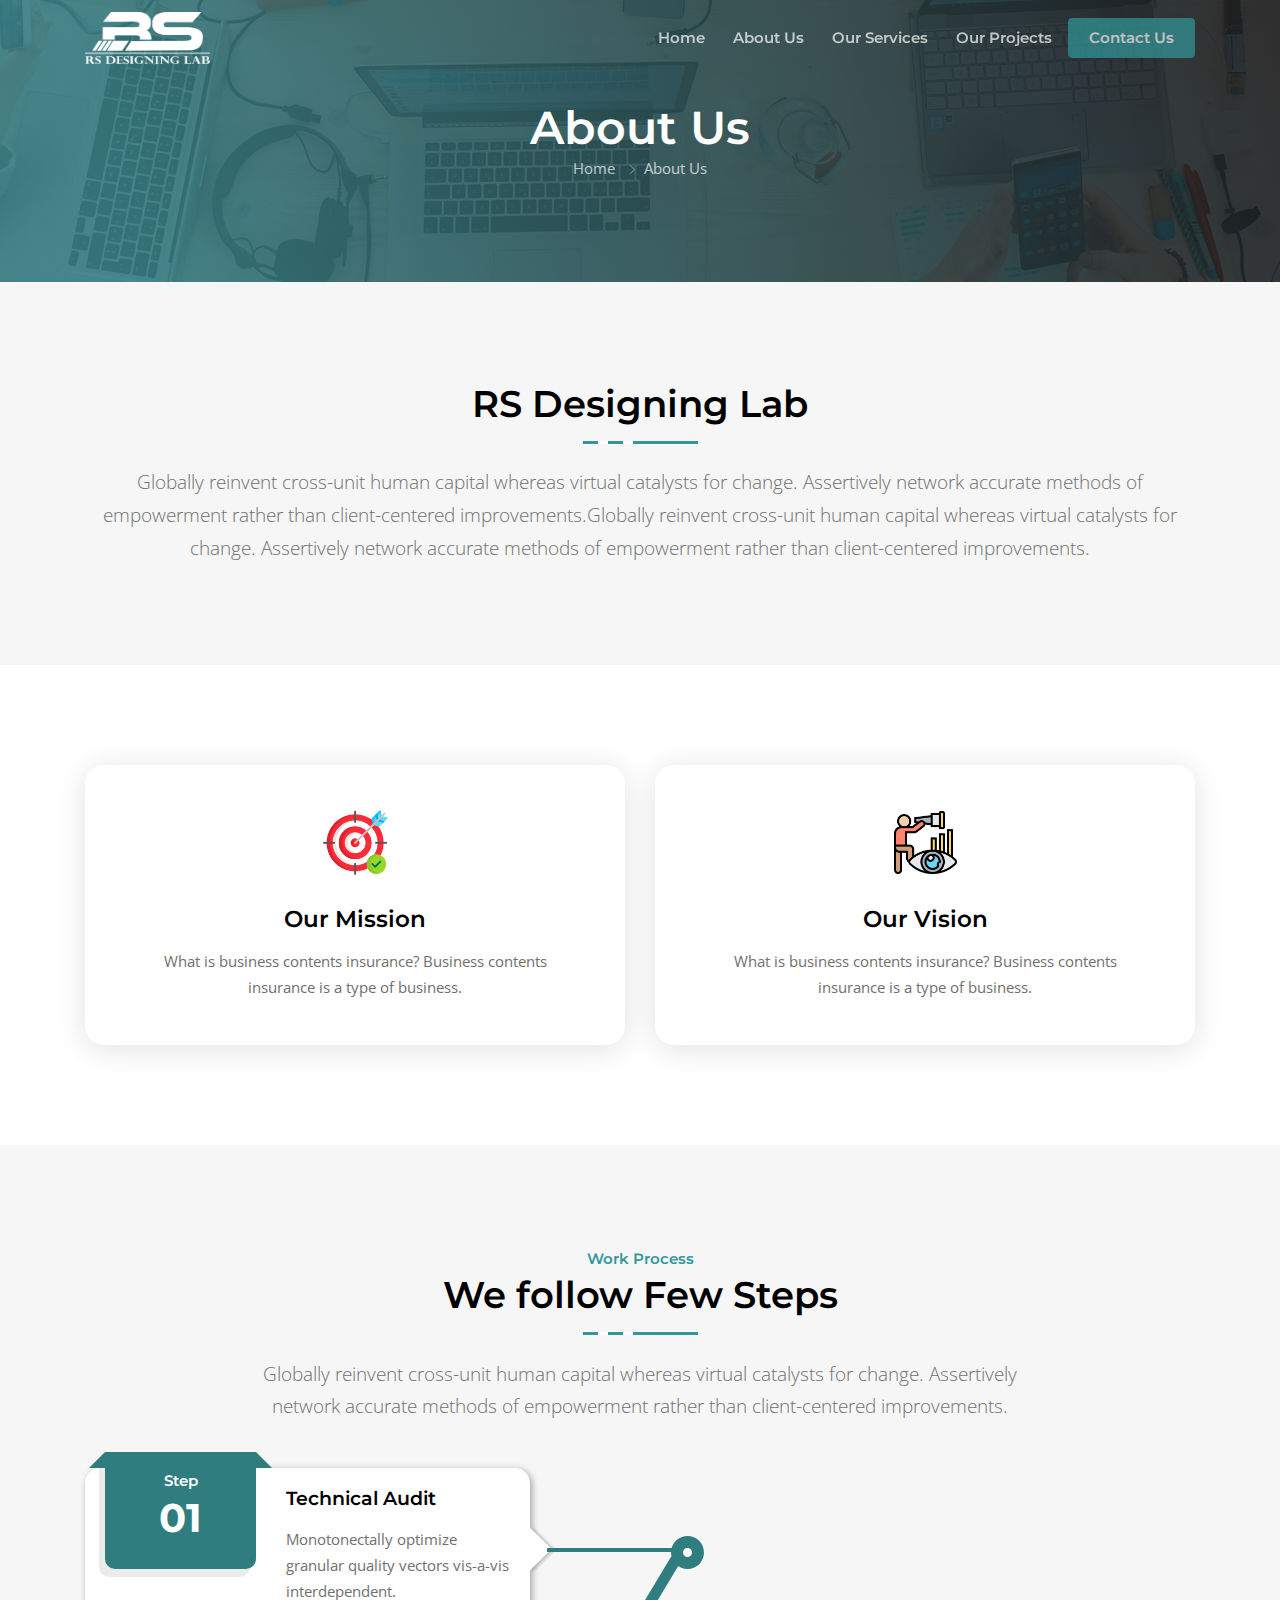
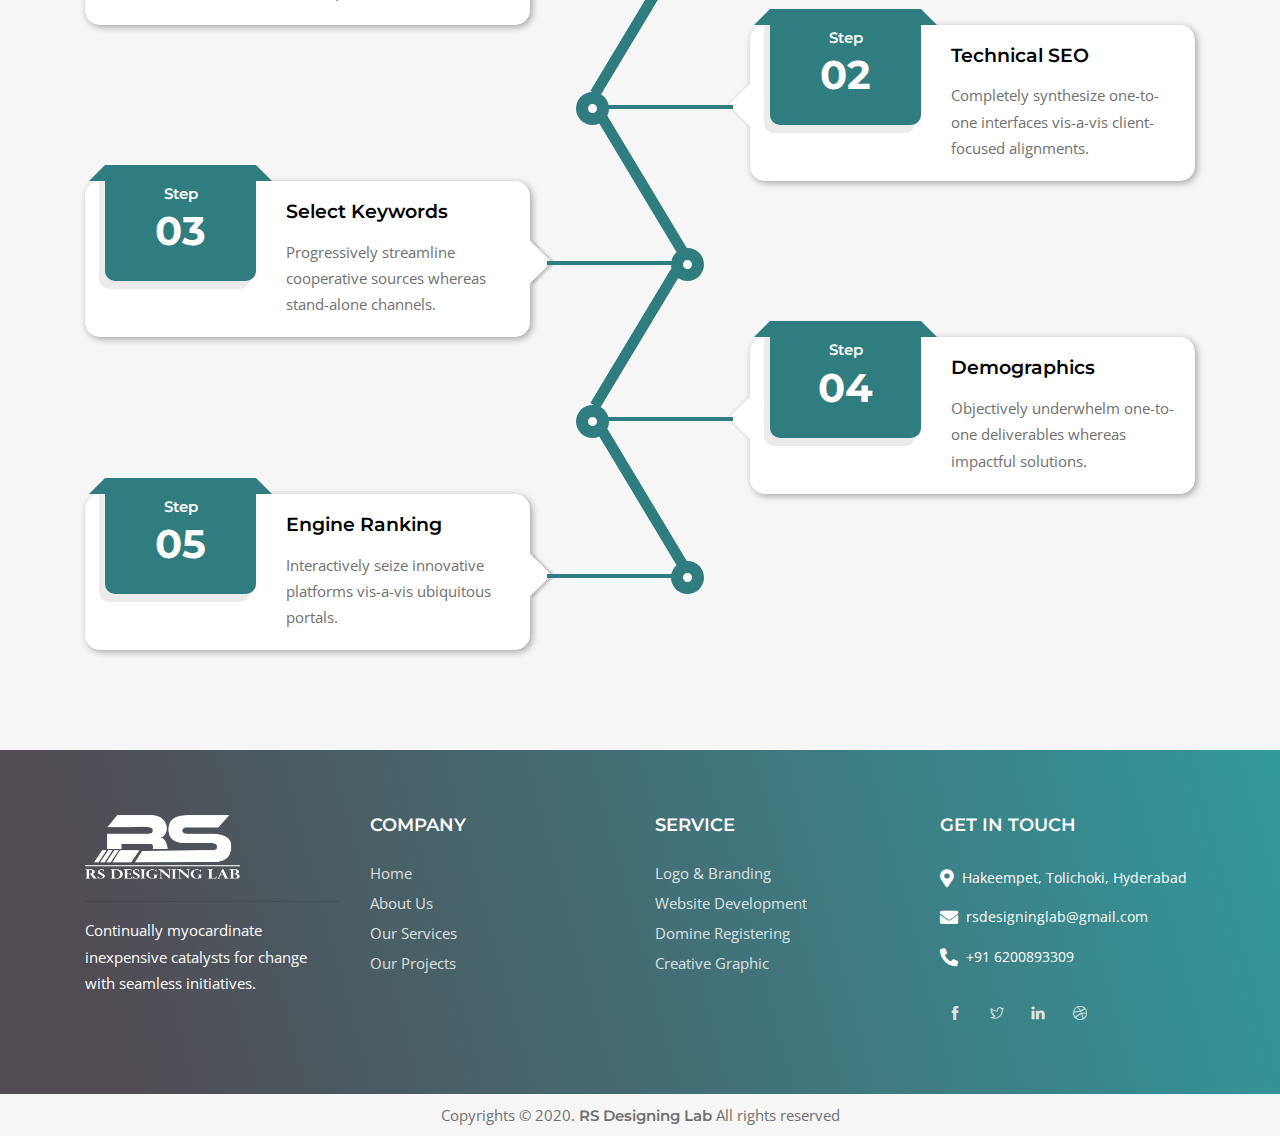
<file: about-us.html>
<!doctype html>
<html lang="en">
<head>
    <meta charset="utf-8">
    <meta http-equiv="X-UA-Compatible" content="IE=edge">
    <meta name="viewport" content="width=device-width, initial-scale=1, shrink-to-fit=no">

    <!-- SEO Meta description -->
    <meta name="description"
          content="BizBite corporate business template or agency and marketing template helps you easily create websites for your business.">
    <meta name="author" content="ThemeTags">

    <!-- OG Meta Tags to improve the way the post looks when you share the page on LinkedIn, Facebook, Google+ -->
    <meta property="og:site_name" content=""/> <!-- website name -->
    <meta property="og:site" content=""/> <!-- website link -->
    <meta property="og:title" content=""/> <!-- title shown in the actual shared post -->
    <meta property="og:description" content=""/> <!-- description shown in the actual shared post -->
    <meta property="og:image" content=""/> <!-- image link, make sure it's jpg -->
    <meta property="og:url" content=""/> <!-- where do you want your post to link to -->
    <meta property="og:type" content="article"/>

    <!--title-->
    <title>RS Designing Lab - #Web Designing & Graphic Point</title>

    <!--favicon icon-->
    <link rel="icon" href="img/logo/rslogo.png" type="image/png" sizes="16x16">

    <!--google fonts-->
    <link href="https://fonts.googleapis.com/css?family=Montserrat:400,500,600,700%7COpen+Sans:400,600&amp;display=swap" rel="stylesheet">

    <!--Bootstrap css-->
    <link rel="stylesheet" href="css/bootstrap.min.css">
    <!--Magnific popup css-->
    <link rel="stylesheet" href="css/magnific-popup.css">
    <!--Themify icon css-->
    <link rel="stylesheet" href="css/themify-icons.css">
    <!--Fontawesome icon css-->
    <link rel="stylesheet" href="css/all.min.css">
    <!--animated css-->
    <link rel="stylesheet" href="css/animate.min.css">
    <!--ytplayer css-->
    <link rel="stylesheet" href="css/jquery.mb.YTPlayer.min.css">
    <!--Owl carousel css-->
    <link rel="stylesheet" href="css/owl.carousel.min.css">
    <link rel="stylesheet" href="css/owl.theme.default.min.css">
    <!--custom css-->
    <link rel="stylesheet" href="css/style.css">
    <!--responsive css-->
    <link rel="stylesheet" href="css/responsive.css">

</head>
<body>

<!--header section start-->
<header class="header">
    <!--start navbar-->
    <nav class="navbar navbar-expand-lg fixed-top bg-transparent">
        <div class="container">
            <a class="navbar-brand" href="index.html">
            <img src="img/logo/rslogo-1.png" alt="logo" class="Rs-logo"/>
            </a>
            <button class="navbar-toggler" type="button" data-toggle="collapse" data-target="#navbarSupportedContent"
                    aria-controls="navbarSupportedContent" aria-expanded="false" aria-label="Toggle navigation">
                <span class="ti-menu"></span>
            </button>
            <div class="collapse navbar-collapse h-auto" id="navbarSupportedContent">
                <ul class="navbar-nav ml-auto menu">
                   <li><a href="index.html">Home</a></li>
                    <li><a href="about-us.html">About Us</a></li>
                    <li><a href="services.html">Our Services</a></li>
                    <li><a href="project.html">Our Projects</a></li>
                    <li><a href="contact-us.html" class="btn secondary-solid-btn check-btn">Contact Us</a></li>
                </ul>
            </div>
        </div>
    </nav>
</header>
<!--header section end-->

<!--body content wrap start-->
<div class="main">

    <!--header section start-->
    <section class="hero-section ptb-100 gradient-overlay"
             style="background: url('img/images/bg-all.jpg')no-repeat center center / cover">
        <div class="container">
            <div class="row justify-content-center">
                <div class="col-md-8 col-lg-7">
                    <div class="page-header-content text-white text-center pt-sm-5 pt-md-5 pt-lg-0">
                        <h1 class="text-white mb-0">About Us</h1>
                        <div class="custom-breadcrumb">
                            <ol class="breadcrumb d-inline-block bg-transparent list-inline py-0">
                                <li class="list-inline-item breadcrumb-item"><a href="index.html">Home</a></li>
                                <li class="list-inline-item breadcrumb-item active">About Us</li>
                            </ol>
                        </div>
                    </div>
                </div>
            </div>
        </div>
    </section>
    <!--header section end-->


    <!--About Company section start-->
    <section class="work-process-section ptb-100 gray-light-bg">
        <div class="container">
            <div class="row justify-content-center">
                <div class="col-md-10 col-lg-12">
                    <div class="section-heading text-center">
                        <h2>RS Designing Lab</h2>
                        <span class="animate-border mr-auto ml-auto mb-4"></span>
                        <p class="lead">Globally reinvent cross-unit human capital whereas virtual catalysts for change. Assertively
                        network accurate methods of empowerment rather than client-centered improvements.Globally reinvent cross-unit human capital whereas virtual catalysts for change. Assertively
                        network accurate methods of empowerment rather than client-centered improvements.</p>
                    </div>
                </div>
            </div>
        </div>
    </section>


    <!--promo section start-->
    <section class="promo-section ptb-100">
        <div class="container">
            <div class="row justify-content-center">
                <div class="col-md-6 col-lg-6">
                    <div class="promo-single-wrap p-5 text-center custom-shadow rounded">
                        <div class="promo-icon mb-4">
                        <img src="img/icons/target.png" alt="promo" width="65">    
                        </div>
                        <div class="promo-info">
                            <h4>Our Mission</h4>
                            <p>What is business contents insurance? Business contents insurance is a type of
                                business.</p>
                        </div>
                    </div>
                </div>
                <div class="col-md-6 col-lg-6">
                    <div class="promo-single-wrap p-5 text-center custom-shadow rounded">
                        <div class="promo-icon mb-4">
                        <img src="img/icons/vision.png" alt="promo" width="65">    
                        </div>
                        <div class="promo-info">
                            <h4>Our Vision</h4>
                            <p>What is business contents insurance? Business contents insurance is a type of
                                business.</p>
                        </div>
                    </div>
                </div>
            </div>
        </div>
    </section>
    <!--promo section end-->

    <!--work process section start-->
    <section class="work-process-section ptb-100 gray-light-bg">
        <div class="container">
            <div class="row justify-content-center">
                <div class="col-md-10 col-lg-9">
                    <div class="section-heading text-center">
                        <strong class="color-secondary">Work Process</strong>
                        <h2>We follow Few Steps</h2>
                        <span class="animate-border mr-auto ml-auto mb-4"></span>
                        <p class="lead">Globally reinvent cross-unit human capital whereas virtual catalysts for change. Assertively
                            network accurate methods of empowerment rather than client-centered improvements.</p>
                    </div>
                </div>
            </div>
            <!-- ============ step 1 =========== -->
            <div class="row mt-5">
                <div class="col-md-12 col-lg-5 process-width">
                    <div class="process-box process-left">
                        <div class="row">
                            <div class="col-md-5">
                                <div class="process-step-number">
                                    <strong>Step</strong>
                                    <h2 class="m-0">01</h2>
                                </div>
                            </div>
                            <div class="col-md-7">
                                <h5>Technical Audit</h5>
                                <p>Monotonectally optimize granular quality vectors vis-a-vis interdependent.</p>
                            </div>
                        </div>
                        <div class="process-line-l"></div>
                    </div>
                </div>
                <div class="col-md-2 process-none"></div>
                <div class="col-md-5 col-md-5 col-lg-5 process-none">
                    <div class="process-point-right"></div>
                </div>
            </div>
            <!-- ============ step 2 =========== -->
            <div class="row">
                <div class="col-md-5 col-lg-5 process-none">
                    <div class="process-point-left"></div>
                </div>
                <div class="col-md-2 process-none"></div>
                <div class="col-md-12 col-lg-5 process-width">
                    <div class="process-box process-right">
                        <div class="row">
                            <div class="col-md-5">
                                <div class="process-step-number">
                                    <strong>Step</strong>
                                    <h2 class="m-0">02</h2>
                                </div>
                            </div>
                            <div class="col-md-7">
                                <h5>Technical SEO</h5>
                                <p>Completely synthesize one-to-one interfaces vis-a-vis client-focused alignments.</p>
                            </div>
                        </div>
                        <div class="process-line-r"></div>
                    </div>
                </div>

            </div>
            <!-- ============ step 3 =========== -->
            <div class="row">
                <div class="col-md-12 col-lg-5 process-width">
                    <div class="process-box process-left">
                        <div class="row">
                            <div class="col-md-5">
                                <div class="process-step-number">
                                    <strong>Step</strong>
                                    <h2 class="m-0">03</h2>
                                </div>
                            </div>
                            <div class="col-md-7">
                                <h5>Select Keywords</h5>
                                <p>Progressively streamline cooperative sources whereas stand-alone channels.</p>
                            </div>
                        </div>
                        <div class="process-line-l"></div>
                    </div>
                </div>
                <div class="col-md-2 process-none"></div>
                <div class="col-md-5 col-lg-5 process-none">
                    <div class="process-point-right"></div>
                </div>
            </div>
            <!-- ============ step 4 =========== -->
            <div class="row">
                <div class="col-md-5 col-lg-5 process-none">
                    <div class="process-point-left"></div>
                </div>
                <div class="col-md-2 process-none"></div>
                <div class="col-md-12 col-lg-5 process-width">
                    <div class="process-box process-right">
                        <div class="row">
                            <div class="col-md-5">
                                <div class="process-step-number">
                                    <strong>Step</strong>
                                    <h2 class="m-0">04</h2>
                                </div>
                            </div>
                            <div class="col-md-7">
                                <h5>Demographics</h5>
                                <p>Objectively underwhelm one-to-one deliverables whereas impactful solutions. </p>
                            </div>
                        </div>
                        <div class="process-line-r"></div>
                    </div>
                </div>


            </div>
            <!-- ============ step 3 =========== -->
            <div class="row">
                <div class="col-md-12 col-lg-5 process-width">
                    <div class="process-box process-left">
                        <div class="row">
                            <div class="col-md-5">
                                <div class="process-step-number">
                                    <strong>Step</strong>
                                    <h2 class="m-0">05</h2>
                                </div>
                            </div>
                            <div class="col-md-7">
                                <h5>Engine Ranking</h5>
                                <p>Interactively seize innovative platforms vis-a-vis ubiquitous portals.</p>
                            </div>
                        </div>
                        <div class="process-line-l"></div>
                    </div>
                </div>
                <div class="col-md-2 custom-none"></div>
                <div class="col-md-5 col-lg-5 custom-none">
                    <div class="process-point-right process-last"></div>
                </div>
            </div>
            <!-- ============ -->
        </div>
    </section>
    <!--work process section end-->
</div>

<!--footer section start-->
<footer class="footer-section">
    <!--footer top start-->
    <div class="footer-top gradient-bg">
        <div class="container">
            <div class="row">
                <div class="col-sm-12 col-md-12 col-lg-9">
                    <div class="row footer-top-wrap">
                        <div class="col-md-4 col-sm-6">
                            <div class="footer-nav-wrap text-white">
                                <img src="img/logo/rslogo-1.png" alt="logo" class="white-logo"><hr>
                                <p>Continually myocardinate inexpensive catalysts for change with seamless
                                    initiatives.</p>
                            </div>
                        </div>
                        <div class="col-md-4 col-sm-6">
                            <div class="footer-nav-wrap text-white">
                                <h4 class="text-white">COMPANY</h4>
                                <ul class="nav flex-column">
                                    <li class="nav-item">
                                        <a class="nav-link" href="index.html">Home</a>
                                    </li>
                                    <li class="nav-item">
                                        <a class="nav-link" href="about-us.html">About Us</a>
                                    </li>
                                    <li class="nav-item">
                                        <a class="nav-link" href="services.html">Our Services</a>
                                    </li>
                                    <li class="nav-item">
                                        <a class="nav-link" href="project.html">Our Projects</a>
                                    </li>
                                </ul>

                            </div>
                        </div>
                        <div class="col-md-4 col-sm-6">
                            <div class="footer-nav-wrap text-white">
                                <h4 class="text-white">SERVICE</h4>
                                <ul class="nav flex-column">
                                    <li class="nav-item">
                                        <a class="nav-link" href="#">Logo & Branding</a>
                                    </li>
                                    <li class="nav-item">
                                        <a class="nav-link" href="#">Website Development</a>
                                    </li>
                                    <li class="nav-item">
                                        <a class="nav-link" href="#">Domine Registering</a>
                                    </li>
                                    <li class="nav-item">
                                        <a class="nav-link" href="#">Creative Graphic</a>
                                    </li>
                                </ul>
                            </div>
                        </div>
                    </div>
                </div>
                <div class="col-sm-12 col-md-6 col-lg-3">
                    <div class="row footer-top-wrap mt-md-4 mt-sm-0 mt-lg-0">
                        <div class="col-12">
                            <div class="footer-nav-wrap text-white">
                                <h4 class="text-white">GET IN TOUCH</h4>
                                <ul class="get-in-touch-list">
                                    <li class="d-flex align-items-center py-2"><span
                                            class="fas fa-map-marker-alt mr-2"></span> Hakeempet, Tolichoki, Hyderabad
                                    </li>
                                    <li class="d-flex align-items-center py-2"><span
                                            class="fas fa-envelope mr-2"></span>rsdesigninglab@gmail.com
                                    </li>
                                    <li class="d-flex align-items-center py-2"><span class="fas fa-phone-alt mr-2"></span> +91 6200893309</li>
                                </ul>
                                <div class="social-nav mt-4">
                                    <ul class="list-unstyled social-list mb-0">
                                        <li class="list-inline-item tooltip-hover">
                                            <a href="#" class="rounded"><span class="ti-facebook"></span></a>
                                            <div class="tooltip-item">Facebook</div>
                                        </li>
                                        <li class="list-inline-item tooltip-hover"><a href="#" class="rounded"><span
                                                class="ti-twitter"></span></a>
                                            <div class="tooltip-item">Twitter</div>
                                        </li>
                                        <li class="list-inline-item tooltip-hover"><a href="#" class="rounded"><span
                                                class="ti-linkedin"></span></a>
                                            <div class="tooltip-item">Linkedin</div>
                                        </li>
                                        <li class="list-inline-item tooltip-hover"><a href="#" class="rounded"><span
                                                class="ti-dribbble"></span></a>
                                            <div class="tooltip-item">Dribbble</div>
                                        </li>
                                    </ul>
                                </div>
                            </div>
                        </div>
                    </div>
                </div>
            </div>
        </div>
    </div>
    <!--footer top end-->

    <!--footer copyright start-->
    <div class="footer-bottom gray-light-bg py-2">
        <div class="container">
            <div class="row align-items-center justify-content-between">
                <div class="col-md-12">
                   <center> <p class="copyright-text pb-0 mb-0">Copyrights © 2020. <b>RS Designing Lab</b> All
                        rights reserved
                        </p></center>
                </div>
            </div>
        </div>
    </div>
    <!--footer copyright end-->
</footer>
<!--footer section end-->

<!--bottom to top button start-->
<button class="scroll-top scroll-to-target" data-target="html">
    <span class="ti-angle-up"></span>
</button>
<!--bottom to top button end-->

<!--jQuery-->
<script src="js/jquery-3.5.0.min.js"></script>
<!--Popper js-->
<script src="js/popper.min.js"></script>
<!--Bootstrap js-->
<script src="js/bootstrap.min.js"></script>
<!--Magnific popup js-->
<script src="js/jquery.magnific-popup.min.js"></script>
<!--jquery easing js-->
<script src="js/jquery.easing.min.js"></script>
<!--jquery ytplayer js-->
<script src="js/jquery.mb.YTPlayer.min.js"></script>
<!--Isotope filter js-->
<script src="js/mixitup.min.js"></script>
<!--wow js-->
<script src="js/wow.min.js"></script>
<!--owl carousel js-->
<script src="js/owl.carousel.min.js"></script>
<!--countdown js-->
<script src="js/jquery.countdown.min.js"></script>
<!--jquery easypiechart-->
<script src="js/jquery.easy-pie-chart.js"></script>
<!--custom js-->
<script src="js/scripts.js"></script>
</body>

<!-- Mirrored from digimark.themetags.com/about-us.html by HTTrack Website Copier/3.x [XR&CO'2014], Thu, 18 Jun 2020 06:07:50 GMT -->
</html>
</file>
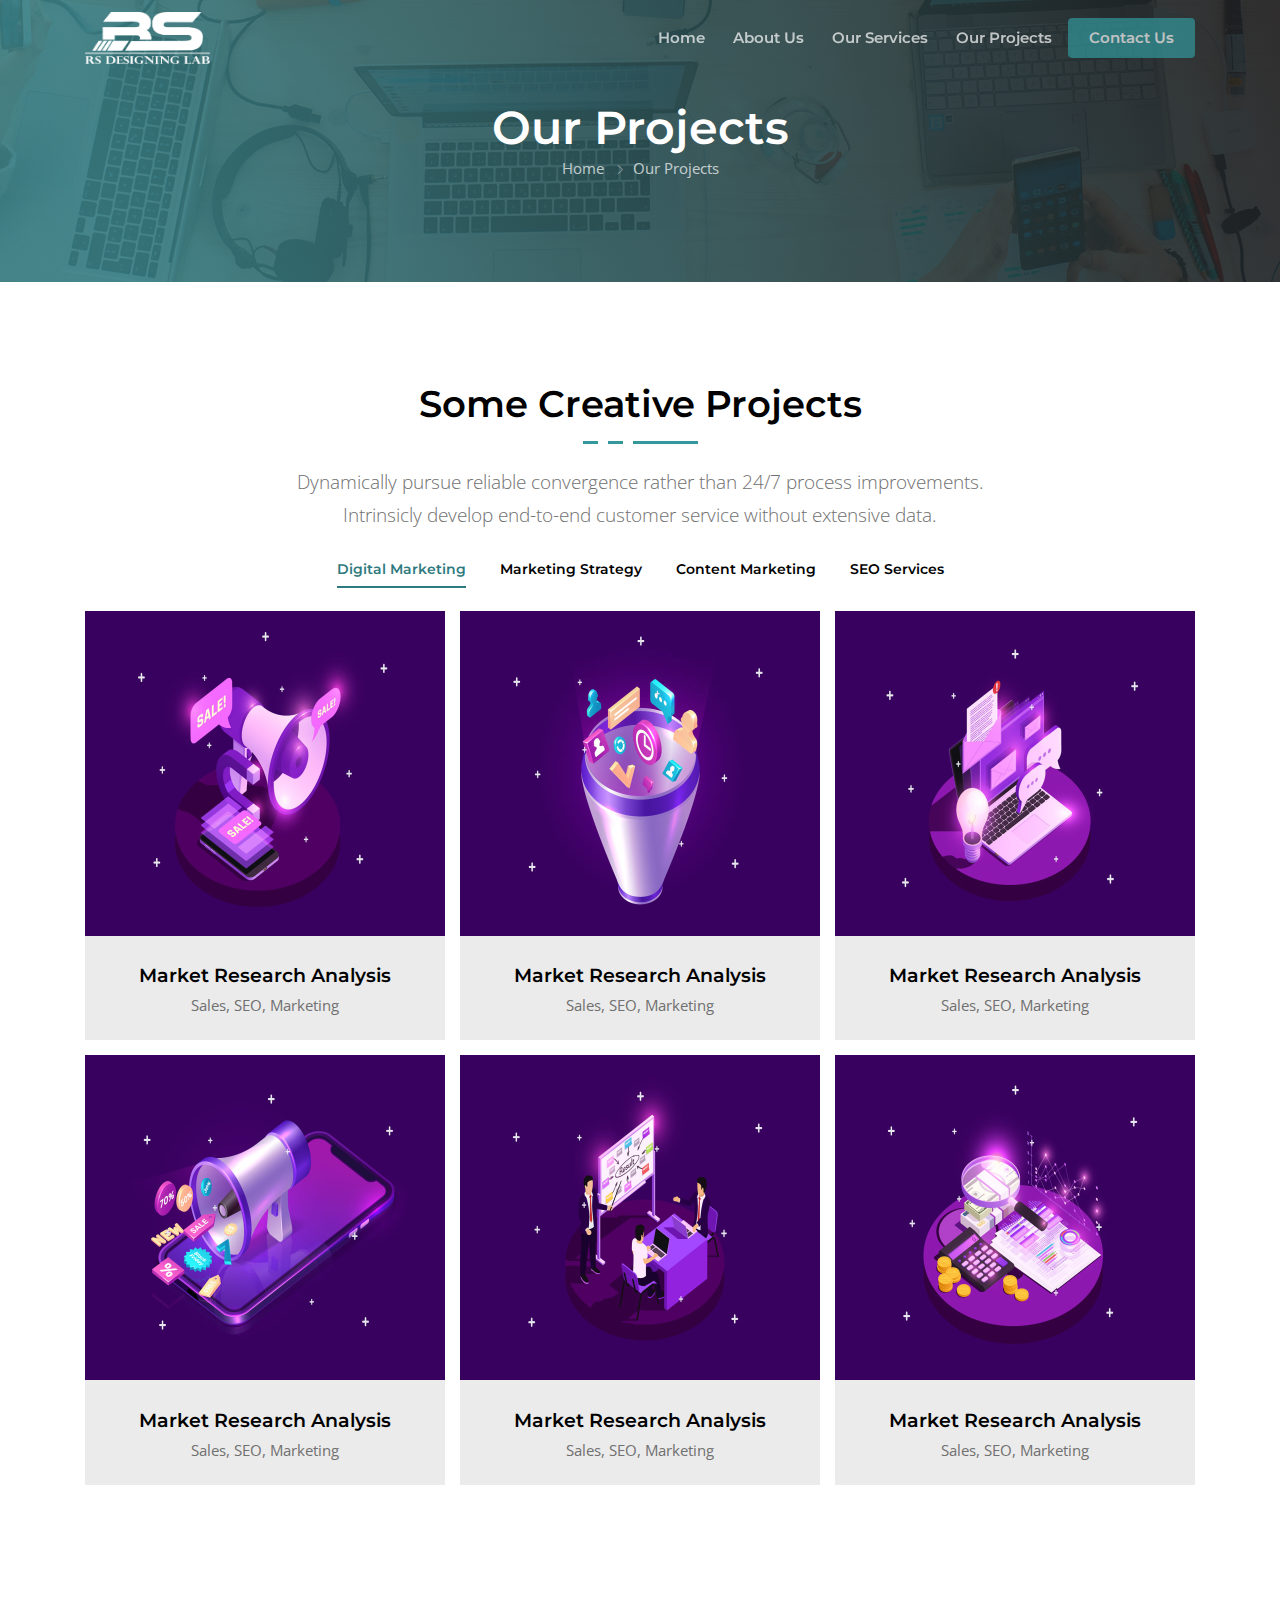
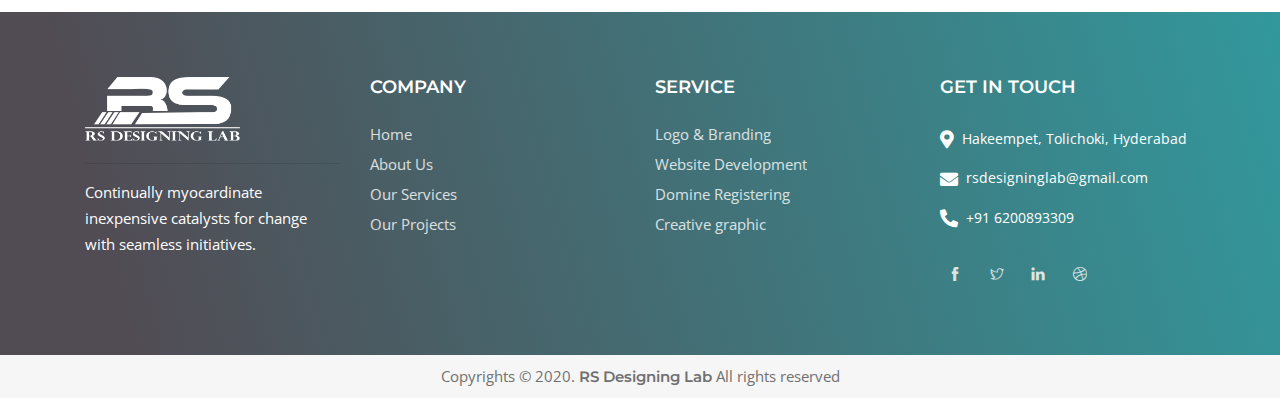
<file: project.html>
<!doctype html>
<html lang="en">

<head>
    <meta charset="utf-8">
    <meta http-equiv="X-UA-Compatible" content="IE=edge">
    <meta name="viewport" content="width=device-width, initial-scale=1, shrink-to-fit=no">

    <!-- SEO Meta description -->
    <meta name="description"
          content="BizBite corporate business template or agency and marketing template helps you easily create websites for your business.">
    <meta name="author" content="ThemeTags">

    <!-- OG Meta Tags to improve the way the post looks when you share the page on LinkedIn, Facebook, Google+ -->
    <meta property="og:site_name" content=""/> <!-- website name -->
    <meta property="og:site" content=""/> <!-- website link -->
    <meta property="og:title" content=""/> <!-- title shown in the actual shared post -->
    <meta property="og:description" content=""/> <!-- description shown in the actual shared post -->
    <meta property="og:image" content=""/> <!-- image link, make sure it's jpg -->
    <meta property="og:url" content=""/> <!-- where do you want your post to link to -->
    <meta property="og:type" content="article"/>

    <!--title-->
    <title>RS Designing Lab - #Web Designing & Graphic Point</title>

    <!--favicon icon-->
    <link rel="icon" href="img/logo/rslogo.png" type="image/png" sizes="16x16">

    <!--google fonts-->
    <link href="https://fonts.googleapis.com/css?family=Montserrat:400,500,600,700%7COpen+Sans:400,600&amp;display=swap" rel="stylesheet">

    <!--Bootstrap css-->
    <link rel="stylesheet" href="css/bootstrap.min.css">
    <!--Magnific popup css-->
    <link rel="stylesheet" href="css/magnific-popup.css">
    <!--Themify icon css-->
    <link rel="stylesheet" href="css/themify-icons.css">
    <!--Fontawesome icon css-->
    <link rel="stylesheet" href="css/all.min.css">
    <!--animated css-->
    <link rel="stylesheet" href="css/animate.min.css">
    <!--ytplayer css-->
    <link rel="stylesheet" href="css/jquery.mb.YTPlayer.min.css">
    <!--Owl carousel css-->
    <link rel="stylesheet" href="css/owl.carousel.min.css">
    <link rel="stylesheet" href="css/owl.theme.default.min.css">
    <!--custom css-->
    <link rel="stylesheet" href="css/style.css">
    <!--responsive css-->
    <link rel="stylesheet" href="css/responsive.css">

</head>
<body>

<!--header section start-->
<header class="header">
    <!--start navbar-->
    <nav class="navbar navbar-expand-lg fixed-top bg-transparent">
        <div class="container">
            <a class="navbar-brand" href="index.html">
            <img src="img/logo/rslogo-1.png" alt="logo" class="Rs-logo"/>
            </a>
            <button class="navbar-toggler" type="button" data-toggle="collapse" data-target="#navbarSupportedContent"
                    aria-controls="navbarSupportedContent" aria-expanded="false" aria-label="Toggle navigation">
                <span class="ti-menu"></span>
            </button>
            <div class="collapse navbar-collapse h-auto" id="navbarSupportedContent">
                <ul class="navbar-nav ml-auto menu">
                   <li><a href="index.html">Home</a></li>
                    <li><a href="about-us.html">About Us</a></li>
                    <li><a href="services.html">Our Services</a></li>
                    <li><a href="project.html">Our Projects</a></li>
                    <li><a href="contact-us.html" class="btn secondary-solid-btn check-btn">Contact Us</a></li>
                </ul>
            </div>
        </div>
    </nav>
</header>
<!--header section end-->

<!--body content wrap start-->
<div class="main">

    <!--header section start-->
    <section class="hero-section ptb-100 gradient-overlay"
             style="background: url('img/images/bg-all.jpg')no-repeat center center / cover">
        <div class="container">
            <div class="row justify-content-center">
                <div class="col-md-8 col-lg-7">
                    <div class="page-header-content text-white text-center pt-sm-5 pt-md-5 pt-lg-0">
                        <h1 class="text-white mb-0">Our Projects</h1>
                        <div class="custom-breadcrumb">
                            <ol class="breadcrumb d-inline-block bg-transparent list-inline py-0">
                                <li class="list-inline-item breadcrumb-item"><a href="index.html">Home</a></li>
                                <li class="list-inline-item breadcrumb-item active">Our Projects</li>
                            </ol>
                        </div>
                    </div>
                </div>
            </div>
        </div>
    </section>
    <!--header section end-->


    <!--our work or portfolio section start-->
    <section class="our-portfolio-section ptb-100">
        <div class="container">
            <div class="row justify-content-center">
                <div class="col-lg-8">
                    <div class="section-heading text-center mb-4">
                        <h2>Some Creative Projects</h2>
                        <span class="animate-border mr-auto ml-auto mb-4"></span>
                        <p class="lead">Dynamically pursue reliable convergence rather than 24/7 process improvements.
                        Intrinsicly
                        develop end-to-end customer service without extensive data.</p>
                    </div>
                </div>
            </div>
            <div class="row">
                <div class="col-md-12">
                    <div class="text-center pb-2">
                        <button type="button" class="filter-btn" data-mixitup-control data-filter="all">Digital
                        Marketing
                        </button>
                        <button type="button" class="filter-btn" data-mixitup-control data-filter=".branding">Marketing
                        Strategy
                        </button>
                        <button type="button" class="filter-btn" data-mixitup-control data-filter=".animation">Content
                        Marketing
                        </button>
                        <button type="button" class="filter-btn" data-mixitup-control data-filter=".other">SEO
                        Services
                        </button>
                    </div>
                    <div class="portfolio-container" id="MixItUp">
                        <div class="mix portfolio-item branding" data-ref="mixitup-target">
                            <div class="portfolio-wrapper">
                                    <div class="content-overlay"></div>
                                    <img class="img-fluid" src="img/portfolios/3.jpg" alt="portfolio"/>
                                    <div class="content-details fadeIn-bottom text-white">
                                    <h5 class="text-white mb-1">Creative Design</h5>
                                    <p>Design</p>
                                    </div>
                                
                                <div class="text-center p-4">
                                    <h5 class="mb-1">Market Research Analysis</h5>
                                    <span>Sales, SEO, Marketing</span>
                                </div>
                            </div>
                        </div>
                        <div class="mix portfolio-item other animation" data-ref="mixitup-target">
                            <div class="portfolio-wrapper">
                                    <div class="content-overlay"></div>
                                    <img class="img-fluid" src="img/portfolios/2.jpg" alt="portfolio"/>
                                    <div class="content-details fadeIn-bottom text-white">
                                        <h5 class="text-white mb-1">Web UI/UX Design</h5>
                                        <p>Web, Design</p>
                                    </div>
                                <div class="text-center p-4">
                                    <h5 class="mb-1">Market Research Analysis</h5>
                                    <span>Sales, SEO, Marketing</span>
                                </div>
                            </div>
                        </div>
                        <div class="mix portfolio-item animation" data-ref="mixitup-target">
                            <div class="portfolio-wrapper">
                                    <div class="content-overlay"></div>
                                    <img class="img-fluid" src="img/portfolios/4.jpg" alt="portfolio"/>
                                    <div class="content-details fadeIn-bottom text-white">
                                        <h5 class="text-white mb-1">Corporate Flyer Design</h5>
                                        <p>Flyer Design</p>
                                    </div>
                                <div class="text-center p-4">
                                    <h5 class="mb-1">Market Research Analysis</h5>
                                    <span>Sales, SEO, Marketing</span>
                                </div>
                            </div>
                        </div>
                        <div class="mix portfolio-item branding" data-ref="mixitup-target">
                            <div class="portfolio-wrapper">
                                    <div class="content-overlay"></div>
                                    <img class="img-fluid" src="img/portfolios/1.jpg" alt="portfolio"/>
                                    <div class="content-details fadeIn-bottom text-white">
                                        <h5 class="text-white mb-1">Web UI/UX Design</h5>
                                        <p>Web, Design</p>
                                    </div>
                                <div class="text-center p-4">
                                    <h5 class="mb-1">Market Research Analysis</h5>
                                    <span>Sales, SEO, Marketing</span>
                                </div>
                            </div>
                        </div>
                        <div class="mix portfolio-item animation other" data-ref="mixitup-target">
                            <div class="portfolio-wrapper">
                                    <div class="content-overlay"></div>
                                    <img class="img-fluid" src="img/portfolios/5.jpg" alt="portfolio"/>
                                    <div class="content-details fadeIn-bottom text-white">
                                        <h5 class="text-white mb-1">Wall Painting Design</h5>
                                        <p>Painting Design</p>
                                    </div>
                                <div class="text-center p-4">
                                    <h5 class="mb-1">Market Research Analysis</h5>
                                    <span>Sales, SEO, Marketing</span>
                                </div>
                            </div>
                        </div>
                        <div class="mix portfolio-item branding " data-ref="mixitup-target">
                            <div class="portfolio-wrapper">
                                    <div class="content-overlay"></div>
                                    <img class="img-fluid" src="img/portfolios/6.jpg" alt="portfolio"/>
                                    <div class="content-details fadeIn-bottom text-white">
                                        <h5 class="text-white mb-1">Corporate Identity Design</h5>
                                        <p>Corporate Design</p>
                                    </div>
                                <div class="text-center p-4">
                                    <h5 class="mb-1">Market Research Analysis</h5>
                                    <span>Sales, SEO, Marketing</span>
                                </div>
                            </div>
                        </div>
                        <div class="gap"></div>
                        <div class="gap"></div>
                        <div class="gap"></div>
                    </div>
                </div>
            </div>
        </div>
    </section>
    <!--our work or portfolio section end-->


</div>
<!--body content wrap end-->

<!--footer section start-->
<footer class="footer-section">
    <!--footer top start-->
    <div class="footer-top gradient-bg">
        <div class="container">
            <div class="row">
                <div class="col-sm-12 col-md-12 col-lg-9">
                    <div class="row footer-top-wrap">
                        <div class="col-md-4 col-sm-6">
                            <div class="footer-nav-wrap text-white">
                                <img src="img/logo/rslogo-1.png" alt="logo" class="white-logo"><hr>
                                <p>Continually myocardinate inexpensive catalysts for change with seamless
                                    initiatives.</p>
                            </div>
                        </div>
                        <div class="col-md-4 col-sm-6">
                            <div class="footer-nav-wrap text-white">
                                <h4 class="text-white">COMPANY</h4>
                                <ul class="nav flex-column">
                                    <li class="nav-item">
                                        <a class="nav-link" href="index.html">Home</a>
                                    </li>
                                    <li class="nav-item">
                                        <a class="nav-link" href="about-us.html">About Us</a>
                                    </li>
                                    <li class="nav-item">
                                        <a class="nav-link" href="services.html">Our Services</a>
                                    </li>
                                    <li class="nav-item">
                                        <a class="nav-link" href="project.html">Our Projects</a>
                                    </li>
                                </ul>

                            </div>
                        </div>
                        <div class="col-md-4 col-sm-6">
                            <div class="footer-nav-wrap text-white">
                                <h4 class="text-white">SERVICE</h4>
                                <ul class="nav flex-column">
                                    <li class="nav-item">
                                        <a class="nav-link" href="#">Logo & Branding</a>
                                    </li>
                                    <li class="nav-item">
                                        <a class="nav-link" href="#">Website Development</a>
                                    </li>
                                    <li class="nav-item">
                                        <a class="nav-link" href="#">Domine Registering</a>
                                    </li>
                                    <li class="nav-item">
                                        <a class="nav-link" href="#">Creative graphic</a>
                                    </li>
                                </ul>
                            </div>
                        </div>
                    </div>
                </div>
                <div class="col-sm-12 col-md-6 col-lg-3">
                    <div class="row footer-top-wrap mt-md-4 mt-sm-0 mt-lg-0">
                        <div class="col-12">
                            <div class="footer-nav-wrap text-white">
                                <h4 class="text-white">GET IN TOUCH</h4>
                                <ul class="get-in-touch-list">
                                    <li class="d-flex align-items-center py-2"><span
                                            class="fas fa-map-marker-alt mr-2"></span> Hakeempet, Tolichoki, Hyderabad
                                    </li>
                                    <li class="d-flex align-items-center py-2"><span
                                            class="fas fa-envelope mr-2"></span>rsdesigninglab@gmail.com
                                    </li>
                                    <li class="d-flex align-items-center py-2"><span class="fas fa-phone-alt mr-2"></span> +91 6200893309</li>
                                </ul>
                                <div class="social-nav mt-4">
                                    <ul class="list-unstyled social-list mb-0">
                                        <li class="list-inline-item tooltip-hover">
                                            <a href="#" class="rounded"><span class="ti-facebook"></span></a>
                                            <div class="tooltip-item">Facebook</div>
                                        </li>
                                        <li class="list-inline-item tooltip-hover"><a href="#" class="rounded"><span
                                                class="ti-twitter"></span></a>
                                            <div class="tooltip-item">Twitter</div>
                                        </li>
                                        <li class="list-inline-item tooltip-hover"><a href="#" class="rounded"><span
                                                class="ti-linkedin"></span></a>
                                            <div class="tooltip-item">Linkedin</div>
                                        </li>
                                        <li class="list-inline-item tooltip-hover"><a href="#" class="rounded"><span
                                                class="ti-dribbble"></span></a>
                                            <div class="tooltip-item">Dribbble</div>
                                        </li>
                                    </ul>
                                </div>
                            </div>
                        </div>
                    </div>
                </div>
            </div>
        </div>
    </div>
    <!--footer top end-->

    <!--footer copyright start-->
    <div class="footer-bottom gray-light-bg py-2">
        <div class="container">
            <div class="row align-items-center justify-content-between">
                <div class="col-md-12">
                   <center> <p class="copyright-text pb-0 mb-0">Copyrights © 2020. <b>RS Designing Lab</b> All
                        rights reserved
                        </p></center>
                </div>
            </div>
        </div>
    </div>
    <!--footer copyright end-->
</footer>
<!--footer section end-->


<!--bottom to top button start-->
<button class="scroll-top scroll-to-target" data-target="html">
    <span class="ti-angle-up"></span>
</button>
<!--bottom to top button end-->

<!--jQuery-->
<script src="js/jquery-3.5.0.min.js"></script>
<!--Popper js-->
<script src="js/popper.min.js"></script>
<!--Bootstrap js-->
<script src="js/bootstrap.min.js"></script>
<!--Magnific popup js-->
<script src="js/jquery.magnific-popup.min.js"></script>
<!--jquery easing js-->
<script src="js/jquery.easing.min.js"></script>
<!--jquery ytplayer js-->
<script src="js/jquery.mb.YTPlayer.min.js"></script>
<!--Isotope filter js-->
<script src="js/mixitup.min.js"></script>
<!--wow js-->
<script src="js/wow.min.js"></script>
<!--owl carousel js-->
<script src="js/owl.carousel.min.js"></script>
<!--countdown js-->
<script src="js/jquery.countdown.min.js"></script>
<!--jquery easypiechart-->
<script src="js/jquery.easy-pie-chart.js"></script>
<!--custom js-->
<script src="js/scripts.js"></script>
</body>

<!-- Mirrored from digimark.themetags.com/project.html by HTTrack Website Copier/3.x [XR&CO'2014], Thu, 18 Jun 2020 06:09:03 GMT -->
</html>
</file>
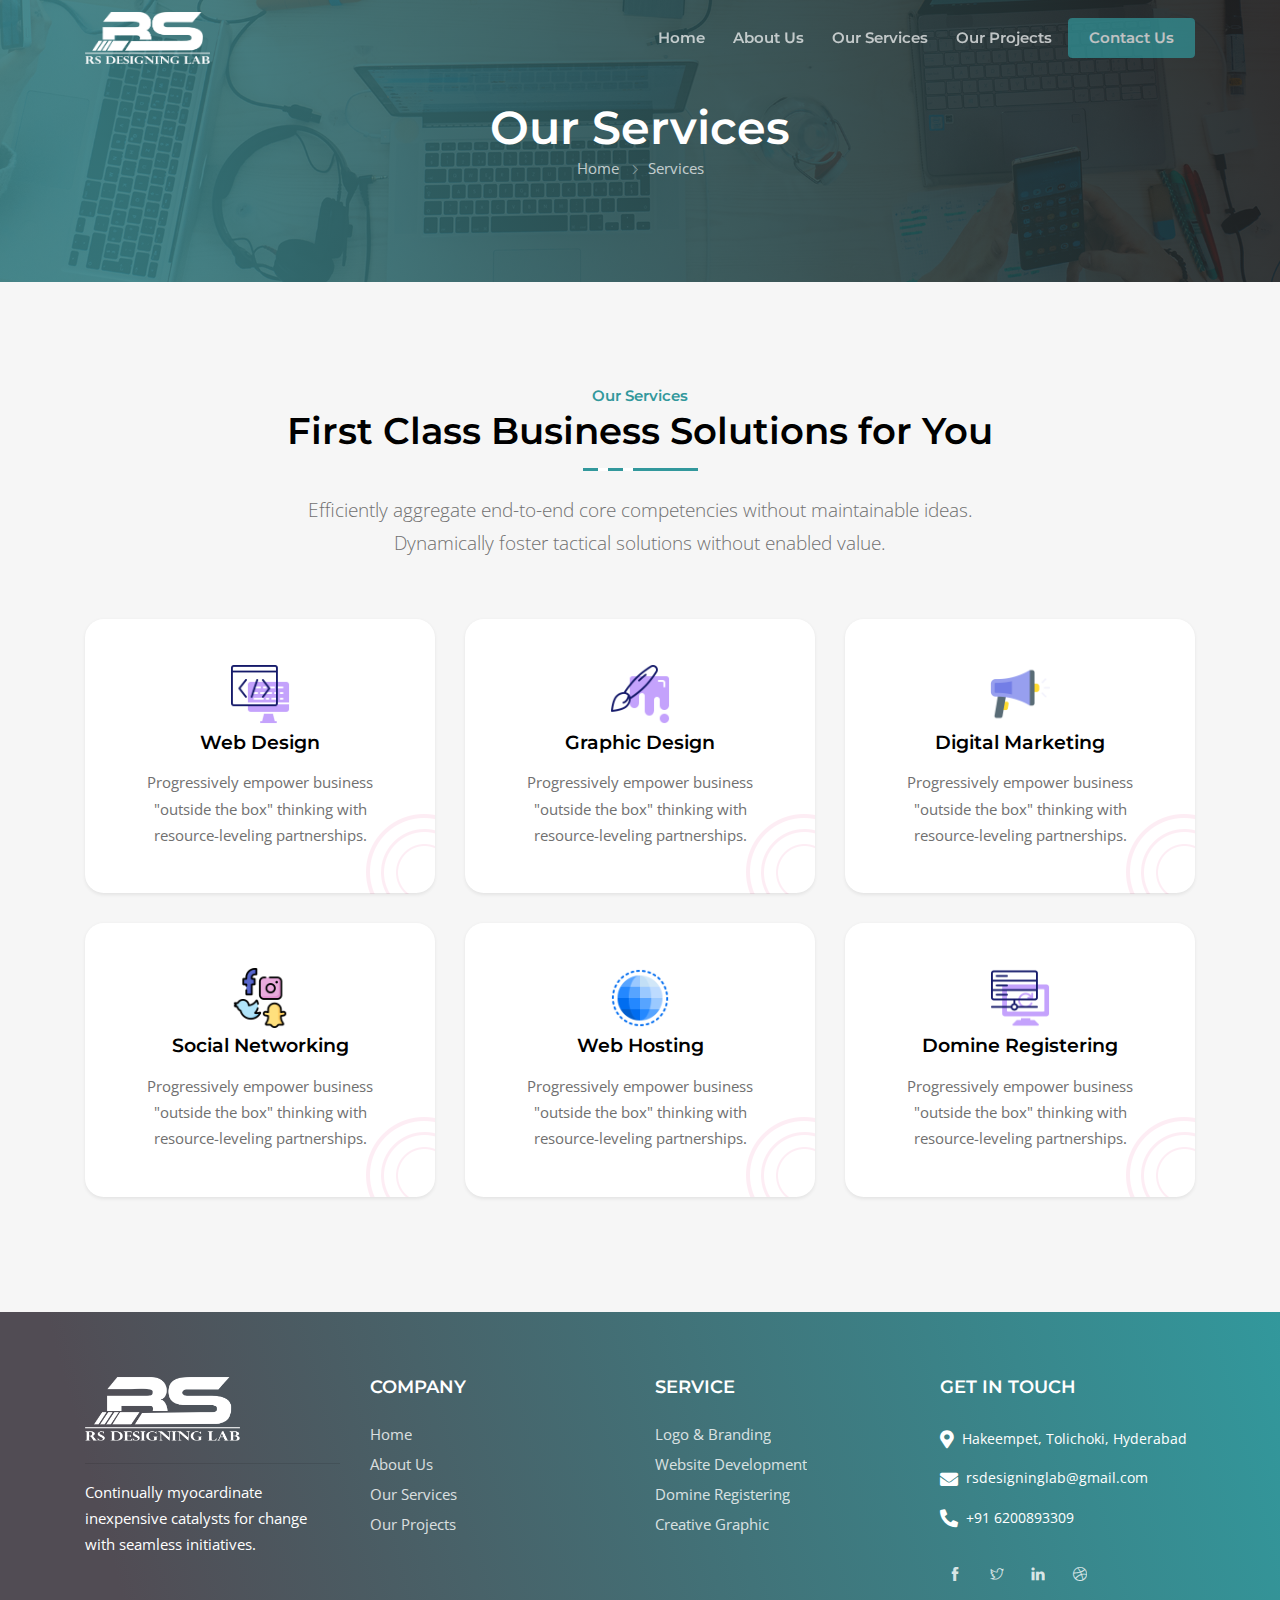
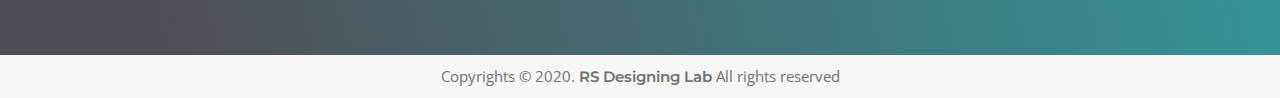
<file: services.html>
<!doctype html>
<html lang="en">

<head>
    <meta charset="utf-8">
    <meta http-equiv="X-UA-Compatible" content="IE=edge">
    <meta name="viewport" content="width=device-width, initial-scale=1, shrink-to-fit=no">

    <!-- SEO Meta description -->
    <meta name="description"
          content="BizBite corporate business template or agency and marketing template helps you easily create websites for your business.">
    <meta name="author" content="ThemeTags">

    <!-- OG Meta Tags to improve the way the post looks when you share the page on LinkedIn, Facebook, Google+ -->
    <meta property="og:site_name" content=""/> <!-- website name -->
    <meta property="og:site" content=""/> <!-- website link -->
    <meta property="og:title" content=""/> <!-- title shown in the actual shared post -->
    <meta property="og:description" content=""/> <!-- description shown in the actual shared post -->
    <meta property="og:image" content=""/> <!-- image link, make sure it's jpg -->
    <meta property="og:url" content=""/> <!-- where do you want your post to link to -->
    <meta property="og:type" content="article"/>

    <!--title-->
    <title>RS Designing Lab - #Web Designing & Graphic Point</title>

    <!--favicon icon-->
    <link rel="icon" href="img/logo/rslogo.png" type="image/png" sizes="16x16">

    <!--google fonts-->
    <link href="https://fonts.googleapis.com/css?family=Montserrat:400,500,600,700%7COpen+Sans:400,600&amp;display=swap" rel="stylesheet">

    <!--Bootstrap css-->
    <link rel="stylesheet" href="css/bootstrap.min.css">
    <!--Magnific popup css-->
    <link rel="stylesheet" href="css/magnific-popup.css">
    <!--Themify icon css-->
    <link rel="stylesheet" href="css/themify-icons.css">
    <!--Fontawesome icon css-->
    <link rel="stylesheet" href="css/all.min.css">
    <!--animated css-->
    <link rel="stylesheet" href="css/animate.min.css">
    <!--ytplayer css-->
    <link rel="stylesheet" href="css/jquery.mb.YTPlayer.min.css">
    <!--Owl carousel css-->
    <link rel="stylesheet" href="css/owl.carousel.min.css">
    <link rel="stylesheet" href="css/owl.theme.default.min.css">
    <!--custom css-->
    <link rel="stylesheet" href="css/style.css">
    <!--responsive css-->
    <link rel="stylesheet" href="css/responsive.css">

</head>
<body>


<!--header section start-->
<header class="header">
    <!--start navbar-->
    <nav class="navbar navbar-expand-lg fixed-top bg-transparent">
        <div class="container">
            <a class="navbar-brand" href="index.html">
            <img src="img/logo/rslogo-1.png" alt="logo" class="Rs-logo"/>
            </a>
            <button class="navbar-toggler" type="button" data-toggle="collapse" data-target="#navbarSupportedContent"
                    aria-controls="navbarSupportedContent" aria-expanded="false" aria-label="Toggle navigation">
                <span class="ti-menu"></span>
            </button>
            <div class="collapse navbar-collapse h-auto" id="navbarSupportedContent">
                <ul class="navbar-nav ml-auto menu">
                   <li><a href="index.html">Home</a></li>
                    <li><a href="about-us.html">About Us</a></li>
                    <li><a href="services.html">Our Services</a></li>
                    <li><a href="project.html">Our Projects</a></li>
                    <li><a href="contact-us.html" class="btn secondary-solid-btn check-btn">Contact Us</a></li>
                </ul>
            </div>
        </div>
    </nav>
</header>
<!--header section end-->

<!--body content wrap start-->
<div class="main">

    <!--header section start-->
    <section class="hero-section ptb-100 gradient-overlay"
             style="background: url('img/images/bg-all.jpg')no-repeat center center / cover">
        <div class="container">
            <div class="row justify-content-center">
                <div class="col-md-8 col-lg-7">
                    <div class="page-header-content text-white text-center pt-sm-5 pt-md-5 pt-lg-0">
                        <h1 class="text-white mb-0">Our Services</h1>
                        <div class="custom-breadcrumb">
                            <ol class="breadcrumb d-inline-block bg-transparent list-inline py-0">
                                <li class="list-inline-item breadcrumb-item"><a href="index.html">Home</a></li>
                                <li class="list-inline-item breadcrumb-item active">Services</li>
                            </ol>
                        </div>
                    </div>
                </div>
            </div>
        </div>
    </section>
    <!--header section end-->


    <!--services section start-->
    <section class="services-section ptb-100 gray-light-bg">
        <div class="container">
            <div class="row justify-content-center">
                <div class="col-md-8">
                    <div class="section-heading text-center mb-5">
                        <strong class="color-secondary">Our Services</strong>
                        <h2>First Class Business Solutions for You</h2>
                        <span class="animate-border mr-auto ml-auto mb-4"></span>
                        <p class="lead">Efficiently aggregate end-to-end core competencies without maintainable ideas.
                            Dynamically
                            foster tactical solutions without enabled value.</p>
                    </div>
                </div>
            </div>
            <div class="row">
                <div class="col-lg-4 col-md-6 col-sm-6">
                    <div class="services-single text-center p-5 my-md-3 my-lg-3 my-sm-0 shadow-sm white-bg rounded">
                        <img src="img/icons/web-development.png"class="icon-width">
                        <h5>Web Design</h5>
                        <p class="mb-0">Progressively empower business "outside the box" thinking with resource-leveling
                            partnerships.</p>
                    </div>
                </div>
                <div class="col-lg-4 col-md-6 col-sm-6">
                    <div class="services-single text-center p-5 my-md-3 my-lg-3 my-sm-0 shadow-sm white-bg rounded">
                        <img src="img/icons/graphic-design.png"class="icon-width">
                        <h5>Graphic Design</h5>
                        <p class="mb-0">Progressively empower business "outside the box" thinking with resource-leveling
                            partnerships.</p>
                    </div>
                </div>
                <div class="col-lg-4 col-md-6 col-sm-6">
                    <div class="services-single text-center p-5 my-md-3 my-lg-3 my-sm-0 shadow-sm white-bg rounded">
                        <img src="img/icons/promotion.png"class="icon-width">
                        <h5>Digital Marketing</h5>
                        <p class="mb-0">Progressively empower business "outside the box" thinking with resource-leveling
                            partnerships.</p>
                    </div>
                </div>
                <div class="col-lg-4 col-md-6 col-sm-6">
                    <div class="services-single text-center p-5 my-md-3 my-lg-3 my-sm-0 shadow-sm white-bg rounded">
                       <img src="img/icons/facebook.png"class="icon-width">
                        <h5>Social Networking</h5>
                        <p class="mb-0">Progressively empower business "outside the box" thinking with resource-leveling
                            partnerships.</p>
                    </div>
                </div>
                <div class="col-lg-4 col-md-6 col-sm-6">
                    <div class="services-single text-center p-5 my-md-3 my-lg-3 my-sm-0 shadow-sm white-bg rounded">
                        <img src="img/icons/web-site.png"class="icon-width">
                        <h5>Web Hosting</h5>
                        <p class="mb-0">Progressively empower business "outside the box" thinking with resource-leveling
                            partnerships.</p>
                    </div>
                </div>
                <div class="col-lg-4 col-md-6 col-sm-6">
                    <div class="services-single text-center p-5 my-md-3 my-lg-3 my-sm-0 shadow-sm white-bg rounded">
                        <img src="img/icons/seo-and-web.png"class="icon-width">
                        <h5>Domine Registering</h5>
                        <p class="mb-0">Progressively empower business "outside the box" thinking with resource-leveling
                            partnerships.</p>
                    </div>
                </div>
            </div>
        </div>
    </section>
    <!--services section end-->
</div>
<!--body content wrap end-->

<!--footer section start-->
<footer class="footer-section">
    <!--footer top start-->
    <div class="footer-top gradient-bg">
        <div class="container">
            <div class="row">
                <div class="col-sm-12 col-md-12 col-lg-9">
                    <div class="row footer-top-wrap">
                        <div class="col-md-4 col-sm-6">
                            <div class="footer-nav-wrap text-white">
                                <img src="img/logo/rslogo-1.png" alt="logo" class="white-logo"><hr>
                                <p>Continually myocardinate inexpensive catalysts for change with seamless
                                    initiatives.</p>
                            </div>
                        </div>
                        <div class="col-md-4 col-sm-6">
                            <div class="footer-nav-wrap text-white">
                                <h4 class="text-white">COMPANY</h4>
                                <ul class="nav flex-column">
                                    <li class="nav-item">
                                        <a class="nav-link" href="index.html">Home</a>
                                    </li>
                                    <li class="nav-item">
                                        <a class="nav-link" href="about-us.html">About Us</a>
                                    </li>
                                    <li class="nav-item">
                                        <a class="nav-link" href="services.html">Our Services</a>
                                    </li>
                                    <li class="nav-item">
                                        <a class="nav-link" href="project.html">Our Projects</a>
                                    </li>
                                </ul>

                            </div>
                        </div>
                        <div class="col-md-4 col-sm-6">
                            <div class="footer-nav-wrap text-white">
                                <h4 class="text-white">SERVICE</h4>
                                <ul class="nav flex-column">
                                    <li class="nav-item">
                                        <a class="nav-link" href="#">Logo & Branding</a>
                                    </li>
                                    <li class="nav-item">
                                        <a class="nav-link" href="#">Website Development</a>
                                    </li>
                                    <li class="nav-item">
                                        <a class="nav-link" href="#">Domine Registering</a>
                                    </li>
                                    <li class="nav-item">
                                        <a class="nav-link" href="#">Creative Graphic</a>
                                    </li>
                                </ul>
                            </div>
                        </div>
                    </div>
                </div>
                <div class="col-sm-12 col-md-6 col-lg-3">
                    <div class="row footer-top-wrap mt-md-4 mt-sm-0 mt-lg-0">
                        <div class="col-12">
                            <div class="footer-nav-wrap text-white">
                                <h4 class="text-white">GET IN TOUCH</h4>
                                <ul class="get-in-touch-list">
                                    <li class="d-flex align-items-center py-2"><span
                                            class="fas fa-map-marker-alt mr-2"></span> Hakeempet, Tolichoki, Hyderabad
                                    </li>
                                    <li class="d-flex align-items-center py-2"><span
                                            class="fas fa-envelope mr-2"></span>rsdesigninglab@gmail.com
                                    </li>
                                    <li class="d-flex align-items-center py-2"><span class="fas fa-phone-alt mr-2"></span> +91 6200893309</li>
                                </ul>
                                <div class="social-nav mt-4">
                                    <ul class="list-unstyled social-list mb-0">
                                        <li class="list-inline-item tooltip-hover">
                                            <a href="#" class="rounded"><span class="ti-facebook"></span></a>
                                            <div class="tooltip-item">Facebook</div>
                                        </li>
                                        <li class="list-inline-item tooltip-hover"><a href="#" class="rounded"><span
                                                class="ti-twitter"></span></a>
                                            <div class="tooltip-item">Twitter</div>
                                        </li>
                                        <li class="list-inline-item tooltip-hover"><a href="#" class="rounded"><span
                                                class="ti-linkedin"></span></a>
                                            <div class="tooltip-item">Linkedin</div>
                                        </li>
                                        <li class="list-inline-item tooltip-hover"><a href="#" class="rounded"><span
                                                class="ti-dribbble"></span></a>
                                            <div class="tooltip-item">Dribbble</div>
                                        </li>
                                    </ul>
                                </div>
                            </div>
                        </div>
                    </div>
                </div>
            </div>
        </div>
    </div>
    <!--footer top end-->

    <!--footer copyright start-->
    <div class="footer-bottom gray-light-bg py-2">
        <div class="container">
            <div class="row align-items-center justify-content-between">
                <div class="col-md-12">
                   <center> <p class="copyright-text pb-0 mb-0">Copyrights © 2020. <b>RS Designing Lab</b> All
                        rights reserved
                        </p></center>
                </div>
            </div>
        </div>
    </div>
    <!--footer copyright end-->
</footer>
<!--footer section end-->


<!--bottom to top button start-->
<button class="scroll-top scroll-to-target" data-target="html">
    <span class="ti-angle-up"></span>
</button>
<!--bottom to top button end-->

<!--jQuery-->
<script src="js/jquery-3.5.0.min.js"></script>
<!--Popper js-->
<script src="js/popper.min.js"></script>
<!--Bootstrap js-->
<script src="js/bootstrap.min.js"></script>
<!--Magnific popup js-->
<script src="js/jquery.magnific-popup.min.js"></script>
<!--jquery easing js-->
<script src="js/jquery.easing.min.js"></script>
<!--jquery ytplayer js-->
<script src="js/jquery.mb.YTPlayer.min.js"></script>
<!--Isotope filter js-->
<script src="js/mixitup.min.js"></script>
<!--wow js-->
<script src="js/wow.min.js"></script>
<!--owl carousel js-->
<script src="js/owl.carousel.min.js"></script>
<!--countdown js-->
<script src="js/jquery.countdown.min.js"></script>
<!--jquery easypiechart-->
<script src="js/jquery.easy-pie-chart.js"></script>
<!--custom js-->
<script src="js/scripts.js"></script>
</body>

<!-- Mirrored from digimark.themetags.com/services.html by HTTrack Website Copier/3.x [XR&CO'2014], Thu, 18 Jun 2020 06:09:03 GMT -->
</html>
</file>
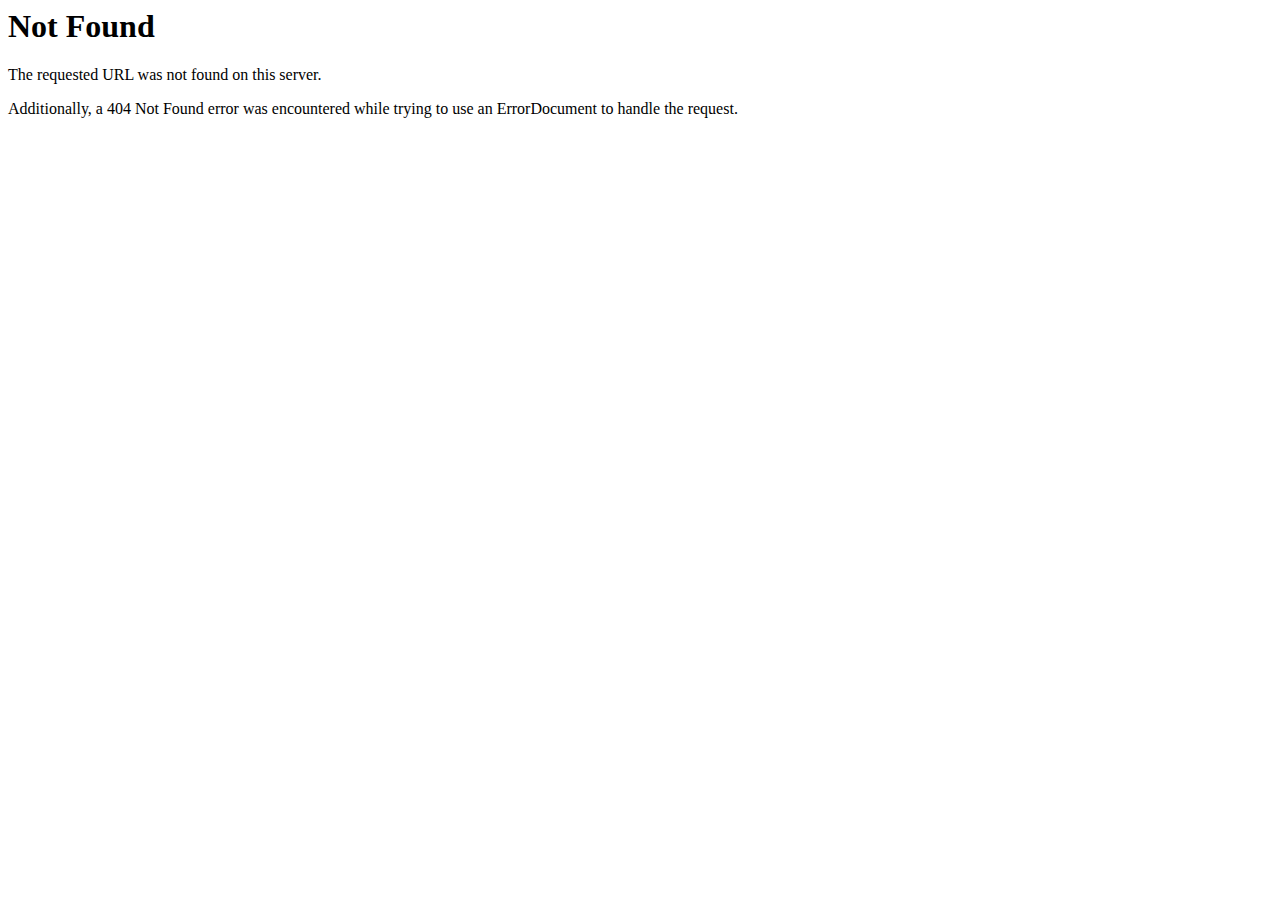
<file: css/owl.video.play.html>
<!DOCTYPE HTML PUBLIC "-//IETF//DTD HTML 2.0//EN">
<html><head>
<title>404 Not Found</title>
</head><body>
<h1>Not Found</h1>
<p>The requested URL was not found on this server.</p>
<p>Additionally, a 404 Not Found
error was encountered while trying to use an ErrorDocument to handle the request.</p>
</body></html>
</file>
<file: css/themify-icons.css>
@font-face {
	font-family: 'themify';
	src:url('../fonts/themify9f24.eot?-fvbane');
	src:url('../fonts/themifyd41d.eot?#iefix-fvbane') format('embedded-opentype'),
		url('../fonts/themify9f24.woff?-fvbane') format('woff'),
		url('../fonts/themify9f24.ttf?-fvbane') format('truetype'),
		url('../fonts/themify9f24.svg?-fvbane#themify') format('svg');
	font-weight: normal;
	font-style: normal;
}

[class^="ti-"], [class*=" ti-"] {
	font-family: 'themify';
	speak: none;
	font-style: normal;
	font-weight: normal;
	font-variant: normal;
	text-transform: none;
	line-height: 1;

	/* Better Font Rendering =========== */
	-webkit-font-smoothing: antialiased;
	-moz-osx-font-smoothing: grayscale;
}

.ti-wand:before {
	content: "\e600";
}
.ti-volume:before {
	content: "\e601";
}
.ti-user:before {
	content: "\e602";
}
.ti-unlock:before {
	content: "\e603";
}
.ti-unlink:before {
	content: "\e604";
}
.ti-trash:before {
	content: "\e605";
}
.ti-thought:before {
	content: "\e606";
}
.ti-target:before {
	content: "\e607";
}
.ti-tag:before {
	content: "\e608";
}
.ti-tablet:before {
	content: "\e609";
}
.ti-star:before {
	content: "\e60a";
}
.ti-spray:before {
	content: "\e60b";
}
.ti-signal:before {
	content: "\e60c";
}
.ti-shopping-cart:before {
	content: "\e60d";
}
.ti-shopping-cart-full:before {
	content: "\e60e";
}
.ti-settings:before {
	content: "\e60f";
}
.ti-search:before {
	content: "\e610";
}
.ti-zoom-in:before {
	content: "\e611";
}
.ti-zoom-out:before {
	content: "\e612";
}
.ti-cut:before {
	content: "\e613";
}
.ti-ruler:before {
	content: "\e614";
}
.ti-ruler-pencil:before {
	content: "\e615";
}
.ti-ruler-alt:before {
	content: "\e616";
}
.ti-bookmark:before {
	content: "\e617";
}
.ti-bookmark-alt:before {
	content: "\e618";
}
.ti-reload:before {
	content: "\e619";
}
.ti-plus:before {
	content: "\e61a";
}
.ti-pin:before {
	content: "\e61b";
}
.ti-pencil:before {
	content: "\e61c";
}
.ti-pencil-alt:before {
	content: "\e61d";
}
.ti-paint-roller:before {
	content: "\e61e";
}
.ti-paint-bucket:before {
	content: "\e61f";
}
.ti-na:before {
	content: "\e620";
}
.ti-mobile:before {
	content: "\e621";
}
.ti-minus:before {
	content: "\e622";
}
.ti-medall:before {
	content: "\e623";
}
.ti-medall-alt:before {
	content: "\e624";
}
.ti-marker:before {
	content: "\e625";
}
.ti-marker-alt:before {
	content: "\e626";
}
.ti-arrow-up:before {
	content: "\e627";
}
.ti-arrow-right:before {
	content: "\e628";
}
.ti-arrow-left:before {
	content: "\e629";
}
.ti-arrow-down:before {
	content: "\e62a";
}
.ti-lock:before {
	content: "\e62b";
}
.ti-location-arrow:before {
	content: "\e62c";
}
.ti-link:before {
	content: "\e62d";
}
.ti-layout:before {
	content: "\e62e";
}
.ti-layers:before {
	content: "\e62f";
}
.ti-layers-alt:before {
	content: "\e630";
}
.ti-key:before {
	content: "\e631";
}
.ti-import:before {
	content: "\e632";
}
.ti-image:before {
	content: "\e633";
}
.ti-heart:before {
	content: "\e634";
}
.ti-heart-broken:before {
	content: "\e635";
}
.ti-hand-stop:before {
	content: "\e636";
}
.ti-hand-open:before {
	content: "\e637";
}
.ti-hand-drag:before {
	content: "\e638";
}
.ti-folder:before {
	content: "\e639";
}
.ti-flag:before {
	content: "\e63a";
}
.ti-flag-alt:before {
	content: "\e63b";
}
.ti-flag-alt-2:before {
	content: "\e63c";
}
.ti-eye:before {
	content: "\e63d";
}
.ti-export:before {
	content: "\e63e";
}
.ti-exchange-vertical:before {
	content: "\e63f";
}
.ti-desktop:before {
	content: "\e640";
}
.ti-cup:before {
	content: "\e641";
}
.ti-crown:before {
	content: "\e642";
}
.ti-comments:before {
	content: "\e643";
}
.ti-comment:before {
	content: "\e644";
}
.ti-comment-alt:before {
	content: "\e645";
}
.ti-close:before {
	content: "\e646";
}
.ti-clip:before {
	content: "\e647";
}
.ti-angle-up:before {
	content: "\e648";
}
.ti-angle-right:before {
	content: "\e649";
}
.ti-angle-left:before {
	content: "\e64a";
}
.ti-angle-down:before {
	content: "\e64b";
}
.ti-check:before {
	content: "\e64c";
}
.ti-check-box:before {
	content: "\e64d";
}
.ti-camera:before {
	content: "\e64e";
}
.ti-announcement:before {
	content: "\e64f";
}
.ti-brush:before {
	content: "\e650";
}
.ti-briefcase:before {
	content: "\e651";
}
.ti-bolt:before {
	content: "\e652";
}
.ti-bolt-alt:before {
	content: "\e653";
}
.ti-blackboard:before {
	content: "\e654";
}
.ti-bag:before {
	content: "\e655";
}
.ti-move:before {
	content: "\e656";
}
.ti-arrows-vertical:before {
	content: "\e657";
}
.ti-arrows-horizontal:before {
	content: "\e658";
}
.ti-fullscreen:before {
	content: "\e659";
}
.ti-arrow-top-right:before {
	content: "\e65a";
}
.ti-arrow-top-left:before {
	content: "\e65b";
}
.ti-arrow-circle-up:before {
	content: "\e65c";
}
.ti-arrow-circle-right:before {
	content: "\e65d";
}
.ti-arrow-circle-left:before {
	content: "\e65e";
}
.ti-arrow-circle-down:before {
	content: "\e65f";
}
.ti-angle-double-up:before {
	content: "\e660";
}
.ti-angle-double-right:before {
	content: "\e661";
}
.ti-angle-double-left:before {
	content: "\e662";
}
.ti-angle-double-down:before {
	content: "\e663";
}
.ti-zip:before {
	content: "\e664";
}
.ti-world:before {
	content: "\e665";
}
.ti-wheelchair:before {
	content: "\e666";
}
.ti-view-list:before {
	content: "\e667";
}
.ti-view-list-alt:before {
	content: "\e668";
}
.ti-view-grid:before {
	content: "\e669";
}
.ti-uppercase:before {
	content: "\e66a";
}
.ti-upload:before {
	content: "\e66b";
}
.ti-underline:before {
	content: "\e66c";
}
.ti-truck:before {
	content: "\e66d";
}
.ti-timer:before {
	content: "\e66e";
}
.ti-ticket:before {
	content: "\e66f";
}
.ti-thumb-up:before {
	content: "\e670";
}
.ti-thumb-down:before {
	content: "\e671";
}
.ti-text:before {
	content: "\e672";
}
.ti-stats-up:before {
	content: "\e673";
}
.ti-stats-down:before {
	content: "\e674";
}
.ti-split-v:before {
	content: "\e675";
}
.ti-split-h:before {
	content: "\e676";
}
.ti-smallcap:before {
	content: "\e677";
}
.ti-shine:before {
	content: "\e678";
}
.ti-shift-right:before {
	content: "\e679";
}
.ti-shift-left:before {
	content: "\e67a";
}
.ti-shield:before {
	content: "\e67b";
}
.ti-notepad:before {
	content: "\e67c";
}
.ti-server:before {
	content: "\e67d";
}
.ti-quote-right:before {
	content: "\e67e";
}
.ti-quote-left:before {
	content: "\e67f";
}
.ti-pulse:before {
	content: "\e680";
}
.ti-printer:before {
	content: "\e681";
}
.ti-power-off:before {
	content: "\e682";
}
.ti-plug:before {
	content: "\e683";
}
.ti-pie-chart:before {
	content: "\e684";
}
.ti-paragraph:before {
	content: "\e685";
}
.ti-panel:before {
	content: "\e686";
}
.ti-package:before {
	content: "\e687";
}
.ti-music:before {
	content: "\e688";
}
.ti-music-alt:before {
	content: "\e689";
}
.ti-mouse:before {
	content: "\e68a";
}
.ti-mouse-alt:before {
	content: "\e68b";
}
.ti-money:before {
	content: "\e68c";
}
.ti-microphone:before {
	content: "\e68d";
}
.ti-menu:before {
	content: "\e68e";
}
.ti-menu-alt:before {
	content: "\e68f";
}
.ti-map:before {
	content: "\e690";
}
.ti-map-alt:before {
	content: "\e691";
}
.ti-loop:before {
	content: "\e692";
}
.ti-location-pin:before {
	content: "\e693";
}
.ti-list:before {
	content: "\e694";
}
.ti-light-bulb:before {
	content: "\e695";
}
.ti-Italic:before {
	content: "\e696";
}
.ti-info:before {
	content: "\e697";
}
.ti-infinite:before {
	content: "\e698";
}
.ti-id-badge:before {
	content: "\e699";
}
.ti-hummer:before {
	content: "\e69a";
}
.ti-home:before {
	content: "\e69b";
}
.ti-help:before {
	content: "\e69c";
}
.ti-headphone:before {
	content: "\e69d";
}
.ti-harddrives:before {
	content: "\e69e";
}
.ti-harddrive:before {
	content: "\e69f";
}
.ti-gift:before {
	content: "\e6a0";
}
.ti-game:before {
	content: "\e6a1";
}
.ti-filter:before {
	content: "\e6a2";
}
.ti-files:before {
	content: "\e6a3";
}
.ti-file:before {
	content: "\e6a4";
}
.ti-eraser:before {
	content: "\e6a5";
}
.ti-envelope:before {
	content: "\e6a6";
}
.ti-download:before {
	content: "\e6a7";
}
.ti-direction:before {
	content: "\e6a8";
}
.ti-direction-alt:before {
	content: "\e6a9";
}
.ti-dashboard:before {
	content: "\e6aa";
}
.ti-control-stop:before {
	content: "\e6ab";
}
.ti-control-shuffle:before {
	content: "\e6ac";
}
.ti-control-play:before {
	content: "\e6ad";
}
.ti-control-pause:before {
	content: "\e6ae";
}
.ti-control-forward:before {
	content: "\e6af";
}
.ti-control-backward:before {
	content: "\e6b0";
}
.ti-cloud:before {
	content: "\e6b1";
}
.ti-cloud-up:before {
	content: "\e6b2";
}
.ti-cloud-down:before {
	content: "\e6b3";
}
.ti-clipboard:before {
	content: "\e6b4";
}
.ti-car:before {
	content: "\e6b5";
}
.ti-calendar:before {
	content: "\e6b6";
}
.ti-book:before {
	content: "\e6b7";
}
.ti-bell:before {
	content: "\e6b8";
}
.ti-basketball:before {
	content: "\e6b9";
}
.ti-bar-chart:before {
	content: "\e6ba";
}
.ti-bar-chart-alt:before {
	content: "\e6bb";
}
.ti-back-right:before {
	content: "\e6bc";
}
.ti-back-left:before {
	content: "\e6bd";
}
.ti-arrows-corner:before {
	content: "\e6be";
}
.ti-archive:before {
	content: "\e6bf";
}
.ti-anchor:before {
	content: "\e6c0";
}
.ti-align-right:before {
	content: "\e6c1";
}
.ti-align-left:before {
	content: "\e6c2";
}
.ti-align-justify:before {
	content: "\e6c3";
}
.ti-align-center:before {
	content: "\e6c4";
}
.ti-alert:before {
	content: "\e6c5";
}
.ti-alarm-clock:before {
	content: "\e6c6";
}
.ti-agenda:before {
	content: "\e6c7";
}
.ti-write:before {
	content: "\e6c8";
}
.ti-window:before {
	content: "\e6c9";
}
.ti-widgetized:before {
	content: "\e6ca";
}
.ti-widget:before {
	content: "\e6cb";
}
.ti-widget-alt:before {
	content: "\e6cc";
}
.ti-wallet:before {
	content: "\e6cd";
}
.ti-video-clapper:before {
	content: "\e6ce";
}
.ti-video-camera:before {
	content: "\e6cf";
}
.ti-vector:before {
	content: "\e6d0";
}
.ti-themify-logo:before {
	content: "\e6d1";
}
.ti-themify-favicon:before {
	content: "\e6d2";
}
.ti-themify-favicon-alt:before {
	content: "\e6d3";
}
.ti-support:before {
	content: "\e6d4";
}
.ti-stamp:before {
	content: "\e6d5";
}
.ti-split-v-alt:before {
	content: "\e6d6";
}
.ti-slice:before {
	content: "\e6d7";
}
.ti-shortcode:before {
	content: "\e6d8";
}
.ti-shift-right-alt:before {
	content: "\e6d9";
}
.ti-shift-left-alt:before {
	content: "\e6da";
}
.ti-ruler-alt-2:before {
	content: "\e6db";
}
.ti-receipt:before {
	content: "\e6dc";
}
.ti-pin2:before {
	content: "\e6dd";
}
.ti-pin-alt:before {
	content: "\e6de";
}
.ti-pencil-alt2:before {
	content: "\e6df";
}
.ti-palette:before {
	content: "\e6e0";
}
.ti-more:before {
	content: "\e6e1";
}
.ti-more-alt:before {
	content: "\e6e2";
}
.ti-microphone-alt:before {
	content: "\e6e3";
}
.ti-magnet:before {
	content: "\e6e4";
}
.ti-line-double:before {
	content: "\e6e5";
}
.ti-line-dotted:before {
	content: "\e6e6";
}
.ti-line-dashed:before {
	content: "\e6e7";
}
.ti-layout-width-full:before {
	content: "\e6e8";
}
.ti-layout-width-default:before {
	content: "\e6e9";
}
.ti-layout-width-default-alt:before {
	content: "\e6ea";
}
.ti-layout-tab:before {
	content: "\e6eb";
}
.ti-layout-tab-window:before {
	content: "\e6ec";
}
.ti-layout-tab-v:before {
	content: "\e6ed";
}
.ti-layout-tab-min:before {
	content: "\e6ee";
}
.ti-layout-slider:before {
	content: "\e6ef";
}
.ti-layout-slider-alt:before {
	content: "\e6f0";
}
.ti-layout-sidebar-right:before {
	content: "\e6f1";
}
.ti-layout-sidebar-none:before {
	content: "\e6f2";
}
.ti-layout-sidebar-left:before {
	content: "\e6f3";
}
.ti-layout-placeholder:before {
	content: "\e6f4";
}
.ti-layout-menu:before {
	content: "\e6f5";
}
.ti-layout-menu-v:before {
	content: "\e6f6";
}
.ti-layout-menu-separated:before {
	content: "\e6f7";
}
.ti-layout-menu-full:before {
	content: "\e6f8";
}
.ti-layout-media-right-alt:before {
	content: "\e6f9";
}
.ti-layout-media-right:before {
	content: "\e6fa";
}
.ti-layout-media-overlay:before {
	content: "\e6fb";
}
.ti-layout-media-overlay-alt:before {
	content: "\e6fc";
}
.ti-layout-media-overlay-alt-2:before {
	content: "\e6fd";
}
.ti-layout-media-left-alt:before {
	content: "\e6fe";
}
.ti-layout-media-left:before {
	content: "\e6ff";
}
.ti-layout-media-center-alt:before {
	content: "\e700";
}
.ti-layout-media-center:before {
	content: "\e701";
}
.ti-layout-list-thumb:before {
	content: "\e702";
}
.ti-layout-list-thumb-alt:before {
	content: "\e703";
}
.ti-layout-list-post:before {
	content: "\e704";
}
.ti-layout-list-large-image:before {
	content: "\e705";
}
.ti-layout-line-solid:before {
	content: "\e706";
}
.ti-layout-grid4:before {
	content: "\e707";
}
.ti-layout-grid3:before {
	content: "\e708";
}
.ti-layout-grid2:before {
	content: "\e709";
}
.ti-layout-grid2-thumb:before {
	content: "\e70a";
}
.ti-layout-cta-right:before {
	content: "\e70b";
}
.ti-layout-cta-left:before {
	content: "\e70c";
}
.ti-layout-cta-center:before {
	content: "\e70d";
}
.ti-layout-cta-btn-right:before {
	content: "\e70e";
}
.ti-layout-cta-btn-left:before {
	content: "\e70f";
}
.ti-layout-column4:before {
	content: "\e710";
}
.ti-layout-column3:before {
	content: "\e711";
}
.ti-layout-column2:before {
	content: "\e712";
}
.ti-layout-accordion-separated:before {
	content: "\e713";
}
.ti-layout-accordion-merged:before {
	content: "\e714";
}
.ti-layout-accordion-list:before {
	content: "\e715";
}
.ti-ink-pen:before {
	content: "\e716";
}
.ti-info-alt:before {
	content: "\e717";
}
.ti-help-alt:before {
	content: "\e718";
}
.ti-headphone-alt:before {
	content: "\e719";
}
.ti-hand-point-up:before {
	content: "\e71a";
}
.ti-hand-point-right:before {
	content: "\e71b";
}
.ti-hand-point-left:before {
	content: "\e71c";
}
.ti-hand-point-down:before {
	content: "\e71d";
}
.ti-gallery:before {
	content: "\e71e";
}
.ti-face-smile:before {
	content: "\e71f";
}
.ti-face-sad:before {
	content: "\e720";
}
.ti-credit-card:before {
	content: "\e721";
}
.ti-control-skip-forward:before {
	content: "\e722";
}
.ti-control-skip-backward:before {
	content: "\e723";
}
.ti-control-record:before {
	content: "\e724";
}
.ti-control-eject:before {
	content: "\e725";
}
.ti-comments-smiley:before {
	content: "\e726";
}
.ti-brush-alt:before {
	content: "\e727";
}
.ti-youtube:before {
	content: "\e728";
}
.ti-vimeo:before {
	content: "\e729";
}
.ti-twitter:before {
	content: "\e72a";
}
.ti-time:before {
	content: "\e72b";
}
.ti-tumblr:before {
	content: "\e72c";
}
.ti-skype:before {
	content: "\e72d";
}
.ti-share:before {
	content: "\e72e";
}
.ti-share-alt:before {
	content: "\e72f";
}
.ti-rocket:before {
	content: "\e730";
}
.ti-pinterest:before {
	content: "\e731";
}
.ti-new-window:before {
	content: "\e732";
}
.ti-microsoft:before {
	content: "\e733";
}
.ti-list-ol:before {
	content: "\e734";
}
.ti-linkedin:before {
	content: "\e735";
}
.ti-layout-sidebar-2:before {
	content: "\e736";
}
.ti-layout-grid4-alt:before {
	content: "\e737";
}
.ti-layout-grid3-alt:before {
	content: "\e738";
}
.ti-layout-grid2-alt:before {
	content: "\e739";
}
.ti-layout-column4-alt:before {
	content: "\e73a";
}
.ti-layout-column3-alt:before {
	content: "\e73b";
}
.ti-layout-column2-alt:before {
	content: "\e73c";
}
.ti-instagram:before {
	content: "\e73d";
}
.ti-google:before {
	content: "\e73e";
}
.ti-github:before {
	content: "\e73f";
}
.ti-flickr:before {
	content: "\e740";
}
.ti-facebook:before {
	content: "\e741";
}
.ti-dropbox:before {
	content: "\e742";
}
.ti-dribbble:before {
	content: "\e743";
}
.ti-apple:before {
	content: "\e744";
}
.ti-android:before {
	content: "\e745";
}
.ti-save:before {
	content: "\e746";
}
.ti-save-alt:before {
	content: "\e747";
}
.ti-yahoo:before {
	content: "\e748";
}
.ti-wordpress:before {
	content: "\e749";
}
.ti-vimeo-alt:before {
	content: "\e74a";
}
.ti-twitter-alt:before {
	content: "\e74b";
}
.ti-tumblr-alt:before {
	content: "\e74c";
}
.ti-trello:before {
	content: "\e74d";
}
.ti-stack-overflow:before {
	content: "\e74e";
}
.ti-soundcloud:before {
	content: "\e74f";
}
.ti-sharethis:before {
	content: "\e750";
}
.ti-sharethis-alt:before {
	content: "\e751";
}
.ti-reddit:before {
	content: "\e752";
}
.ti-pinterest-alt:before {
	content: "\e753";
}
.ti-microsoft-alt:before {
	content: "\e754";
}
.ti-linux:before {
	content: "\e755";
}
.ti-jsfiddle:before {
	content: "\e756";
}
.ti-joomla:before {
	content: "\e757";
}
.ti-html5:before {
	content: "\e758";
}
.ti-flickr-alt:before {
	content: "\e759";
}
.ti-email:before {
	content: "\e75a";
}
.ti-drupal:before {
	content: "\e75b";
}
.ti-dropbox-alt:before {
	content: "\e75c";
}
.ti-css3:before {
	content: "\e75d";
}
.ti-rss:before {
	content: "\e75e";
}
.ti-rss-alt:before {
	content: "\e75f";
}
</file>
<file: css/style.css>
/*================
 Template Name: DigiMark Digital Marketing and Agency HTML Template
 Description: All type of Digital Marketing with marketing and agency template.
 Version: 1.0
 Author: https://themeforest.net/user/themetags
=======================*/

/*TABLE OF CONTENTS*/
/*=====================
01. RESET CSS
02. BASE TYPOGRAPHY
03. PRE DEFINE CLASS CSS
04. HEADER CSS
05. HERO SECTION CSS
06. CEO MESSAGE SECTION CSS
07. FEATURE SECTION CSS
08. PROGRESSBAR CSS
09. CORE IDEA CSS
10. MAIN SERVICES CSS
11. PORTFOLIO CSS
12. BLOG SECTION CSS
13. WORK PROCESS CSS
14. COUNTER SECTION CSS
15. TABS SECTION CSS
16. TEAM SECTION CSS
17. VIDEO PROMO CSS
18. PROMO BLOCK WITH HOVER BG IMAGE
19. TESTIMONIAL CSS
20. SUBSCRIBE FORM CSS
21. ACCORDION FAQ CSS
22. CONTENT BOX CSS
23. PRICING CSS
24. SINGLE PAGE HEADER CSS
25. CONTACT US CSS
26. FOOTER CSS
27. PRELOADER CSS
28. BLOG PAGE CSS
29. BACK TO TOP CSS
=======================*/

/* -----------------------------------------
			   01. RESET CSS
-------------------------------------------- */

/* http://meyerweb.com/eric/tools/css/reset/
   v2.0 | 20110126
   License: none (public domain)
*/

html, body, div, span, applet, object, iframe,
h1, h2, h3, h4, h5, h6, p, blockquote, pre,
a, abbr, acronym, address, big, cite, code,
del, dfn, em, img, ins, kbd, q, s, samp,
small, strike, strong, sub, sup, tt, var,
b, u, i, center,
dl, dt, dd, ol, ul, li,
fieldset, form, label, legend,
table, caption, tbody, tfoot, thead, tr, th, td,
article, aside, canvas, details, embed,
figure, figcaption, footer, header, hgroup,
menu, nav, output, ruby, section, summary,
time, mark, audio, video {
    margin: 0;
    padding: 0;
    border: 0;
    font-size: 100%;
    font: inherit;
    vertical-align: baseline;
}

/* HTML5 display-role reset for older browsers */
article, aside, details, figcaption, figure,
footer, header, hgroup, menu, nav, section {
    display: block;
}

body {
    line-height: 1;
}

ol, ul {
    list-style: none;
}

blockquote, q {
    quotes: none;
}

blockquote:before, blockquote:after,
q:before, q:after {
    content: '';
    content: none;
}

table {
    border-collapse: collapse;
    border-spacing: 0;
}

html {
    overflow-y: scroll;
    font-size: 15px;
}

/* -----------------------------------------
           02. BASE TYPOGRAPHY
-------------------------------------------- */

body, h1, .h1, h2, .h2, h3, .h3, h4, .h4, h5, .h5, h6, .h6, p, .navbar, .brand, .btn, .btn-simple, a, .td-name, td {
    -moz-osx-font-smoothing: grayscale;
    -webkit-font-smoothing: antialiased;
}

body {
    background-color: #ffffff;
    font-family: 'Open Sans', sans-serif;
    font-size: 1rem;
    color: #707070;
    font-weight: 400;
    line-height: 1.75;
}

p:not(:last-child) {
    margin-bottom: 1.25em;
}

h1, h2, h3, h4, h5 {
    margin: 0 0 1rem;
    font-family: 'Montserrat', sans-serif;
    font-weight: 600;
    line-height: 1.21;
    color: initial;
}

h1 {
    margin-top: 0;
    font-size: 3.052em;
}

h2 {
    font-size: 2.441em;
}

h3 {
    font-size: 1.953em;
}

h4 {
    font-size: 1.563em;
}

h5 {
    font-size: 1.25em;
}

small, .text_small {
    font-size: 0.8em;
}

strong, b {
    font-weight: 600 !important;
    font-family: 'Montserrat', sans-serif;
}

.badge {
    display: inline;
    padding: 0.20rem .5rem;
    line-height: inherit;
    font-family: 'Open Sans', sans-serif;
    font-weight: 600;
    font-size: 77%;
}

.badge-pill {
    padding-right: .875em;
    padding-left: .875em;
    border-radius: 50rem;
}

.custom-radius{
    border-radius: 15px;
}

/*========================================
        03. PRE DEFINE CLASS CSS
==========================================*/
.ptb-100 {
    padding: 100px 0;
}

.pt-100 {
    padding-top: 100px;
}

.pt-165 {
    padding-top: 165px;
}
.ptb-70{
    padding: 70px 0;
}
.pb-100 {
    padding-bottom: 100px;
}

.mt--165 {
    margin-top: -165px !important;
}

.gray-light-bg {
    background: #f6f6f6;
}

.primary-bg {
    background: #32989c;
}

.secondary-bg {
    background: #e80566
}

.color-primary {
    color: #32989c;
}

.color-secondary {
    color: #32989c;
}

.gradient-bg {
   background: linear-gradient(75deg, #514c54 10%, #32989c) !important;
}

.white-bg {
    background: #ffffff;
}

a {
    color: #32989c;
}

a:hover {
    color:  #514c54;
    text-decoration: none;
}

.color-1 {
    color: #ff164e;
}

.color-1-bg {
    background: rgba(255, 22, 78, 0.15);
}

.color-2 {
    color: #9123ff
}

.color-2-bg {
    background: rgba(145, 35, 255, 0.15);
}

.color-3 {
    color: #0073ec;
}

.color-3-bg {
    background: rgba(0, 115, 236, 0.15);
}

.color-4, .ratting-color {
    color: #ff7c3f;
}

.color-4-bg {
    background: rgba(255, 124, 63, 0.15);
}

.color-5, .success-color {
    color: #2ebf6d;
}

.color-5-bg {
    background: rgba(46, 191, 109, 0.15);
}

.color-6 {
    color: #f25c7f;
}

.color-6-bg {
    background: rgba(242, 92, 127, 0.15);
}

.animated-btn {
    transition: all .25s ease-in-out;
}

.animated-btn:hover {
    transform: translate(0, -3px);
    -webkit-transform: translate(0, -3px);
}

.outline-btn, .secondary-solid-btn, .primary-solid-btn, .solid-white-btn, .outline-white-btn, .secondary-outline-btn {
    padding: 12px 30px;
    font-family: 'Montserrat', sans-serif;
    font-weight: 600;
    font-size: 14px;
    transition: all .25s ease-in-out;
}

.primary-solid-btn {
    border: 1px solid #57017F;
    /* box-shadow: 0 2px 4px -1px rgba(0, 0, 0, .15);
    background-image: linear-gradient(to bottom, #65258a, #7c23af); */
    color: #ffffff;
    background-color: #57017F;

}

.primary-solid-btn:hover {
    background: transparent;
    color: #57017F;
}

.secondary-solid-btn {
    color: #fff;
    background: #32989c;
    border: 1px solid #32989c;
}

.secondary-solid-btn:hover {
    background: transparent;
    color: #32989c;
    -webkit-box-shadow: none;
    box-shadow: none;
}
.secondary-outline-btn{
    color: #32989c;
    display: inline-block;
    border: 1px solid #32989c;
}
.secondary-outline-btn:hover{
    background: #32989c;
    color: #ffffff;
}
.outline-btn {
    position: relative;
    display: inline-block;
    color: #65258a;
    border: 1px solid #65258a;
}
.outline-btn:after{
    content: " ";
    position: absolute;
    top: -1px;
    left: -1px;
    bottom: -1px;
    right: -1px;
    z-index: -1;
    border-radius: 4px;
    opacity: 0;
    transition: 400ms;
    text-shadow: 0 0.5px 0.3px rgba(0,0,0,.1);
    background-image: linear-gradient(to bottom,#65258a,#7c23af);
}

.outline-btn:hover:after{
    opacity: 1;
}
.outline-btn:hover{
    color: #ffffff;
    background-color: #57017F;
}
.primary-bg h1, .primary-bg p {
    color: #fff;
}

.solid-white-btn {
    background: #ffffff;
    border-color: #ffffff;
    color: #65258a;
}

.solid-white-btn:hover {
    background: transparent;
    color: #ffffff;
}

.outline-white-btn {
    color: #ffffff;
    border-color: #ffffff;
}

.outline-white-btn:hover {
    background: #ffffff;
    color: #32989c;
}
.check-btn{
    color: #ffffff !important;
    padding: 8px 20px !important;
}
a.check-btn:hover{
    color: #32989c !important;
}
a.check-btn.solid-white-btn{
    color: #65258a !important;
    opacity: 0.9;
}
a.check-btn.solid-white-btn:hover{
    background: #ffffff;
    color: #65258a !important;
    border-color: #ffffff;
}
/*icon size*/
.icon-sm {
    font-size: 25px;
    line-height: 25px;
}

.icon-md {
    font-size: 40px;
    line-height: 40px;
}

.icon-lg {
    font-size: 50px;
    line-height: 50px;
}

/*form field css*/
.form-control {
    border-color: #ebebeb;
    padding: .75rem 0.85rem;
    height: calc(2.56em + .75rem + 2px);
}

.form-control:focus {
    outline: none;
    box-shadow: none;
}

input[type]::-webkit-input-placeholder,
textarea::-webkit-input-placeholder,
select::-webkit-input-placeholder,
select.form-control.has-value {
    color: #b1b1b1 !important;
    font-size: 13px;
}

input[type]:-moz-placeholder,
textarea:-moz-placeholder,
select:-moz-placeholder,
select.form-control.has-value {
    /* Firefox 18- */
    color: #b1b1b1;
    font-size: 13px;
}

input[type]::-moz-placeholder,
textarea::-moz-placeholder,
select::-moz-placeholder,
select.form-control.has-value {
    /* Firefox 19+ */
    color: #b1b1b1;
    font-size: 13px;
}

input[type]:-ms-input-placeholder,
textarea:-ms-input-placeholder,
select:-ms-input-placeholder,
select.form-control.has-value {
    color: #b1b1b1;
    font-size: 13px;
}
select.form-control.has-value{
    height: 52px;
}
.section-heading h2 span {
    font-weight: 400;
    font-size: 2rem;
}
.animate-border {
    position: relative;
    display: block;
    width: 115px;
    height: 3px;
    background: #32989c;
    overflow: hidden;
}
.animate-border:after {
    position: absolute;
    content: "";
    width: 35px;
    height: 3px;
    left: 15px;
    bottom: 0;
    border-left: 10px solid #fff;
    border-right: 10px solid #fff;
    -webkit-animation: animborder 2s linear infinite;
    animation: animborder 2s linear infinite;
}

@-webkit-keyframes animborder {
    0% {
        -webkit-transform: translateX(0);
        transform: translateX(0);
    }

    100% {
        -webkit-transform: translateX(113px);
        transform: translateX(113px);
    }
}

@keyframes animborder {
    0% {
        -webkit-transform: translateX(0);
        transform: translateX(0);
    }

    100% {
        -webkit-transform: translateX(113px);
        transform: translateX(113px);
    }
}
.z-index {
    z-index: 9;
}

.height-lg-100vh {
    min-height: 100vh;
}
@media (max-width: 576px){
    .height-lg-100vh {
        height: auto;
    }
}
.custom-badge {
    top: 5%;
    right: 8%;
}
.image-wrap img{
    display: block;
}
@media (min-width: 1300px) and (max-width: 1920px){
    .custom-width{
        min-width: 550px;
    }
}
/*app download btn*/

.app-download-list li a{
    padding: 10px 22px;
    color: inherit;
    font-size: 13px;
    line-height: 15px;
}
.download-text span{
    font-size: 13px;
}
.download-text h5{
    font-size: 15px;
    color: inherit;
}
.app-download-list li a:hover{
    background: #65258a;
    color: #FFFFFF;
    border-color: #65258a !important;
}
/*=========================================
            04. HEADER CSS
============================================*/
.affix {
    background-color: #65258a;
    -webkit-transition: padding 0.4s ease-out;
    -moz-transition: padding 0.4s ease-out;
    -o-transition: padding 0.4s ease-out;
    transition: padding 0.4s ease-out;
}

/*header topbar*/
.topbar-text ul li {
    font-size: 15px;
    font-weight: 500;
    font-family: 'Montserrat', sans-serif;
}
.topbar-text ul li:not(:last-child){
    margin-right: 20px;
}
.topbar-text ul li strong{
    font-size: 14px;
    vertical-align: middle;
}
.topbar-text ul li a {
    display: inline-flex;
    align-items: center;
    color: inherit;
}

.topbar-text ul li a:hover {
    color: #e80566;
}

.gradient-bg .topbar-text ul li, .gradient-bg .topbar-text ul li a{
    color: #ffffff;
    opacity: 0.8;
}

.gradient-bg .topbar-text ul li a:hover{
    opacity: 1;
}

.topbar-text ul li span {
    vertical-align: middle;
}
.custom-nav ul li a, .custom-nav-2.affix ul li a {
    color: #ffffff;
}
.custom-nav.affix ul li a {
    color: #353535;
}


.white-bg.affix, .custom-nav.affix, .custom-nav-3.affix {
    background: #ffffff !important;
    border-bottom: 1px solid #ebebeb;
}

.fixed-top{
    top: auto;
}
.fixed-top.affix{
    top: 0;
}
.white-bg.custom-nav ul li a:hover {
    opacity: 1;
}
.bg-transparent ul li a{
    color: #ffffff;
    opacity: 0.7;
}
.bg-transparent ul li a:hover, .white-bg.affix ul li a:hover {
    opacity: 1;
}

.bg-transparent.affix {
    background: linear-gradient(75deg, #35898e 10%, #282c2d) !important;
}

.navbar-toggler{
    color: #ffffff;
}
/*main menu new style*/
.header nav.navbar{
    padding: 0.3rem 1rem;
    transition: all .3s ease-in-out;
}
.header nav.navbar.affix{
    padding: 0 1rem;
}
.navbar-brand {
    font-size: inherit;
    height: auto;
    margin-bottom: -8px;
}

.menu {
    display: block;
}

.menu li {
    display: inline-block;
    position: relative;
}

.menu li:first-child {
    margin-left: 0;
}

.menu li a {
    font-size: 15px;
    font-weight: 600;
    font-family: 'Montserrat', sans-serif;
    text-decoration: none;
    padding: 20px 12px;
    display: block;
    transition: all 0.3s ease-in-out 0s;
    color: #353535;
    opacity: 0.8;
}
.white-bg> .menu li a{
    color: #081d43 !important;
}
.menu li a:hover, .menu li:hover>a {
    opacity: 1;
}

.menu ul {
    visibility: hidden;
    opacity: 0;
    margin: 0;
    padding: 0;
    width: 200px;
    position: absolute;
    left: 0;
    background: #fff;
    z-index: 9;
    border-radius: 4px;
    transform: translate(0,20px);
    transition: all 0.3s ease-out;
    -webkit-box-shadow: 0 4px 10px rgba(0,0,0,.15);
    box-shadow: 0 4px 10px rgba(0,0,0,.15);
}

.menu ul:after {
    bottom: 100%;
    left: 35px;
    content: " ";
    height: 0;
    width: 0;
    position: absolute;
    pointer-events: none;
    border-color: rgba(255, 255, 255, 0);
    border: solid transparent;
    border-bottom-color: #fff;
    border-width: 8px;
    margin-left: -8px;
}
.menu li a.dropdown-toggle::after {
    position: relative;
    left: 2px;
    vertical-align: middle;
}
.sub-menu li a.dropdown-toggle-inner::after{
    display: inline-block;
    font-family: "Font Awesome 5 Free";
    font-weight: 900;
    content: "\f105";
    margin-left: auto;
    position: absolute;
    right: 15px;
    font-size: 12px;
}

.menu ul li {
    display: block;
    float: none;
    background: none;
    margin: 0;
    padding: 0;
}

.menu ul li a {
    text-transform: inherit;
    font-weight: normal;
    display: block;
    color: #424141;
    padding: 8px 15px;
    font-family: 'Montserrat', sans-serif;
}
.menu ul li a:hover, .menu ul li:hover>a {
    color: #ffffff;
    background: #65258a;
}

.menu ul.sub-menu li:first-child a:hover,
.menu ul.sub-menu li:last-child ul li:first-child a:hover{
    border-radius: 4px 4px 0 0;
}
.menu ul.sub-menu li:last-child a:hover,
.menu ul.sub-menu li:last-child ul li:last-child a:hover{
    border-radius: 0 0 4px 4px;
}
.menu ul.sub-menu li:last-child ul li a:hover{
    border-radius: 0;
}

.menu li:hover>ul {
    visibility: visible;
    opacity: 1;
    transform: translate(0,0);
}

.menu ul ul {
    left: 200px;
    top: 0;
    visibility: hidden;
    opacity: 0;
    transform: translate(20px,20px);
    transition: all 0.2s ease-out;
}

.menu ul.sub-menu ul:after {
    left: -8px;
    top: 10px;
    content: " ";
    height: 0;
    width: 0;
    position: absolute;
    pointer-events: none;
    border-color: rgba(255, 255, 255, 0);
    border: solid transparent;
    border-right-color: #fff;
    border-width: 8px;
}

.menu li>ul ul:hover {
    visibility: visible;
    opacity: 1;
    transform: translate(0,0);
}
.responsive-menu {
    display: none;
    width: 100%;
    padding: 20px 15px;
    background: #374147;
    color: #fff;
    text-transform: uppercase;
    font-weight: 600;
}

.responsive-menu:hover {
    background: #374147;
    color: #fff;
    text-decoration: none;
}

@media (min-width: 320px) and (max-width: 992px) {
    .navbar {
       background: linear-gradient(75deg, #338085 10%, #3d4d4d) !important;
        padding: .45rem 1rem !important;
    }
    .menu li{
        display: block;
    }

    .white-bg.affix, .custom-nav.affix, .navbar.white-bg {
        background: #ffffff !important;
        border-bottom: 1px solid #ebebeb;
    }

    .white-bg.custom-nav ul li a, .custom-nav ul li a {
        color: #081d43 !important;
    }

    .white-bg.navbar .navbar-toggler span {
        color: #32989c;
    }.navbar-toggler{
        font-size: 2.25rem;
    }

    .ptb-100 {
        padding: 55px 0;
    }

    .pt-100 {
        padding-top: 55px;
    }

    .pb-100 {
        padding-bottom: 55px;
    }
    .pt-165{
        padding-top: 100px;
    }
    .mt--165{
        margin-top: 0 !important;
    }
    .hero-equal-height{
        min-height: auto !important;
    }
}

@media (min-width: 768px) and (max-width: 979px) {
    .mainWrap {
        width: 768px;
    }

    .menu ul {
        top: 37px;
    }

    .menu li a {
        padding: 8px 15px;
    }

    a.homer {
        background: #374147;
    }
}

@media (max-width: 767px) {
    .responsive-menu{
        display: block;
    }
    .header nav.navbar{
        padding: 0.5rem 1rem;
    }
    .mainWrap {
        width: auto;
        padding: 50px 20px;
    }

    nav {
        margin: 0;
        background: none;
    }

    .menu li {
        display: block;
        margin: 0;
    }

    .menu li a {
        padding: 8px 15px;
    }

    .menu li a:hover,.menu li:hover>a {
        background: #65258a;
        color: #fff;
    }

    .menu ul {
        visibility: hidden;
        opacity: 0;
        top: 0;
        left: 0;
        width: 100%;
        transform: initial;
    }

    .menu li:hover>ul {
        visibility: visible;
        opacity: 1;
        position: relative;
        transform: initial;
    }

    .menu ul ul {
        left: 0;
        transform: initial;
    }

    .menu li>ul ul:hover {
        transform: initial;
    }
}


/*=========================================
            05. HERO SECTION CSS
============================================*/
.hero-equal-height {
    position: relative;
    min-height: 700px;
    -js-display: flex;
    display: -webkit-box;
    display: -ms-flexbox;
    display: flex;
    -webkit-box-orient: vertical;
    -webkit-box-direction: normal;
    -ms-flex-direction: column;
    flex-direction: column;
    -webkit-box-pack: center;
    -ms-flex-pack: center;
    justify-content: center;
    height: 100%;
    width: 100%;
}
.hero-equal-height.hero-tab-slider{
    min-height: 700px !important;
}

.shape-bottom img.bottom-shape {
    position: absolute;
    left: 0;
    right: 0;
    bottom: -2px;
    z-index: 1;
    width: 100%;
    margin: 0 auto;
}


.hero-bg-1, .hero-bg-2{
    position: relative;
    display: block;
    width: 100%;
}

.hero-bg-1:before{
    position: absolute;
    content: '';
    background: url("../img/slider-bg-2.svg")no-repeat center bottom / cover;
    width: 100%;
    height: 100%;
    top: 0;
    left: 0;
    right: 0;
}

.hero-bg-2:before{
    position: absolute;
    content: '';
    background: url("../img/slider-bg-1.svg")no-repeat center bottom / cover;
    width: 100%;
    height: 100%;
    top: 0;
    left: 0;
    right: 0;
}
.hero-slider-content h1{
    font-size: 40px;
    line-height: initial;
    font-weight: 700;
}


.slider-bg-image, .gradient-overlay {
    position: relative;
    width: 100%;
    display: block;
}

.slider-bg-image:before {
    position: absolute;
    content: '';
    background: #030d1e;
    opacity: 0.60;
    width: 100%;
    height: 100%;
    top: 0;
    left: 0;
}
.gradient-overlay:before{
    position: absolute;
    content: '';
    background-image: linear-gradient(75deg, rgba(53, 124, 129, 0.87) 10%, rgba(26, 24, 25, 0.88)) !important;
    width: 100%;
    height: 100%;
    top: 0;
    left: 0;
}

.video-section-wrap .background-video-overly {
    display: flex;
    flex-direction: column;
    justify-content: center;
    background-image: linear-gradient(75deg, rgba(26, 44, 121, 0.75) 10%, rgba(232, 5, 102, 0.85)) !important;
}




.gradient-overly-right-light, .gradient-overly-right-color, .gradient-overly-left, .gradient-overly-bottom, .gradient-overly-top{
    z-index: 1;
    width: 100%;
    min-width: 100%;
    position: relative;
    overflow: hidden;
    background-position: center center;
    background-repeat: no-repeat;
    background-size: cover;
    -webkit-background-size: cover;
    -moz-background-size: cover;
    -o-background-size: cover;
}
.gradient-overly-right-light:before, .gradient-overly-right-color:before, .gradient-overly-left:before, .gradient-overly-bottom:before, .gradient-overly-top:before{
    content: "";
    z-index: -1;
    position: absolute;
    height: 100%;
    width: 100%;
    left: 0;
    right: 0;
    top: 0;
    bottom: 0;
}
.gradient-overly-right-light:before {
    background: -webkit-gradient(linear, left top, right top, color-stop(0, #65258a), to(transparent));
    background: linear-gradient(to right, #fff4f4 30%, rgba(26, 44, 121, 0.18) 100%);

}
.gradient-overly-right-color:before {
    background: -webkit-gradient(linear, left top, right top, color-stop(0, #65258a), to(transparent));
    background: linear-gradient(to right, #65258a 30%, rgba(26, 44, 121, 0.18) 100%);

}
.gradient-overly-left:before {
    background: -webkit-gradient(linear, left top, right top, color-stop(0, #65258a), to(transparent));
    background: linear-gradient(to left, #65258a 30%, rgba(26, 44, 121, 0.18) 100%);
}
.gradient-overly-bottom:before {
    background: -webkit-gradient(linear, left top, right top, color-stop(0, #65258a), to(transparent));
    background: linear-gradient(to bottom, #65258a 45%, rgba(26, 44, 121, 0.18) 100%);
}
.gradient-overly-top:before {
    background: -webkit-gradient(linear, left top, right top, color-stop(0, #65258a), to(transparent));
    background: linear-gradient(to top, #65258a 35%, rgba(26, 44, 121, 0.18) 100%);
}


/*dot indicator css*/
.dot-indicator-center .owl-dots {
    position: absolute;
    width: 100%;
    margin-top: 0 !important;
    bottom: 15px;
}

.dot-indicator-center.owl-theme .owl-dots .owl-dot span {
    width: 30px;
    height: 5px;
}

.dot-indicator-center.owl-theme .owl-dots .owl-dot.active span, .dot-indicator-center.owl-theme .owl-dots .owl-dot:hover span {
    background: #65258a;
}

.dot-indicator-center.owl-theme .owl-dots button.owl-dot:focus {
    outline: none !important;
}

/*custom dot style*/

.custom-dot.owl-theme .owl-dots, .custom-arrow.owl-theme .owl-nav{
    position: absolute;
    left: 44%;
}
.custom-dot.dot-right-center.owl-theme .owl-dots{
    margin: 0 !important;
    top: 40%;
    right: 10%;
}
.custom-dot.dot-bottom-center.owl-theme .owl-dots{
    width: 100%;
    margin: 10px auto;
}
.custom-dot.dot-bottom-center.owl-theme .owl-dots button{
    margin: 0 4px;
    border: 1px dashed #65258a;
}
.custom-dot.dot-right-center.owl-theme .owl-dots button{
    display: block;
    border: 1px dashed #ebebeb;
    margin: 6px 0;
}
.custom-dot.custom-dot-2.owl-theme .owl-dots button{
    margin: 0 4px;
    border: 1px dashed #ebebeb;
}
.custom-dot.custom-dot-2.owl-theme .owl-dots{
    right: 15px;
    top: auto;
    bottom: -10%;
}

.custom-dot.owl-theme .owl-dots button{
    border-radius: 100%;
    border: 1px dashed #32989c;
    margin: 0 4px;
}
.custom-dot.owl-theme .owl-dots button:focus, .custom-arrow.owl-theme .owl-nav button:focus{
    outline: none;
}

.custom-dot.owl-theme .owl-dots button.owl-dot.active, .custom-dot.owl-theme .owl-dots button.owl-dot span{
    background: #ffffff;
}
.custom-dot.owl-theme .owl-dots button.owl-dot span:hover{
   background: #32989c;
}
.custom-dot.owl-theme .owl-dots button.owl-dot.active span{
    background: #32989c;
    box-shadow: 0 2px 4px 0 rgba(0,0,0,0.12);
}
.custom-dot.owl-theme .owl-dots .owl-dot span{
    margin: 2px;
}

/*custom arrow*/
.custom-arrow.owl-theme .owl-nav button{
    width: 30px;
    background: transparent;
    border: 1px dashed #ebebeb;
    line-height: 26px;
}

.custom-arrow.owl-theme .owl-nav button:hover{
    background: #e80566;
    border-color: #e80566;
}
.custom-arrow.owl-theme .owl-nav button:hover span{
    color: #ffffff;
}
.custom-arrow.owl-theme .owl-nav button span{
    font-size: 25px;
    color: #e80566;
}
.custom-arrow-bottom-center.owl-theme .owl-nav{
    width: 100%;
    margin: auto;
    margin-top: 8px;
}
.custom-arrow-left-right.owl-theme .owl-nav{
    width: 100%;
    top: 25%;
}
.custom-arrow-left-right.owl-theme .owl-nav button.owl-prev, .custom-arrow-left-right.owl-theme .owl-nav button.owl-next{
    position: absolute;
}
.custom-arrow-left-right.owl-theme .owl-nav button.owl-prev{
    left: -35px;
}
.custom-arrow-left-right.owl-theme .owl-nav button.owl-next{
    right: -35px;
}
/*heighlight feature list*/

.highlight-list li {
    border: 1px dashed #ebebeb;
    border-radius: 4px;
    text-align: center;
    padding: 0.75rem;
    margin-bottom: 0.75rem;
    min-width: 130px;
}
.highlight-list li h5 {
    font-size: 32px;
    font-weight: 700;
}
.highlight-list li h6 {
    font-size: 13px;
}

/*slider */
.custom-indicators{
    position: absolute;
    bottom: 0;
    z-index: 5;
    width: 100%;
}
.custom-indicators li{
    min-width: 200px;
    transition: all 0.3s ease-in;
}
.custom-indicators li button{
    border: none;
    display: block;
    width: 100%;
    padding: 1.5rem;
    justify-content: center;
    border-radius: 4px 4px 0 0;
    transition: all 0.3s ease-in;
    font-family: 'Montserrat', sans-serif;
    font-weight: 600;
}
.custom-indicators li.active button{
    background: #e80566;
    color: #ffffff;
}
.custom-indicators li.active button span{
    color: #ffffff;
}
.custom-indicators li button:focus{
    outline: none;
}
@media (min-width: 320px) and (max-width: 575px){
    .hero-equal-height.hero-tab-slider{
        min-height: 500px !important;
    }
    .custom-indicators li{
        min-width: auto;
    }
    .custom-indicators li button{
        padding: 6px 8px;
    }
}

.hero-shape , .hero-shape-left{
    position: absolute;
    left: auto;
    bottom: auto;
    width: 100%;
    height: 100%;

}
.hero-shape-left{
    right: auto;
    left: 0;
}
@media (min-width: 320px) and (max-width: 776px){
    .hero-shape-none-sm{
        background: #ffffff !important;
    }
}
/*group shape*/
.group-shape-1, .group-shape-2, .group-shape-3, .group-shape-4{
    position: absolute;
    max-height: 100%;
    right: auto;
}

.group-shape-1 {
    left: 12vw;
    top: 12vw;
}
.group-shape-2 {
    left: 10.2vw;
    top: 7vw;
    animation-name: angry-animation;
    animation-duration: 3s;
    animation-timing-function: linear;
    animation-delay: 0s;
    animation-iteration-count: infinite;
    animation-direction: normal;
}
.group-shape-3 {
    left: 10.2vw;
    top: 25vw;
}
.group-shape-4 {
    left: 40vw;
    top: auto;
    bottom: 70px;
    animation-name: angry-animation;
    animation-duration: 3s;
    animation-timing-function: linear;
    animation-delay: 0s;
    animation-iteration-count: infinite;
    animation-direction: normal;
}
@keyframes angry-animation {
    0%{
        -webkit-transform: scale(1);
        -ms-transform: scale(1);
        transform: scale(1);
    }
    50%{
        -webkit-transform: scale(1.2);
        -ms-transform: scale(1.2);
        transform: scale(1.2);
    }
    100%{
        -webkit-transform: scale(1);
        -ms-transform: scale(1);
        transform: scale(1);
    }
}


/*=================================
    CALL TO ACTION
======================================*/
.call-to-action-video {
    position: relative;
    z-index: 1;
}
.call-to-action-video::before {
    content: '';
    position: absolute;
    right: 0;
    top: 0;
    width: 68%;
    height: 100%;
    z-index: 1;
    background-image: url("../img/cta-2-shape.png");
    background-position: left top;
    background-size: cover;
    background-repeat: no-repeat;
}

.free-trial-image {
    position: relative;
    text-align: center;
    width: 100%;
    height: 100%;
    background-position: center center;
    background-size: cover;
    background-repeat: no-repeat;
    background-image: url("../img/cta-2-girl-img.jpg");
}
.free-trial-image:before {
    position: absolute;
    content: '';
    background: rgba(50, 152, 156, 0.86) !important;
    width: 100%;
    height: 100%;
    top: 0;
    left: 0;
}
.free-trial-image img {
    display: none;
}

.free-trial-content {
    position: relative;
    z-index: 2;
    max-width: 555px;
    padding-left: 30px;
    padding-top: 70px;
    padding-bottom: 70px;
}
.free-trial-content form {
    position: relative;
    margin-top: 25px;
    margin-bottom: 10px;
}
.free-trial-content::after {
    width: 100%;
    height: 100%;
    position: absolute;
    left: 0;
    top: 0;
    content: '';
    background-color: #e80566;
    z-index: -1;
    display: none;
}
@media only screen and (min-width: 320px) and (max-width: 768px){
    .call-to-action-video::before{
        background-image: none !important;
        background: #e80566 !important;
        width: 100%;
    }
}
@media only screen and (max-width: 991px) and (min-width: 768px){
    .free-trial-image {
        width: auto;
        height: auto;
        background-image: unset;
    }
    .free-trial-content {
        text-align: center;
        max-width: 100%;
        padding-top: 60px;
        padding-bottom: 60px;
        padding-right: 15px;
        padding-left: 15px;
    }
    .call-to-action-video::before {
        display: none;
    }
    .free-trial-content form {
        max-width: 550px;
        margin-left: auto;
        margin-right: auto;
    }
    .free-trial-content::after {
        display: block;
    }
}

.cta-image{
    position: relative;
    display: block;
    width: 100%;
}
.cta-image img{
    position: absolute;
    -webkit-transform: translateY(-100%);
    -ms-transform: translateY(-100%);
    transform: translateY(-100%);
}
.cta-image img.img-left{
    top: 45px;
    left: 6%;
}
.cta-image img.img-right{
    top: 15px;
    right: 6%;
}


/*call to action new*/

.analysis-form-wrap .p-0 {
    float: left;
}

.analysis-form-group {
    position: relative;
    z-index: 1;
    margin: 0 -45px 0 0;
    right: -43px;
}
.analysis-form-wrap input[type=email] {
    position: relative;
}
.analysis-form-wrap input[type=url], .analysis-form-wrap input[type=email] {
    border-radius: 50px;
    padding: 15px 30px;
    border: none;
}

.analysis-form-group:after {
    position: absolute;
    top: -3px;
    right: -8px;
    width: 58px;
    height: 58px;
    background: #72019b;
    display: block;
    content: "";
    border-radius: 100%;
}
.analysis-form-border{
    border-left: 1px solid #ebebeb;
    left: 25px;
}
.analysis-form-wrap input[type=submit] {
    font-size: 14px;
    display: inline-block;
    text-transform: uppercase;
    font-weight: 700;
    background: #e80566;
    color: #fff;
    padding: 14px 37px;
    border-radius: 50px;
    -webkit-transition: all 0.3s linear 0s;
    transition: all 0.3s linear 0s;
    border: none;
    position: relative;
    z-index: 2;
    margin-left: -36px;
}
@media (min-width: 320px) and (max-width: 991px){
    .analysis-form-group:after{
        display: none;
    }
    .analysis-form-group{
        margin: 0;
        right: 0;
    }
    .analysis-form-border{
        left: 0;
        border: none;
    }
}
@media (min-width: 768px) and (max-width: 991px){
    .analysis-form-wrap .p-0{
        margin-bottom: 20px;
    }
}
/*=========================================
        06. CEO MESSAGE SECTION CSS
============================================*/

/*core services css*/
.core-services-single {
    position: relative;
    display: block;
    transition: all 0.3s ease-in;
}

.core-services-single a {
    text-decoration: none;
    position: absolute;
    right: 15px;
    bottom: -15px;
    color: #ffffff;
    width: 40px;
    height: 40px;
    text-align: center;
    line-height: 40px;
    border-radius: 50%;
    box-shadow: 0 4px 11px 0 rgba(0, 0, 0, 0.12);
}

.core-services-single:hover {
    background: linear-gradient(75deg, #65258a 10%, #e80566);
    color: #fff;
}

.core-services-single:hover h5, .core-services-single:hover span {
    color: #ffffff !important;
}

.core-services-single:hover a, .core-services-single:hover a > span {
    color: #65258a !important;
    background: #ffffff;
}

/*our services style two*/


.services-block-three>a {
    display: block;
    position: relative;
}
.services-block-three>a:before {
    display: block;
    content: "";
    width: 9%;
    height: 17%;
    position: absolute;
    bottom: -2px;
    right: -2px;
    border-bottom: 1px solid #65258a;
    border-right: 1px solid #65258a;
    transition: all 0.5s ease 0s;
    -webkit-transition: all 0.5s ease 0s;
}
.services-block-three>a:after {
    display: block;
    content: "";
    width: 9%;
    height: 17%;
    position: absolute;
    top: -2px;
    left: -2px;
    border-top: 1px solid #65258a;
    border-left: 1px solid #65258a;
    transition: all 0.5s ease 0s;
    -webkit-transition: all 0.5s ease 0s;
}

.services-block-three a, .services-block-three p{
    color: #757575;
    text-decoration: none;
}
.services-block-three p {
    margin-bottom: 0;
}
.services-block-three>a:hover {
    opacity: 1;
    border-color: #ebebeb;
}

.services-block-three>a:hover:before, .services-block-three>a:hover:after {
    width: 95%;
    height: 90%;
}


/*=========================================
        07. FEATURE SECTION CSS
============================================*/
.icon-box-left {
    position: relative;
    padding-left: 60px;
    text-align: left;
}
.icon-box-left .icon-box-icon {
    position: absolute;
    height: 38px;
    width: 38px;
    left: 0;
    text-align: center !important;
    line-height: 3.375rem;
    font-size: 2.1875rem;
}
.icon-box .icon-box-icon {
    font-size: 2.375rem;
    margin: 0 0 10px;
    transition: all .3s ease-in-out;
}
.icon-box:hover .icon-box-icon {
    transform: translateY(-5px);
}

/*feature box css*/
.features-box{
    position: relative;
    display: block;
}
.features-box-icon {
    display: table-cell;
    vertical-align: top;
}

.features-box-icon i {
    display: inline-block;
    width: 80px;
    height: 80px;
    text-align: center;
    color: #65258a;
    font-size: 50px;
    padding: 10px;
    border-radius: 50%;
}
.features-box-content {
    display: table-cell;
    padding-left: 20px;
}

/*=========================================
        08. PROGRESSBAR CSS
============================================*/
.progress {
    position: relative;
    display: -ms-flexbox;
    display: flex;
    height: 12px;
    overflow: hidden;
    font-size: .75rem;
    background-color: #ebebeb;
    border-radius: 30px;
}
.progress-bar {
    display: -ms-flexbox;
    display: flex;
    -ms-flex-direction: column;
    flex-direction: column;
    -ms-flex-pack: center;
    justify-content: center;
    color: #fff;
    text-align: center;
    white-space: nowrap;
    background-color: #e80566;
    transition: width .6s ease;
}
.progress-item + .progress-item {
    margin-top: 24px;
}
.progress-item {
    margin-bottom: 20px;
}
.progress-title > h6 {
    font-size: .95375rem;
    margin-bottom: 8px;
    font-weight: 500;
}

/*progressbar animation*/


.progress span {
    display: block;
    height: 100%;
}

.progress-line {
    background-color: #5badb0;
    -webkit-animation: progressBar 3s ease-in-out;
    -webkit-animation-fill-mode:both;
    -moz-animation: progressBar 3s ease-in-out;
    -moz-animation-fill-mode:both;
}

@-webkit-keyframes progressBar {
    0% { width: 0; }
    100% { width: 100%; }
}

@-moz-keyframes progressBar {
    0% { width: 0; }
    100% { width: 100%; }
}

/*progress circle css*/
.circle-box {
    position: relative;
    width: 100%;
    display: block;
}
.circle-box .chart span{
    position: relative;
    font-size: 30px;
    font-weight: 700;
    color: #fff;
    text-align: center;
    font-family: 'Montserrat', sans-serif;
}

.easyPieChart {
    position: relative;
    text-align: center;
    margin: auto;
}

.easyPieChart canvas {
    position: absolute;
    top: 0;
    left: 0;
}

/*=========================================
        09. CORE IDEA CSS
============================================*/

.switchable {
    position: relative;
}

.imageblock-section {
    position: relative;
    display: block;
   width: 100%;
}

.imageblock-section .imageblock-section-img {
    position: absolute;
    height: 100%;
    top: 0;
    z-index: 2;
    padding: 0;
}

.switchable.switchable-content div[class*='col-']:first-child {
    float: right;
    right: 0;
    left: auto;
}

.switchable > div[class*='col-'] {
    padding: 0;
}

.background-image-holder {
    position: absolute;
    height: 100%;
    top: 0;
    left: 0;
    background-size: cover !important;
    background-position: 50% 50% !important;
    z-index: 0;
    transition: opacity .3s linear;
    -webkit-transition: opacity .3s linear;
    opacity: 0;
    background: #252525;
}

.background-image-holder:not([class*='col-']) {
    width: 100%;
}

.switchable div[class*='col-']:first-child {
    float: left;
    right: auto;
}

@media (max-width: 767px) {
    .switchable .imageblock-section-img[class*='col-'] {
        float: none !important;
    }
}

.switchable > div[class*='col-'] {
    padding: 0;
}

@media (max-width: 767px) {
    .imageblock-section .imageblock-section-img {
        position: relative;
        min-height: 18.57142857em;
    }
}

@media (min-width: 768px) {
    .switchable .container > .row {
        flex-flow: row-reverse;
    }

    .switchable.switchable-content .container > .row {
        flex-flow: row;
    }
}

/*=========================================
            10. MAIN SERVICES CSS
============================================*/

.services-single {
    transition: all 0.3s ease-in;
    position: relative;
}
.services-single:after{
    position: absolute;
    content: url('../img/service-bottom-shape.png');
    right: 0;
    bottom: -8px;
}
.services-single a{
    color: #ffffff;
    opacity: 0.8;
}

.services-single:hover h5, .services-single:hover span, .services-single:hover a {
    color: #ffffff !important;
    opacity: 1;
}

.services-single:hover {
    transition: all 0.3s ease-in;
    background: linear-gradient(75deg, #339498 10%, #514c54);
    color: #fff;
}
.services-single:hover .services-single:after{
    z-index: 999;
}
/*=========================================
            11. PORTFOLIO CSS
============================================*/

.filter-btn {
    position: relative;
    display: inline-block;
    cursor: pointer;
    padding: 0 0 5px;
    border-radius: 0;
    background: transparent;
    margin: 0 15px 0;
    transition: all 0.3s ease-in;
    font-size: 14px;
    font-weight: 600;
    font-family: 'Montserrat', sans-serif;
    border-bottom: 2px solid transparent;
    border-top: none;
    border-right: none;
    border-left: none;
}

.filter-btn:hover {
    color: #2f7a7e;
}

button.filter-btn:focus {
    outline: none;
    box-shadow: none !important;
}
.mixitup-control-active.filter-btn{
    border-bottom: 2px solid #2f7a7e;
}
.mixitup-control-active {
    color: #2f7a7e;
}

.mixitup-control-active[data-filter]:after {
    background: transparent;
}

.control[data-filter] + .control[data-sort] {
    margin-left: .85rem;
}
/*portfolio container*/

.portfolio-container {
    text-align: justify;
}

/*portfolio grid*/

.portfolio-item,
.gap {
    display: inline-block;
    vertical-align: top;
}

.portfolio-item {
    background: #ebebeb;
    margin-top: 1rem;
    position: relative;
}

/*portfolio hover*/
.portfolio-wrapper {
    position: relative;
    display: block;
    width: 100%;
    overflow: hidden;
}

.portfolio-wrapper .content-overlay {
    background: #65258a;
    background: -webkit-linear-gradient(left, #65258a 2%, #e80566 82%);
    background: linear-gradient(to right, #65258a 2%, #e80566 82%);
    position: absolute;
    height: 100%;
    width: 100%;
    left: 0;
    top: 0;
    bottom: 0;
    right: 0;
    opacity: 0;
    -webkit-transition: all 0.4s ease-in-out 0s;
    -moz-transition: all 0.4s ease-in-out 0s;
    transition: all 0.4s ease-in-out 0s;
}

.portfolio-wrapper:hover .content-overlay {
    opacity: 0.8;
}
.portfolio-wrapper a img{
    display: block;
}
.content-image {
    width: 100%;
}

.content-details {
    position: absolute;
    text-align: center;
    padding-left: 1em;
    padding-right: 1em;
    width: 100%;
    top: 50%;
    left: 50%;
    opacity: 0;
    -webkit-transform: translate(-50%, -50%);
    -moz-transform: translate(-50%, -50%);
    transform: translate(-50%, -50%);
    -webkit-transition: all 0.3s ease-in-out 0s;
    -moz-transition: all 0.3s ease-in-out 0s;
    transition: all 0.3s ease-in-out 0s;
}

.portfolio-wrapper:hover .content-details {
    top: 50%;
    left: 50%;
    opacity: 1;
}

.fadeIn-bottom {
    top: 80%;
}

.fadeIn-top {
    top: 20%;
}

.fadeIn-left {
    left: 20%;
}

.fadeIn-right {
    left: 80%;
}
/*portfolio grid brack point*/

/* 2 Columns */

.portfolio-item,
.gap {
    width: calc(100% / 2 - (((2 - 1) * 1rem) / 1));
}

/* 3 Columns */

@media screen and (min-width: 541px) {
    .portfolio-item,
    .gap {
        width: calc(100% / 3 - (((3 - 1) * 1rem) / 3));
    }
}

/* 4 Columns */

@media screen and (min-width: 961px) {
    .portfolio-item,
    .gap {
        width: calc(100% / 3 - (((3 - 1) * 1rem) / 3));
    }
}

/* 5 Columns */

@media screen and (min-width: 1281px) {
    .portfolio-item,
    .gap {
        width: calc(100% / 3 - (((3 - 1) * 1rem) / 3));
    }
}

/*=========================================
            12. BLOG SECTION CSS
============================================*/
.single-blog-card{
    margin-bottom: 25px;
}
.single-blog-card img{
    border-bottom: 3px solid #e80566;
    position: relative;
    display: block;
}
.meta-date{
    position: absolute;
    right: 20px;
    width: 55px;
    height: 55px;
    background: #e80566;
    border-radius: 50%;
    text-align: center;
    color: #fff;
    bottom: -22px;
}
.meta-date strong{
    display: block;
    line-height: 4px;
    margin-top: 16px;
}
.single-blog-card span.category {
    z-index: 2;
    top: 10px;
    right: 10px;
}
.single-blog-card .card-body{
    padding: 1.75rem;
}

.meta-list {
    opacity: 0.8;
    font-size: 95%;
}

.meta-list li.list-inline-item:not(:last-child) {
    margin-right: 0.7rem;
}
.single-blog-card a{
    font-size: 16px;
    font-weight: 600;
    color: #444242;
    font-family: 'Montserrat', sans-serif;
}
.single-blog-card a, .single-blog-card a:hover {
    text-decoration: none;
}
.single-blog-card a:hover{
    color: #e80566;
}
a.detail-link {
    display: inline-block;
    text-decoration: none;
    color: #495057;
    font-weight: 600;
    font-size: 14px;
    font-family: 'Montserrat', sans-serif;
}


a.detail-link span {
    font-size: 12px;
    vertical-align: middle;
    -webkit-transition-duration: .3s;
    transition-duration: .3s;
    color: #e80566;
}


a.detail-link:hover {
    color: #e80566;
}
a.detail-link:hover span{
    transform: translateX(3px);
    margin-left: 8px;
}



/*=========================================
            13. WORK PROCESS CSS
============================================*/
.work-process-list{
    width: 100%;
    display: block;
    position: relative;
}
.work-process-list li{
    width: 18%;
    display: inline-block;
    text-align: center;
    margin-right: 0;
}
.work-process-list li span:before{
    position: absolute;
    content: '';
    height: 4px;
    background: #000;
    width: 100%;
    top: 20%;
    z-index: -1;
    left: 0;
    right: 0;
    border: 3px solid #005cbf;
}
.work-process-list li span:after{
    position: absolute;
    content: '';
    height: 4px;
    background: #000;
    width: 100%;
    top: 20%;
    z-index: -1;
    left: 0;
    right: 0;
    border: 3px solid #005cbf;
}
.work-process-list li span{
    width: 50px;
    height: 50px;
    line-height: 50px;
    text-align: center;
    background: #ffffff;
    border: 1px solid #ebebeb;
    display: block;
    margin: auto;
    border-radius: 50%;
    z-index: 2;
}


/*work process scrolling style css*/
.step {
    position: relative;
    padding: 5.625rem 20% 20% 0;

}
.step.step-highlight::before {
    background: #fff;
    border-color: #fff;
    color: #000;
}
.owl-carousel .owl-stage-outer .owl-stage .owl-item {
    -webkit-transition: all 0.2s;
    -moz-transition: all 0.2s;
    transition: all 0.2s;
    -webkit-transition-delay: 0s;
    -moz-transition-delay: 0s;
    transition-delay: 0s;
    counter-increment: owlItem;
}
.step-title {
    font-size: 1.125rem;
    font-weight: 400;
    letter-spacing: 0.025em;
}
.text-white .step::before {
    border-color: rgba(255, 255, 255, 0.2);
    color: #fff;
}
.step:hover::before, .step.step-highlight::before {
    -webkit-box-shadow: 0px 0px 10px 0px rgba(0, 0, 0, 0.05);
    -moz-box-shadow: 0px 0px 10px 0px rgba(0, 0, 0, 0.05);
    box-shadow: 0px 0px 10px 0px rgba(0, 0, 0, 0.05);
    -webkit-transform: scale(1.25);
    -moz-transform: scale(1.25);
    transform: scale(1.25);
    background: #ffffff;
    border-color: transparent;
    color: #65258a;
}
.step::before {
    -webkit-transition: all 0.2s;
    -moz-transition: all 0.2s;
    transition: all 0.2s;
    -webkit-transition-delay: 0s;
    -moz-transition-delay: 0s;
    transition-delay: 0s;
    content: counter(owlItem, decimal);
    position: absolute;
    display: block;
    top: 0;
    left: 0;
    width: 3.75rem;
    height: 3.75rem;
    line-height: calc(3.75rem - .25rem);
    text-align: center;
    border: 2px solid #e5e5e5;
    z-index: 20;
    border-radius: 50%;
    font-size: 1.5rem;
}
.owl-item:not(:last-child) .step::after {
    content: "";
    display: block;
    position: absolute;
    top: 29px;
    left: 3.75rem;
    width: calc(100% - 40px);
    height: 2px;
    background: #e5e5e5;
    z-index: 10;
}
.owl-carousel.visible .owl-stage-outer {
    overflow: visible;
}

.text-white .step::after {
    background-color: rgba(255, 255, 255, 0.2) !important;
}
.work-process-carousel{
    position: relative;
    display: block;
}
.work-process-carousel .owl-nav{
    position: absolute;
    right: 0;
    bottom: 0;
}

.work-process-carousel .owl-nav button.owl-next, .work-process-carousel .owl-nav button.owl-prev{
    font-family: 'Open Sans', sans-serif;
    font-size: 40px;
    line-height: 45px;
    padding: 10px !important;
}

/*work process new style*/
.work-process-wrap{
    margin: 20px -15px -60px;
    display: -webkit-box;
    display: -moz-box;
    display: -webkit-flex;
    display: -ms-flexbox;
    display: flex;
    -webkit-flex-direction: row;
    -moz-flex-direction: row;
    -ms-flex-direction: row;
    flex-direction: row;
    -webkit-flex-wrap: wrap;
    -moz-flex-wrap: wrap;
    -ms-flex-wrap: wrap;
    flex-wrap: wrap;
    -webkit-justify-content: flex-start;
    -moz-justify-content: flex-start;
    -ms-justify-content: flex-start;
    justify-content: flex-start;
    -webkit-align-items: flex-start;
    -moz-align-items: flex-start;
    -ms-align-items: flex-start;
    align-items: flex-start;
}
.single-work-process{
    position: relative;
    margin: 0 15px 60px;
    width: calc(25% - 30px);
}


.work-process-icon-wrap{
    position: relative;
    display: inline-block;
    width: 150px;
    height: 150px;
}
@media screen and (max-width: 991px){
    .single-work-process {
        width: calc(50% - 30px);
    }
    .work-process-divider {
        width: calc(100% - 145px);
    }
    .single-work-process:nth-child(2n) .work-process-divider {
        display: none;
    }
}

@media screen and (max-width: 767px){
    .single-work-process {
        width: 100%;
        margin: 0 0 50px;
        text-align: center;
        padding: 0 30px;
    }
    .work-process-divider {
        display: none;
    }
}

.work-process-divider {
    background-image: linear-gradient(90deg, #65258a, #65258a 40%, transparent 40%, transparent 100%);
}

.single-work-process  .work-process-divider{
    position: absolute;
    left: auto;
    top: 75px;
    width: calc(40% - 0px);
    height: 2px;
    background-image: linear-gradient(90deg, #65258a, #65258a 40%, transparent 40%, transparent 100%);
    background-size: 12px 1px;
}
.single-work-process  .work-process-divider:after {
    content: '\e628';
    font-family: 'themify';
    color: #65258a;
    position: absolute;
    right: -30px;
    top: 50%;
    -webkit-transform: translateY(-50%);
    -ms-transform: translateY(-50%);
    transform: translateY(-50%);
    font-size: 20px;
}


.work-process-icon-wrap i{
    position: absolute;
    left: 50%;
    top: 50%;
    -webkit-transform: translate(-50%, -50%);
    -ms-transform: translate(-50%, -50%);
    transform: translate(-50%, -50%);
}
.work-process-icon-wrap .process-step{
    width: 55px;
    height: 55px;
    line-height: 55px;
    text-align: center;
    -webkit-border-radius: 50%;
    border-radius: 50%;
    position: absolute;
    top: -20px;
    font-size: 30px;
    font-weight: 700;
    font-family: 'Montserrat', sans-serif;
}

.single-work-process:last-child .work-process-divider{
    display: none !important;
}

/*work process new*/
.process-box{
    background: #fff;
    padding: 20px;
    border-radius: 15px;
    position: relative;
    box-shadow: 2px 2px 7px 0 #00000057;
}
.process-left:after{
    content: "";
    border-top: 15px solid #ffffff;
    border-bottom: 15px solid #ffffff;
    border-left: 15px solid #ffffff;
    border-right: 15px solid #ffffff;
    display: inline-grid;
    position: absolute;
    right: -15px;
    top: 42%;
    transform: rotate(45deg);
    box-shadow: 3px -2px 3px 0 #00000036;
    z-index: 1;
}
.process-right:after{
    content: "";
    border-top: 15px solid #ffffff00;
    border-bottom: 15px solid #ffffff;
    border-left: 15px solid #ffffff;
    border-right: 15px solid #ffffff00;
    display: inline-grid;
    position: absolute;
    left: -15px;
    top: 42%;
    transform: rotate(45deg);
    box-shadow: -1px 1px 3px 0 #0000001a;
    z-index: 1;
}
.process-step-number{
    background: #307d80;
    text-align: center;
    margin: 0 auto;
    color: #fff;
    height: 100%;
    padding-top: 15px;
    position: relative;
    top: -36px;
    border-radius: 0 0 10px 10px;
    box-shadow: -6px 8px 0 0 #00000014;
}
.process-point-right{
    background: #ffffff;
    width: 25px;
    height: 25px;
    border-radius: 50%;
    border: 8px solid #307d80;
    box-shadow: 0 0 0 4px #307d80;
    margin: auto 0;
    position: absolute;
    bottom: 60px;
    left: -60px;
}
.process-point-right:before{
    content: "";
    height: 157px;
    width: 11px;
    background: #307d80;
    display: inline-grid;
    transform: rotate(31deg);
    position: relative;
    left: -53px;
    top: -0px;
}
.process-point-left{
    background: #ffffff;
    width: 25px;
    height: 25px;
    border-radius: 50%;
    border: 8px solid #307d80;
    box-shadow: 0 0 0 4px #307d80;
    margin: auto 0;
    position: absolute;
    bottom: 60px;
    right: -60px;
}
.process-point-left:before {
    content: "";
    height: 175px;
    width: 11px;
    background: #307d80;
    display: inline-grid;
    transform: rotate(-31deg);
    position: relative;
    left: 53px;
    top: 0;
}

.process-last:before{
    display: none;
}
.process-box p{
    z-index: 9;
}
.process-step-number h2{
    font-size: 40px;
    font-weight: 700;
    color: #ffffff;
}
.process-step-number:after{
    content: "";
    border-top: 8px solid #04889800;
    border-bottom: 8px solid #307d80;
    border-left: 8px solid #04889800;
    border-right: 8px solid #307d80;
    display: inline-grid;
    position: absolute;
    left: -16px;
    top: 0;
}
.process-step-number:before{
    content: "";
    border-top: 8px solid #ff000000;
    border-bottom: 8px solid #307d80;
    border-left: 8px solid #307d80;
    border-right: 8px solid #ff000000;
    display: inline-grid;
    position: absolute;
    right: -16px;
    top: 0;
}
.process-line-l{
    background: #307d80;
    height: 4px;
    position: absolute;
    width: 130px;
    right: -147px;
    top: 80px;
    z-index: 9;
}
.process-line-r{
    background: #307d80;
    height: 4px;
    position: absolute;
    width: 130px;
    left: -147px;
    top: 80px;
    z-index: 9;
}

@media (min-width: 320px) and (max-width: 1199px){
    .process-line-l, .process-line-r, .process-point-left, .process-point-right{
        display: none;
    }
    .process-none{
        display: none;
    }
    .process-width.col-lg-5{
        margin-top: 40px;
        width: 100% !important;
        max-width: 100% !important;
        flex: auto;
    }
    .process-right:after, .process-left:after{
        display: none;
    }

}



/*=========================================
            14. COUNTER SECTION CSS
============================================*/
.counter-wrap{
    width: 100%;
    display: block;
    position: relative;
}

.counter-wrap{
    -ms-flex-wrap: wrap;
    flex-wrap: wrap;
    grid-auto-flow: dense;
    display: grid;
    grid-template-columns: repeat(auto-fill,minmax(200px, 1fr));
}

.counter-wrap li{
    display: -webkit-box;
    display: -ms-flexbox;
    display: flex;
    -webkit-box-orient: vertical;
    -webkit-box-direction: normal;
    -ms-flex-direction: column;
    flex-direction: column;
    overflow: hidden;
    text-align: center;
    padding: 30px;
}
.counter-wrap li:last-child{
    border-right: none;
    margin-right: 0 !important;
}

.counter-wrap .single-counter{
    margin: 0;
}

.single-counter{
    margin: 14px 0;
    min-width: 175px;
}


.single-counter span{
    font-size: 35px;
    line-height: 38px;
}

@media (min-width: 320px) and (max-width: 575px){
    .single-counter{
        margin: 0;
    }
}


/*=========================================
            15. TAB SECTION CSS
============================================*/
.feature-tabs-wrap{
    margin-top: 30px;
}

.feature-tabs-center{
    margin-bottom: 25px;
}

.feature-tabs li{
    position: relative;
    background: #efefef;
}

.feature-tabs li:first-child{
    margin-left: 0;
}
.feature-tabs li a {
    padding: 15px 30px;
    border-right: 1px solid #ffffff !important;
    border-top: 0 !important;
    border-bottom: 0 !important;
    border-left: 0 !important;
}
@media (min-width: 768px) and (max-width: 991px){
    .feature-tabs li a{
        padding: 15px;
    }
}
@media (min-width: 320px) and (max-width: 767px){
    .feature-tabs li a{
        padding: 10px;
    }
    .feature-tabs li a.active:after{
        display: none;
    }
}
.feature-tabs li:last-child a{
    border-right: none !important;
}
.feature-tabs li a, .feature-tabs li a.active{
    border-radius: 0;
    position: relative;
}
.feature-tabs li a.active:after{
    position: absolute;
    content: " ";
    width: 0;
    height: 0;
    border-style: solid;
    border-width: 10px 10px 0 10px;
    border-color: #ffffff transparent transparent transparent;
    margin-left: -10px;
    bottom: -10px;
    left: 50%;
}
.feature-tabs li a h6{
    font-size: 15px;
    line-height: 17px;
    font-family: 'Montserrat', sans-serif;
    font-weight: 600;
}

.feature-tabs li a.active:before{
    width: 100%;
    background: #e80566;
}
.feature-tabs li a.active{
    color: #32989c !important;
}

/*=========================================
            16. TEAM SECTION CSS
============================================*/
.team-1-wrap{
    position: relative;
    z-index: 1;
    overflow: hidden;
    text-align: center;
    display: -ms-flexbox;
    display: flex;
    -ms-flex-wrap: wrap;
    flex-wrap: wrap;
    -ms-flex-align: start;
    align-items: flex-start;
}
.team-style-2{
    border: 1px solid #ececec;
    border-radius: 4px;
    background: #fff;
}
.team-img{
    position: relative;
    overflow: hidden;
}
.team-img:before{
    content: "";
    background-image: linear-gradient(to left, rgba(41, 103, 230, 0.75), rgba(48, 91, 228, 0.75), rgba(59, 79, 226, 0.80), rgba(71, 64, 222, 0.85), rgba(84, 45, 216, 0.95));
    position: absolute;
    opacity: 0.8;
    top: 50%;
    left: 50%;
    z-index: 2;
    width: 0;
    height: 0;
    padding: 25%;
    border-radius: 50%;
    transition: opacity .3s ease-out, -webkit-transform .3s ease;
    transition: transform .3s ease, opacity .3s ease-out;
    transition: transform .3s ease, opacity .3s ease-out, -webkit-transform .3s ease;
    will-change: opacity, transform;
    opacity: 0;
    -webkit-transform: translate(-50%, -50%) scale(0);
    transform: translate(-50%, -50%) scale(0);

}


.team-overly-content{
    width: 100%;
    height: 100%;
    box-sizing: border-box;
    opacity: 0;
    will-change: opacity;
    display: -ms-flexbox;
    display: flex;
    -ms-flex-direction: column;
    flex-direction: column;
    -ms-flex-pack: center;
    justify-content: center;
    padding-left: 10px;
    padding-right: 10px;
    text-align: center;
    position: absolute;
    top: 0;
    left: 0;
    z-index: 3;
}
.team-1-wrap:hover .team-overly-content{
    opacity: 1;
    height: 100%;
    transition: opacity 0.4s cubic-bezier(0.71, 0.05, 0.29, 0.9) 0.2s;
}
.team-1-wrap:hover .team-img:before {
    opacity: 1;
    -webkit-transform: translate(-50%, -50%) scale(4);
    transform: translate(-50%, -50%) scale(4);
    transition-duration: .6s;
}
.team-img img{
    display: block;
    transition: all 0.3s ease-in;
}
.team-1-wrap:hover .team-img img{
    -webkit-transform: scale(1.2);
    transform: scale(1.2);
}
.team-overly-content ul li a{
    box-sizing: border-box;
    width: 35px;
    height: 35px;
    line-height: 25px;
    padding: 5px;
    background-color: #fff;
    border-radius: 100%;
    margin: 4px;
    position: relative;
    display: inline-block;
    vertical-align: middle;
    color: #757575;
}
.team-overly-content ul li a:hover{
    color: #65258a;
}
.team-info{
    display: block;
    text-align: center;
    width: 100%;
    padding: 15px;
}

/*team two style css*/
.staff-member {
    position: relative;
    display: block;
}

.staff-member h5, .staff-member p, .staff-member span {
    -webkit-transition: all 0.3s;
    transition: all 0.3s;
    opacity: 1;
}
.staff-member h5, .staff-member p, .staff-member span {
    -webkit-transition: all 0.3s;
    transition: all 0.3s;
    opacity: 1;
}

.staff-member span {
    font-size: 0.9rem;
    font-weight: 400;
    color: #757575;
    display: inline-block;
}


.staff-member .overlay {
    background: #65258a;
    background: -moz-linear-gradient(left, #65258a 2%, #e80566 82%);
    background: -webkit-linear-gradient(left, #65258a 2%, #e80566 82%);
    background: linear-gradient(to right, #32989c 2%, #514c54 82%);
    color: #fff;
    position: absolute;
    top: 0;
    left: 0;
    width: 100%;
    height: 100%;
    padding: 40px 30px;
    text-align: center;
    opacity: 0;
    -webkit-transition: all 0.4s;
    transition: all 0.4s;
    border-radius: 4px;
}

.staff-member .overlay .teacher-quote {
    font-size: 0.9rem;
    font-weight: 300;
    -webkit-transform: translateY(20px);
    transform: translateY(20px);
    -webkit-transition: all 0.3s;
    transition: all 0.3s;
    opacity: 0;
}
.staff-member .overlay .teacher-name {
    color: #fff;
    text-decoration: none !important;
    display: block;
    margin-top: 15px;
}
.staff-member .overlay h5 {
    -webkit-transform: translateY(20px);
    transform: translateY(20px);
    -webkit-transition: all 0.3s;
    transition: all 0.3s;
    -webkit-transition-delay: 0.1s;
    transition-delay: 0.1s;
    opacity: 0;
}
.staff-member .overlay .teacher-field {
    font-size: 0.9rem;
    -webkit-transition: all 0.3s;
    transition: all 0.3s;
    display: inline-block;
    -webkit-transform: translateY(20px);
    transform: translateY(20px);
    -webkit-transition-delay: 0.2s;
    transition-delay: 0.2s;
    opacity: 0;
}
.staff-member .overlay ul.social {
    -webkit-transform: translateY(10px);
    transform: translateY(10px);
    -webkit-transition: all 0.4s;
    transition: all 0.4s;
    opacity: 0;
}
.staff-member .overlay ul.social li {
    margin: 0;
}
.staff-member .overlay ul.social a {
    margin: 0 5px;
    width: 35px;
    height: 35px;
    line-height: 35px;
    background: #fff;
    text-align: center;
    border-radius: 50%;
    display: block;
}
.staff-member .overlay ul.social li a:hover span{
    color: #e80566;
}
.staff-member .overlay ul.social {
    -webkit-transform: translateY(10px);
    transform: translateY(10px);
    -webkit-transition: all 0.4s;
    transition: all 0.4s;
    opacity: 0;
}
.staff-member:hover .social {
    -webkit-transition-delay: 0.3s;
    transition-delay: 0.3s;
}
.staff-member .overlay .teacher-see-profile {
    -webkit-transform: translateY(20px);
    transform: translateY(20px);
    -webkit-transition: all 0.3s;
    transition: all 0.3s;
    opacity: 0;
}
.staff-member:hover .overlay {
    opacity: 0.90;
}

.staff-member:hover .overlay h5, .staff-member:hover .overlay p, .staff-member:hover .overlay span, .staff-member:hover .overlay ul.social {
    -webkit-transform: none;
    transform: none;
    opacity: 1;
}

.team-social-list li a{
    padding: 5px;
}

.team-social-list li span {
    font-size: 18px;
    line-height: inherit;
    vertical-align: middle;
}


/*=========================================
            17. VIDEO PROMO CSS
============================================*/

.video-play-icon {
    position: relative;
    display: block;
    width: 100%;
    top: 40%;
    left: -10%;
}
.video-play-icon span{
    width: 80px;
    height: 80px;
    line-height: 80px;
    border-radius: 50%;
    position: absolute;
    text-align: center;
    font-size: 30px;
    cursor: pointer;
    background: #ffffff;
    -webkit-transition: .5s;
    padding-left: 5px;
}
.color-bip span{
    -webkit-animation: ripple 1s linear infinite;
    animation: ripple 1s linear infinite;
}
.white-bip span{
    -webkit-animation: ripple-white 1s linear infinite;
    animation: ripple-white 1s linear infinite;
}
a.video-play-icon-without-bip:hover span{
    color: #ffffff;
}
a.video-play-icon{
    border-radius: 50%;
    display: block;
}

a.video-play-icon-without-bip{
    animation: none;
}
a.video-play-icon-without-bip:hover{
    -webkit-animation: ripple-white 1s linear infinite;
    animation: ripple-white 1s linear infinite;
    -webkit-transition: .5s;
    background-color: #65258a;
}
@-webkit-keyframes ripple {
    0% {
        -webkit-box-shadow: 0 0 0 0 rgba(50, 100, 245, .15), 0 0 0 20px rgba(50, 100, 245, .15), 0 0 0 40px rgba(50, 100, 245, .15);
        box-shadow: 0 0 0 0 rgba(50, 100, 245, .15), 0 0 0 20px rgba(50, 100, 245, .15), 0 0 0 40px rgba(50, 100, 245, .15)
    }
    100% {
        -webkit-box-shadow: 0 0 0 20px rgba(50, 100, 245, .15), 0 0 0 40px rgba(50, 100, 245, .15), 0 0 0 60px rgba(50, 100, 245, 0);
        box-shadow: 0 0 0 20px rgba(50, 100, 245, .15), 0 0 0 40px rgba(50, 100, 245, .15), 0 0 0 60px rgba(50, 100, 245, 0)
    }
}

@keyframes ripple {
    0% {
        -webkit-box-shadow: 0 0 0 0 rgba(50, 100, 245, .15), 0 0 0 20px rgba(50, 100, 245, .15), 0 0 0 40px rgba(50, 100, 245, .15);
        box-shadow: 0 0 0 0 rgba(50, 100, 245, .15), 0 0 0 20px rgba(50, 100, 245, .15), 0 0 0 40px rgba(50, 100, 245, .15)
    }
    100% {
        -webkit-box-shadow: 0 0 0 20px rgba(50, 100, 245, .15), 0 0 0 40px rgba(50, 100, 245, .15), 0 0 0 60px rgba(50, 100, 245, 0);
        box-shadow: 0 0 0 20px rgba(50, 100, 245, .15), 0 0 0 40px rgba(50, 100, 245, .15), 0 0 0 60px rgba(50, 100, 245, 0)
    }
}

@-webkit-keyframes ripple-white {
    0% {
        -webkit-box-shadow: 0 0 0 0 rgba(255, 255, 255, 0.1), 0 0 0 10px rgba(255, 255, 255, 0.1), 0 0 0 20px rgba(255, 255, 255, 0.1);
        box-shadow: 0 0 0 0 rgba(255, 255, 255, 0.1), 0 0 0 10px rgba(255, 255, 255, 0.1), 0 0 0 20px rgba(255, 255, 255, 0.1)
    }
    100% {
        -webkit-box-shadow: 0 0 0 10px rgba(255, 255, 255, 0.1), 0 0 0 20px rgba(255, 255, 255, 0.1), 0 0 0 30px rgba(255, 255, 255, 0);
        box-shadow: 0 0 0 10px rgba(255, 255, 255, 0.1), 0 0 0 20px rgba(255, 255, 255, 0.1), 0 0 0 30px rgba(255, 255, 255, 0)
    }
}

@keyframes ripple-white {
    0% {
        -webkit-box-shadow: 0 0 0 0 rgba(255, 255, 255, 0.1), 0 0 0 10px rgba(255, 255, 255, 0.1), 0 0 0 20px rgba(255, 255, 255, 0.1);
        box-shadow: 0 0 0 0 rgba(255, 255, 255, 0.1), 0 0 0 10px rgba(255, 255, 255, 0.1), 0 0 0 20px rgba(255, 255, 255, 0.1)
    }
    100% {
        -webkit-box-shadow: 0 0 0 10px rgba(255, 255, 255, 0.1), 0 0 0 20px rgba(255, 255, 255, 0.1), 0 0 0 30px rgba(255, 255, 255, 0);
        box-shadow: 0 0 0 10px rgba(255, 255, 255, 0.1), 0 0 0 20px rgba(255, 255, 255, 0.1), 0 0 0 30px rgba(255, 255, 255, 0)
    }
}

.about-img-wrap{
    position: relative;
    display: block;
    overflow: hidden;
}
.about-img-wrap img{
    display: block;
}
.about-us-img .about-single-img{
    position: relative;
    z-index: 2;
}
.about-us-img .about-us-bg{
    position: absolute;
    left: 0;
    bottom: 0;
    width: 85%;
    z-index: 1;
}


/*======================================
      18. PROMO BLOCK WITH HOVER BG IMAGE
=========================================*/
.single-promo-block{
    display: block;
    overflow: hidden;
    position: relative;
    -webkit-transition: all 0.3s ease;
    transition: all 0.3s ease;
}

.promo-hover-bg-1:before{
    background-image: url("../img/blog/1.jpg");
}

.promo-hover-bg-2:before{
    background-image: url("../img/blog/2.jpg");
}
.promo-hover-bg-3:before{
    background-image: url("../img/blog/3.jpg");
}
.promo-hover-bg-4:before{
    background-image: url("../img/blog/4.jpg");
}
.promo-hover-bg-5:before{
    background-image: url("../img/blog/5.jpg");
}
.promo-hover-bg-6:before{
    background-image: url("../img/blog/6.jpg");
}
.single-promo-block:before{
    top: 80%;
    opacity: 0;
    background-size: cover;
    background-repeat: no-repeat;
    background-position: center;
    -webkit-filter: brightness(40%);
    filter: brightness(40%);
}

.single-promo-block:before, .single-promo-block:after {
    content: '';
    height: 100%;
    right: 0;
    left: 0;
    position: absolute;
    pointer-events: none;
    -webkit-border-radius: inherit;
    border-radius: inherit;
    -webkit-transition: all 0.3s ease;
    transition: all 0.3s ease;
}

.single-promo-block:after{
    z-index: 1;
    top: 100%;
    background-image: linear-gradient(75deg, rgba(26, 44, 121, 0.75) 10%, rgba(232, 5, 102, 0.80));
}

.single-promo-block > * {
    position: relative;
    z-index: 3;
}
@media screen and (min-width: 1367px), screen and (any-hover: hover) and (min-width: 1200px), not all, not all, not all{
    .single-promo-block.hover-image:hover:before {
        opacity: 1;
        -webkit-transition: all 0.17s ease-out 0.18s;
        transition: all 0.17s ease-out 0.18s;
    }
    .single-promo-block.hover-image:hover:before, .single-promo-block.hover-image:hover:after {
        top: 0;
    }
    .single-promo-block.hover-image:hover .promo-block-content h5, .single-promo-block.hover-image:hover .promo-block-icon span{
        color: #ffffff;
    }
    .single-promo-block.hover-image:hover .promo-block-content p{
        color: rgba(255,255,255,0.75);
    }
}
.overlay-top-img{
    position: absolute;
    bottom: -27px;
}

.project-info-list li{
    border-left: 4px solid #65258a;
    box-shadow: 0 1px 4px 0 rgba(0, 0, 0, 0.12);
}
.project-info-list li a{
    color: #707070;
}


/*promo style three*/
@media (min-width: 776px) and (max-width: 991px){
    .promo-single-wrap{
        margin-top: 20px;
    }
}

.promo-icon{
    position: relative;
    display: block;
    width: 100%;
}
.promo-icon i {
    z-index: 1;
    font-size: 75px;
    position: relative;
    color: #65258a;
}
.promo-icon img{
    z-index: 2;
}
.number-bg {
    left: 0;
    right: 0;
    z-index: -1;
    top: -30px;
    color: #f2f2f2;
    font-size: 115px;
    line-height: 120px;
    font-weight: 700;
    position: absolute;
    font-family: 'Montserrat', sans-serif;
    -webkit-animation: mover 2s infinite alternate;
    animation: mover 2s infinite alternate;
}
@-webkit-keyframes mover {
    0% {
        -webkit-transform: translateX(0);
        transform: translateX(0); }
    100% {
        -webkit-transform: translateX(-10px);
        transform: translateX(-10px); } }

@keyframes mover {
    0% {
        -webkit-transform: translateX(0);
        transform: translateX(0); }
    100% {
        -webkit-transform: translateX(-10px);
        transform: translateX(-10px); }
}

/*promo style four*/
.promo-bottom-shape{
    position: absolute;
    left: 0;
    bottom: -10px;
    width: 100%;
}
.promo-bottom-shape img{
    width: 100%;
}
.check-list-info {
    margin-top: -0.5em;
    margin-bottom: -0.5em;
}
.check-list-info li {
    position: relative;
    padding: .5rem 0 .5rem 1.875rem;
    font-size: 1rem;
    line-height: 1.5;
}
.check-list-info li:before {
    position: absolute;
    top: 10px;
    left: 0;
    font-family: "Font Awesome 5 Free";
    content: "\f058";
    font-weight:900;
    font-size: 1.25rem;
    line-height: 1.5rem;
    color: #e80566;
}
.promo-col:nth-child(2n+2) {
    margin-top: 30px;
}
@media (min-width: 320px) and (max-width: 575px){
    .promo-col:nth-child(2n+2) {
        margin-top: 0;
    }
}
.promo-item {
    border-radius: 10px;
    -webkit-filter: drop-shadow(0 0 20px rgba(0, 0, 0, 0.07));
    filter: drop-shadow(0 0 20px rgba(0, 0, 0, 0.07));
    background-color: #ffffff;
    padding: 30px;
    margin-top: 30px;
    position: relative;
    overflow: hidden;
    z-index: 1;
}

.promo-item:before {
    content: '';
    position: absolute;
    right: -65px;
    width: 95px;
    height: 95px;
    top: -55px;
    border-radius: 50px;
    background-color: rgba(232, 5, 102, 0.90);
    -webkit-transition: all .3s;
    -o-transition: all .3s;
    transition: all .3s;
    z-index: -1;
}
.promo-item:hover:before {
    content: '';
    position: absolute;
    right: 0;
    top: 0;
    width: 100%;
    height: 100%;
    border-radius: 0;
    background-color: rgba(232, 5, 102, 0.90);
}
.promo-item:hover h5, .promo-item:hover p {
    color: #fff;
}
.promo-img{
    margin-bottom: 15px;
}
.emergency-btn{
    background: #65258a;
    padding: 8px 20px;
    font-family: 'Open Sans', sans-serif;
    font-weight: 600;
    color: #fff;
    border-radius: 50px;
    margin-top: 24px;
    display: block;
    text-align: center;
}
.emergency-btn:hover{
    color: #ffffff;
    background: #65258a;
}
.list-with-icon li {
    margin-bottom: 20px;
}







/*=========================================
      19. TESTIMONIAL CSS
============================================*/

.testimonial-single{
    display: block;
    position: relative;
}

.testimonial-single.gray-light-bg{
    background: #56017f;
}

.testimonial-single blockquote, .client-ratting h6{
    color: #d3c7d8;
}

.testimonial-single:after{
    content: '';
    width: 0;
    height: 0;
    border-top: 30px solid #56017f;
    border-right: 30px solid transparent;
    position: absolute;
    bottom: -30px;
}

/*owl carousel slider*/
.owl-carousel .owl-item .client-img img{
    width: 60px;
    display: initial;
    border: 3px solid #712696;
}

.client-ratting-list li:not(:last-child){
    margin-right: 0;
    line-height: 14px;
}
.client-ratting-list li span{
    font-size: 12px;
}
.client-ratting-list li.rating{
    color: #d3c7d8;
}
.client-info h5, .client-info p {
    color: #712696;
}

/*testimonial old*/

.bg-left-shape{
    position: relative;
}
.bg-left-shape:before{
    content: "";
    position: absolute;
    z-index: -1;
    width: 50%;
    height: 80%;
    left: 15%;
    top: 22%;
    background-image: url("../img/globe-bg.png");
    background-repeat: no-repeat;
    background-size: contain;
}

.testimonial-wrap {
    padding: 30px;
}

.testimonial-wrap span.icon {
    font-size: 35px;
    color: #65258a;
}

.testimonial-wrap blockquote {
    overflow: hidden;
    text-overflow: ellipsis;
    display: -webkit-box;
    height: 127px;
    -webkit-line-clamp: 4;
    -webkit-box-orient: vertical;
    margin-bottom: 0;
}


.client-say {
    position: relative;
    display: inline-block;
}

.client-say p {
    overflow: hidden;
    text-overflow: ellipsis;
    display: -webkit-box;
    height: 110px;
    -webkit-line-clamp: 4;
    -webkit-box-orient: vertical;
    margin-bottom: 0;
    float: left;
}
.client-say p span{
    font-size: 32px;
    color: #65258a;
}
.client-say img {
    position: relative;
    width: 6% !important;
    display: initial !important;
    top: 5px;
    margin-right: 10px;
}
.author-info .media-body{
    position: relative;
    left: 120px;
}
.author-img {
    border: 4px solid #32989c;
    width: 100px;
    position: absolute;
    top: 0;
}

.dot-indicator.owl-theme button.owl-dot span {
    display: inline-block;
    width: 12px;
    height: 12px;
    box-sizing: border-box;
    background: #d8d8d8;
    border-radius: 50%;
    -webkit-transform: scale(0.8);
    transform: scale(0.8);
    transition: 0.3s;
}

.dot-indicator.owl-theme button.owl-dot:focus {
    border: none;
    outline: none;
}

.dot-indicator.owl-theme button.owl-dot.active span {
    background: #7202bb;
    border: 2px solid transparent;
    -webkit-transform: scale(0.8);
    transform: scale(0.8);
}

.screen-carousel.dot-indicator.owl-theme .owl-nav.disabled + .owl-dots {
    margin-top: 20px;
}

.arrow-indicator.owl-theme .owl-nav {
    position: absolute;
    left: 0;
    margin-top: 4px;
}

.arrow-indicator.owl-theme .owl-nav [class*=owl-] {
    width: 40px;
    height: 40px;
    margin: 2px;
    box-shadow: 0 2px 4px rgba(12, 12, 12, 0.12);
    background: #ffffff;
    border-radius: 50%;
}

.arrow-indicator.owl-theme .owl-nav [class*=owl-]:focus {
    outline: none;
}

.arrow-indicator.owl-theme .owl-nav [class*=owl-] span {
    font-size: 20px;
    line-height: 20px;
    color: #65258a;
}

.arrow-indicator.owl-theme .owl-nav [class*=owl-]:hover {
    background: #65258a !important;
}

.arrow-indicator.owl-theme .owl-nav [class*=owl-]:hover span {
    color: #ffffff !important;
}

/*testimonial new*/
.testimonial-content-wrap{
    position: relative;
}
.testimonial-content-wrap .testimonial-tb-shape{
    position: absolute;
}
.testimonial-content-wrap .testimonial-tb-shape.shape-top{
    top: -60px;
    right: 20%;
}
.testimonial-content-wrap .testimonial-tb-shape.shape-bottom{
    bottom: -88px;
    right: 50%;
}
@media (min-width: 320px) and (max-width: 1199px){
    .testimonial-content-wrap .testimonial-tb-shape.shape-top, .testimonial-content-wrap .testimonial-tb-shape.shape-bottom{
        display: none;
    }
}
.testimonial-quote-wrap{
    background: #514c54;
    padding: 30px 40px;
    z-index: 4;
    margin-top: 30px;
}

.testimonial-shape:before {
    position: absolute;
    top: 60px;
    left: 20px;
    width: 98%;
    height: 80%;
    content: "";
    background: #32989c;
    -webkit-transform: rotate(-6deg);
    transform: rotate(-6deg);
    z-index: -1;
}
@media (min-width: 320px) and (max-width: 991px){
    .author-info span, .testimonial-shape:before{
        display: none;
    }
}
/*client section css*/
.client-section-wrap ul {
    display: block;
}

.client-section-wrap ul li {
    padding-right: 50px;
    margin: 5px 0;
}

.client-section-wrap ul li img {
    transition: all 0.3s ease-in;
}

.client-section-wrap ul li img:hover {
    transform: scale(1.2);
    -webkit-transform: scale(1.2);
    -moz-transform: scale(1.2);
    filter: none;
    -webkit-filter: grayscale(0%);
}

.client-section-wrap ul li:last-child {
    padding-right: 0;
}
.client-heading-wrap{
    border: 4px solid #646464;
    padding: 50px 50px 70px;
    position: relative;
}

.client-logo-wrap{
    background: #ffffff;
    padding: 30px;
    border-radius: 4px;
    box-shadow: 0 2px 4px 0 rgba(0,0,0,0.12);
    position: absolute;
    top: -70px;
}
@media (min-width: 320px) and (max-width: 767px){
    .client-heading-wrap, .client-para{
        display: none;
    }
    .client-logo-wrap{
        background: transparent;
        top: 0;
        box-shadow: none;
        padding: 0;
        position: relative;
    }
}
.single-client {
    display: -ms-grid;
    display: grid;
    -webkit-box-align: center;
    -ms-flex-align: center;
    align-items: center;
    -ms-grid-column-align: center;
    justify-items: center;
    width: 60%;
    height: auto;
    -webkit-transition: -webkit-transform .5s ease-in;
    transition: -webkit-transform .5s ease-in;
    transition: transform .5s ease-in;
    transition: transform .5s ease-in, -webkit-transform .5s ease-in;
    margin: 8px auto;
}

.single-client img {
    max-width: 100%;
    max-height: 100%;
    -webkit-filter: opacity(50%);
    filter: opacity(90%);
    width: 100%;
}

.single-client:hover {
    -webkit-transform: scale(1.2);
    -ms-transform: scale(1.2);
    transform: scale(1.2);
}

.single-client:hover .client-img {
    -webkit-filter: none;
    filter: none;
    opacity: 1;
}

.shape-img {
    position: relative;
    z-index: 2;
    width: 100%;

}

.shape-img img {
    width: 100%;
    position: absolute;
    max-width: none;
    height: auto;
}

.client-img-list li.client-thumb img{
    box-shadow: 0 10px 20px 0 rgba(0,0,0,.2);
    border: 4px solid #ffffff;
    border-radius: 50%;
}
.client-img-list li.client-thumb{
    display: inline-block;
}
.client-img-list li.client-1{
    position: absolute;
    top: 0;
    left: 15%;
    width: 120px;
    height: 120px;
    -webkit-animation: thumb-scale-up-one 7s infinite linear;
    animation: thumb-scale-up-one 7s infinite linear;
}
.client-img-list li.client-2{
    position: absolute;
    width: 120px;
    height: 120px;
    right: 35%;
    top: 0;
    -webkit-animation: thumb-scale-up-two 6s infinite linear;
    animation: thumb-scale-up-two 6s infinite linear;
}
.client-img-list li.client-3{
    position: absolute;
    width: 130px;
    height: 130px;
    top: 0;
    right: 50px;
    -webkit-animation: thumb-scale-up-three 8s infinite linear;
    animation: thumb-scale-up-three 8s infinite linear;
}
.client-img-list li.client-4{
    position: absolute;
    width: 110px;
    height: 110px;
    top: 125px;
    left: 90px;
    -webkit-animation: thumb-scale-up-one 7s infinite linear;
    animation: thumb-scale-up-one 7s infinite linear;
}
.client-img-list li.client-5{
    position: absolute;
    width: 160px;
    height: 160px;
    left: 37%;
    top: 70px;
    -webkit-animation: thumb-scale-up-three 8s infinite linear;
    animation: thumb-scale-up-three 8s infinite linear;
}
.client-img-list li.client-6{
    position: absolute;
    width: 120px;
    height: 120px;
    left: 180px;
    top: 200px;
    -webkit-animation: thumb-scale-up-two 6s infinite linear;
    animation: thumb-scale-up-two 6s infinite linear;
}
.client-img-list li.client-7{
    position: absolute;
    top: 130px;
    right: 110px;
    width: 100px;
    height: 100px;
    -webkit-animation: thumb-scale-up-one 7s infinite linear;
    animation: thumb-scale-up-one 7s infinite linear;
}


@-webkit-keyframes thumb-thumb-scale-up-one {
    0% {
        -webkit-transform: scale(1);
        transform: scale(1);
    }

    40% {
        -webkit-transform: scale(.5);
        transform: scale(.5);
    }

    100% {
        -webkit-transform: scale(1);
        transform: scale(1);
    }
}

@keyframes thumb-scale-up-one {
    0% {
        -webkit-transform: scale(1);
        transform: scale(1);
    }

    40% {
        -webkit-transform: scale(.5);
        transform: scale(.5);
    }

    100% {
        -webkit-transform: scale(1);
        transform: scale(1);
    }
}

@-webkit-keyframes thumb-scale-up-two {
    0% {
        -webkit-transform: scale(.5);
        transform: scale(.5);
    }

    40% {
        -webkit-transform: scale(.8);
        transform: scale(.8);
    }

    100% {
        -webkit-transform: scale(.5);
        transform: scale(.5);
    }
}

@keyframes thumb-scale-up-two {
    0% {
        -webkit-transform: scale(.5);
        transform: scale(.5);
    }

    40% {
        -webkit-transform: scale(.8);
        transform: scale(.8);
    }

    100% {
        -webkit-transform: scale(.5);
        transform: scale(.5);
    }
}

@-webkit-keyframes thumb-scale-up-three {
    0% {
        -webkit-transform: scale(.7);
        transform: scale(.7);
    }

    40% {
        -webkit-transform: scale(.4);
        transform: scale(.5);
    }

    100% {
        -webkit-transform: scale(.7);
        transform: scale(.7);
    }
}

@keyframes thumb-scale-up-three {
    0% {
        -webkit-transform: scale(.7);
        transform: scale(.7);
    }

    40% {
        -webkit-transform: scale(.4);
        transform: scale(.5);
    }

    100% {
        -webkit-transform: scale(.7);
        transform: scale(.7);
    }
}


/*=========================================
        20. SUBSCRIBE FORM CSS
============================================*/

.subscribe-form #email {
    background: #FDFCFB;
    font-family: inherit;
    color: #737373;
    letter-spacing: 1px;
    text-indent: 5%;
    border-radius: 30px;
}

.subscribe-form input.button {
    position: absolute;
    right: 5px;
    border-radius: 30px;
    padding: initial;
    top: 5px;
    bottom: 5px;
    width: 30%;
}

.subscribe-form-footer {
    position: absolute;
    top: -20px;
    width: 100%;
}

.subscribe-form-footer input.form-control {
    border-radius: 50px;
    box-shadow: 0 4px 20px rgba(0, 0, 0, 0.22);
}

.subscribe-form-footer input.button {
    border-radius: 50px;
}

/*=========================================
        21. ACCORDION FAQ CSS
============================================*/

.accordion-faq.accordion > .card {
    overflow: hidden;
}

.accordion-faq.accordion .card-header {
    position: relative;
    cursor: pointer;
    background: #ffffff;
}
.accordion-faq.accordion .card-header:first-child {
    border-radius: calc(0.375rem - 1px) calc(0.375rem - 1px) 0 0;
}
.accordion-faq.accordion .card-header {
    border-bottom: 1px solid #EFF2F7;
}
.accordion-faq.accordion > .card:not(:first-of-type) .card-header:first-child {
    border-radius: 0;
}

.accordion-faq.accordion > .card .card-header {
    margin-bottom: -1px;
}
.accordion-faq.accordion > .card .card-header h6{
    font-weight: 600;
    font-family: 'Montserrat', sans-serif;
}
.accordion-faq.accordion .card-header[aria-expanded=false]:after {
    content: "+";
}
.accordion-faq.accordion .card-header[aria-expanded=true]:after {
    content: "-";
}
.accordion-faq.accordion .card-header:after {
    content: "+";
    position: absolute;
    right: 1.5rem;
    top: 50%;
    -webkit-transform: translateY(-50%);
    -ms-transform: translateY(-50%);
    transform: translateY(-50%);
    font-family: 'Montserrat', sans-serif;
    font-weight: 700;
}

/*=========================================
           22. CONTENT BOX CSS
============================================*/

.service-block-one .inner-box {
    position: relative;
    display: block;
}
.service-block-one .inner-box .image-box {
    position: absolute;
    left: 0;
    top: 0;
    background: #65258a;
    overflow: hidden;
}
.service-block-one .inner-box .image-box a {
    position: relative;
    z-index: 1;
    text-decoration: none;
}
.service-block-one .inner-box .image-box img {
    width: 100%;
    opacity: 1;
    transition: all 500ms ease;
    display: block;
}
figure {
    margin: 0;
}
.service-block-one .inner-box .content-box {
    position: relative;
    padding: 28px 30px 30px 240px;
    min-height: 300px;
}
.service-block-one .inner-box:hover .image-box img {
    opacity: 0.5;
    transform: scale(1.05);
}
.service-block-one .inner-box .content-box .icon-box {
    position: relative;
    display: inline-block;
    font-size: 55px;
    line-height: 55px;
    color: #000;
    font-weight: 500;
    margin-bottom: 17px;
}

.service-block-one .inner-box .content-box .link-btn a {
    position: relative;
    display: inline-block;
    text-decoration: none;
}
.service-block-one .inner-box .content-box .link-btn i {
    position: relative;
    font-size: 12px;
    transition: all 500ms ease;
}
.service-block-one .inner-box .content-box .link-btn a:hover i {
    transform: rotate(360deg);
}
@media only screen and (max-width: 599px){
    .service-block-one .inner-box .image-box {
        position: relative;
    }
    .service-block-one .inner-box .image-box a {
        display: block;
    }
    .service-section .service-block-one .inner-box .content-box {
        padding-top: 40px !important;
    }
    .service-block-one .inner-box .content-box {
        padding-left: 30px;
    }
}

/*=========================================
        20. SUBSCRIBE FORM CSS
============================================*/
.newsletter-form {
    position: relative;
}
.newsletter-form .input-newsletter {
    height: 45px;
    display: block;
    width: 100%;
    border: none;
    border-radius: 30px;
    font-size: 14px;
    font-weight: 600;
    font-family: "Open Sans", sans-serif;
    padding-top: 0;
    padding-right: 0;
    padding-bottom: 0;
    padding-left: 15px;
}
.newsletter-form button {
    position: absolute;
    right: 0;
    top: 0;
    height: 45px;
    border: none;
    border-radius: 0 30px 30px 0;
    background-color: #ff3372;
    display: inline-block;
    text-transform: uppercase;
    color: #ffffff;
    -webkit-transition: 0.5s;
    transition: 0.5s;
    padding-left: 40px;
    padding-right: 40px;
    font-size: 14px;
    font-weight: 600;
}
.newsletter-form button i {
    position: absolute;
    right: 35px;
    top: 50%;
    -webkit-transform: translateY(-50%);
    transform: translateY(-50%);
    font-size: 20px;
    -webkit-transition: 0.5s;
    transition: 0.5s;
}
.newsletter-form button:focus, .newsletter-form .input-newsletter:focus{
    outline: none;
}

/*=========================================
            23. PRICING CSS
============================================*/
.card.single-pricing-pack{
    transition: all 0.2s ease 0s;
    box-shadow: 0 0 0 1px #ebebeb;
    border: none;
    border-top: 4px solid transparent;
}

.card.single-pricing-pack:hover {
    z-index: 2;
    border-radius: 1rem !important;
}
.single-pricing-pack:hover {
    box-shadow: 0 1rem 3rem rgba(31,45,61,.125)!important;
    transform: translate(0, -5px);
    border-top: 4px solid #65258a;
}
.single-pricing-pack .card-body {
    color: rgb(132, 146, 166);
    flex: 1 1 auto;
    padding: 1.5rem;
}
.pricing-header{
    position: relative;
    background: transparent;
}
.price-name h5{
    color: #40005d;
}
.pricing-header .price{
    color: #7818b1;
    font-size: 40px;
    line-height: 45px;
    font-weight: 700;
    font-family: 'Montserrat', sans-serif;
}
.pricing-header .price span{
    font-size: 20px;
}
.font-weight-bolder{
    font-weight: 700;
    font-family: 'Montserrat', sans-serif;
}

.pricing-feature-list li {
    font-size: 14px;
    line-height: 30px;
}
.pricing-feature-list li span {
    font-weight: 700;
    font-family: 'Montserrat', sans-serif;
    color: #5a5a5a;
    font-size: 13px;
}
/*price new style*/

.popular-price{
    box-shadow: 0 1rem 3rem rgba(31,45,61,.125)!important;
    transform: translate(0, -5px);
    border-top: 4px solid #65258a !important;
}
.pricing-value{
    position: relative;
    display: block;
}
.pricing-value.card-footer{
    border-color: #ebebeb;
    background: transparent;
}
.pricing-value.card-footer::after {
    -webkit-transition: all 0.2s;
    -moz-transition: all 0.2s;
    transition: all 0.2s;
    -webkit-transition-delay: 0s;
    -moz-transition-delay: 0s;
    transition-delay: 0s;
    -webkit-transform: translate(0, -50%);
    -moz-transform: translate(0, -50%);
    transform: translate(0, -50%);
    position: absolute;
    top: 50%;
    right: 2.875rem;
    display: block;
    content: "\e628";
    font-size: 1.375rem;
    font-family: "themify";
}
.pricing-value.card-footer:hover {
    background: #65258a;
    color: #ffffff;
}
.pricing-value.card-footer:hover::after {
    right: 1.875rem;
    color: inherit;
}
.pricing-value .card-price {
    font-size: 2.5rem;
    font-weight: 500;
}
a.pricing-value {
    text-decoration: none;
    color: #757575;
}
/*priching switcher */
.yearly-price {
    display: none;
}

.switch-wrap {
    display: flex;
    justify-content: center;
}

.form-switch {
    align-items: center;
    display: block;
    position: relative;
    cursor: pointer;
    -webkit-tap-highlight-color: transparent;
    justify-content: space-between;
}

.form-switch span {
    text-transform: uppercase;
    font-size: 11px;
    font-weight: 700;
    font-family: 'Montserrat', sans-serif;
}
.form-switch span.year-switch{
    position: absolute;
    top: 8px;
    z-index: 1;
    color: #e80566;
}
.form-switch span.beforeinput{
    left: 33px;
}
.form-switch span.afterinput{
    right: 40px;
}
.form-switch .switch-icon {
    position: relative;
    display: inline-block;
    width: 200px;
    height: 35px;
    border: 1px solid #e80566;
    border-radius: 15px;
    transition: all 0.3s linear;
    margin: 0 15px;
    background: #ffffff;
    box-shadow: 0 1px 2px rgba(0,0,0,0.1);
}

.form-switch .switch-icon::after {
    content: "";
    position: absolute;
    left: 4px;
    width: 100px;
    height: 33px;
    background-color: #e80566;
    border-radius: 15px;
    transform: translate3d(-6px, 0, 0);
    transition: all 0.2s ease-in-out;
}

.form-switch input {
    display: none;
}

.form-switch input:checked + .switch-icon::after {
    transform: translate3d(95px, 0, 0);
}

.form-switch .beforeinput.text-success, .form-switch .afterinput.text-success {
    color: #ffffff !important;
}






/*=========================================
           24. SINGLE PAGE HEADER CSS
============================================*/
@media (min-width: 320px) and (max-width: 576px){
    .page-header-content{
        padding-top: 3rem!important;
    }

}

.custom-breadcrumb ol{
    margin-bottom: 0;
}
.custom-breadcrumb ol li a, .custom-breadcrumb ol li.breadcrumb-item.active{
    color: #ffffff;
    opacity: 0.7;
}
.custom-breadcrumb ol li a:hover{
    opacity: 1;
}
.custom-breadcrumb ol li.breadcrumb-item{
    padding-left: 0;
}
.custom-breadcrumb .breadcrumb-item+.breadcrumb-item::before{
    font-family: themify;
    content: "\e649";
    font-size: 10px;
    color: #ffffff;
    opacity: 0.7;
}


/*=========================================
            25. CONTACT US CSS
============================================*/
.single-promo-card{
    transition: all .2s ease;
}
.card.single-promo-card{
    border: 1px solid #eff2f7;
    border-radius: 1rem;
}
.single-promo-card .card-body{
    padding: 1.5rem;
}
.single-promo-hover {
    transition: all .2s ease-out;
    will-change: transform;
}
.single-promo-hover:hover{
    box-shadow: 0 1rem 3rem rgba(31,45,61,.125)!important;
}
a .single-promo-2 p {
    color: #707070;
}
.custom-shadow{
    box-shadow: 0 4px 30px 0 rgba(0, 0, 0, 0.12);
}
.circle-icon {
    display: block;
}
.single-promo-2 {
    box-shadow: 0 3px 20px 0 rgba(0, 0, 0, 0.12);
    border-radius: 1.5rem !important;
}
.single-promo-hover:hover {
    transform: translateY(-5px);
    box-shadow: 0 1rem 3rem rgba(31,45,61,.125)!important;
}
.single-promo-2 span {
    font-size: 25px;
    background-image: url(../img/promo-icon-bg.svg);
    background-size: 70px;
    padding: 25px;
    background-repeat: no-repeat;
    background-position: 0 25%;
    display: inline-block;
    margin-bottom: 20px;
}

.link-color{
    color: #707070;
}

.google-map {
    height: 100%;
    margin-bottom: -8px;
}
.google-map iframe {
    width: 100%;
    border: 0;
    -webkit-backface-visibility: hidden;
}

/*=========================================
           26. FOOTER CSS
============================================*/
.footer-top {
    padding: 65px 0;
}

.security-icon-list li{
    margin: 0 15px 12px 0;
}

@media (min-width: 320px) and (max-width: 567px) {
    .footer-top {
        padding: 50px 0;
    }
}

.footer-nav-wrap h4 {
    font-size: 18px;
    margin-bottom: 1.4rem
}

.footer-nav-wrap ul li a {
    font-size: 15px;
    line-height: 24px;
    padding: 3px 0;
    color: inherit;
    opacity: 0.8;
}

.footer-nav-wrap ul li a:hover, .copyright-text a:hover, .social-list li a:hover {
    opacity: 1;
    text-decoration: none;
}

.payment-method ul {
    display: inline-flex;
    align-items: center;
}

.payment-method ul li img {
    max-width: 60px;
}

.payment-method ul li:last-child img {
    margin-right: 0;
}

.copyright-text {
    font-size: 15px;
}

.social-list li a {
    padding: 6px 10px;
    font-size: 13px;
}

.footer-nav-list li a span {
    font-size: 14px;
    vertical-align: middle;
}

.bottom-sticky-footer {
    position: absolute;
    bottom: 1px;
    width: 100%;
    height: 55px;
}
.social-nav ul li a{
    opacity: 0.8;
    transition: all 0.3s ease-in;
    padding: 3px 8px;
    font-size: 14px;
}


.tooltip-hover{
    position: relative;
}

.tooltip-hover a{
    display: block;
}

.tooltip-item{
    position: absolute;
    background-color: rgb(255, 255, 255);
    pointer-events: none;
    color: rgb(51, 51, 51);
    font-size: 13px;
    bottom: 90%;
    left: 50%;
    opacity: 0;
    white-space: nowrap;
    visibility: hidden;
    z-index: 999;
    box-shadow: rgba(0, 0, 0, 0.2) 0 4px 15px;
    transform: translate3d(-50%, 0px, 0px);
    padding: 0.4rem 0.8rem;
    border-radius: 3px;
    transition: all 0.35s cubic-bezier(0.165, 0.84, 0.44, 1) 0s;
}
.tooltip-item:after{
    content: "";
    position: absolute;
    width: 0;
    height: 0px;
    bottom: -6px;
    left: 50%;
    transform: translateX(-50%);
    border-top: 6px solid rgb(255, 255, 255);
    border-right: 6px solid transparent;
    border-left: 6px solid transparent;
}

.tooltip-hover:hover .tooltip-item{
    opacity: 1;
    visibility: visible;
    bottom: calc(100% + 5px);
}

.get-in-touch-list li{
    font-size: 14px;
}
.get-in-touch-list li span{
    font-size: 18px;
}
/*=========================================
            27. PRELOADER CSS
============================================*/

#preloader {
    position: fixed;
    top: 0;
    left: 0;
    width: 100%;
    height: 100%;
    z-index: 9999;
    background: #fff;
}

.loader1 {
    display: block;
    position: relative;
    left: 45%;
    top: 50%;
}

.loader1 span {
    vertical-align: middle;
    border-radius: 100%;

    display: inline-block;
    width: 10px;
    height: 10px;
    margin: 3px 2px;
    -webkit-animation: loader1 0.8s linear infinite alternate;
    animation: loader1 0.8s linear infinite alternate;
}

.loader1 span:nth-child(1) {
    -webkit-animation-delay: -1s;
    animation-delay: -1s;
    background:  rgba(41, 103, 230, 0.6);
}

.loader1 span:nth-child(2) {
    -webkit-animation-delay: -0.8s;
    animation-delay: -0.8s;
    background:  rgba(41, 103, 230, 0.8);
}

.loader1 span:nth-child(3) {
    -webkit-animation-delay: -0.26666s;
    animation-delay: -0.26666s;
    background: rgba(41, 103, 230, 1);
}

.loader1 span:nth-child(4) {
    -webkit-animation-delay: -0.8s;
    animation-delay: -0.8s;
    background:  rgba(41, 103, 230, 0.8);

}

.loader1 span:nth-child(5) {
    -webkit-animation-delay: -1s;
    animation-delay: -1s;
    background:  rgba(41, 103, 230, 0.4);
}

@keyframes loader1 {
    from {
        transform: scale(0, 0);
    }
    to {
        transform: scale(1, 1);
    }
}

@-webkit-keyframes loader1 {
    from {
        -webkit-transform: scale(0, 0);
    }
    to {
        -webkit-transform: scale(1, 1);
    }
}


/*=========================================
            28. BLOG PAGE CSS
============================================*/
.row-post-thumbnail .post {
    border: 0;
    padding-bottom: 25px;
    margin-bottom: 25px;
}
.post {
    border-bottom: 1px solid #f0f0f0;
    padding: 0 0 35px;
    margin: 0 0 45px;
}

.post-preview {
    padding-bottom: 5px;
    border-radius: .1875rem;
    transition: all .3s ease-in-out;
}

.post-preview img {
    border-radius: .1875rem;
    width: 100%;
    display: block;
}

.post-header {
    margin: 15px 0 20px;
}
.post-header .post-title {
    font-size: 1.5625rem;
    margin-bottom: 0;
    color: #333333;
}
.post-header .post-title a{
    color: #5d5d5d;
}
.post-header .post-title a:hover{
    color: #e80566;
}
.post-meta {
    list-style: none;
    font-size: .8125rem;
    padding: 0;
    margin: 0;
}
.post-meta a, .post-meta li{
    color: #495057;
    opacity: 0.8;
}
.post-meta li i{
    color: #e80566;
}
.post-meta a:hover{
    color: #e80566;
    opacity: 1;
}
.post-meta > li {
    position: relative;
    display: inline-block;
    padding: 0 14px 0 0;
    margin: 0 14px 0 0;
}

.post-meta > li:not(:last-child):after {
    position: absolute;
    content: '/';
    right: -5px;
    top: 0;
}

.post-content p{
    margin-bottom: 5px;
}
.post-more a span{
    vertical-align: middle;
}

.post-footer{
    margin-top: 15px;
}

/*blog single css*/
.post-content blockquote {
    border-left: 2px solid #eaeaea;
    padding: 10px 0 10px 40px;
    margin: 40px 0;
    transition: all .3s ease-in-out;
}
.post-content blockquote:hover {
    border-color: #e80566;
}
.blockquote {
    font-weight: 500;
    color: #222;
}
.post-content ol {
    list-style-type: decimal;
}
.post-content ul, .post-content ol {
    margin: 15px 0 15px 40px;
}

/*comments css*/
.comment, .comment-shop {
    border-bottom: 1px solid #f0f0f0;
    padding: 30px 0 0;
}
.comment-author, .comment-author-shop {
    margin: 5px 0 0;
    height: 64px;
    width: 64px;
    float: left;
}

.comment-body, .comment-body-shop {
    position: relative;
    padding: 0 0 30px;
    margin: 0 0 0 85px;
}
.comment-meta, .comment-meta-shop {
    margin: 0 0 15px;
}
.comment-meta-date{
    font-size: 13px;
}
.children > .comment, .children > .comment-shop {
    border: 0;
    border-top: 1px solid #f0f0f0;
    margin-left: 85px;
}
.comment-meta-author a, .comment-meta-author-shop a {
    font-weight: 500;
    color: #222;
}
.comment-meta-date a, .comment-meta-date-shop a {
    color: #788487;
    opacity: .6;
}
.comment-meta-date a:hover, .comment-meta-date a:focus, .comment-meta-date-shop a:hover, .comment-meta-date-shop a:focus {
    color: #65258a;
    opacity: 1;
}

.comment-reply, .comment-reply-shop {
    position: absolute;
    right: 0;
    top: 0;
    font-size: 13px;
}

.comment-reply > a, .comment-reply-shop > a {
    background: #f4f4f4;
    border-radius: .1875rem;
    padding: 5px 15px;
    display: block;
    color: #222;
}
.comment-reply > a:hover, .comment-reply > a:focus, .comment-reply-shop > a:hover, .comment-reply-shop > a:focus {
    background: #e80566;;
    color: #fff;
}

.comment-list + .comment-respond, .comment-list-shop + .comment-respond {
    margin-top: 30px;
}


/*pagination*/
.custom-pagination-nav ul li{
   text-align: center;
    margin-right: 10px;
}
.custom-pagination-nav ul li:focus, .custom-pagination-nav ul li a:focus{
    outline: none;
    box-shadow: none;
}
.custom-pagination-nav ul li a.page-link{
    width: 35px;
    height: 35px;
    line-height: 33px;
    border-radius: 100%;
    padding: inherit;
    font-family: 'Montserrat', sans-serif;
    font-weight: 600;
    color: #65258a;
}
.custom-pagination-nav ul li a.page-link:hover{
    background: #e80566;
    color: #FFFFFF;
}
.custom-pagination-nav ul li.page-item:first-child .page-link,
.custom-pagination-nav ul li.page-item:last-child .page-link{
    border: none;
    background: transparent;

}
.custom-pagination-nav ul li.page-item:first-child .page-link:hover,
.custom-pagination-nav ul li.page-item:last-child .page-link:hover{
    color: #e80566;
}
.custom-pagination-nav ul li.page-item.active .page-link{
    background-color: #e80566;
    border-color: #e80566;
}
/*blog sidebar*/

.widget-search {
    padding: 0;
    border: 0;
}
.widget {
    margin-bottom:50px;
}
.widget-search form {
    position: relative;
}

.widget-search .search-button {
    background-color: transparent;
    border: none;
    position: absolute;
    top: 50%;
    height: 100%;
    right: .875rem;
    transform: translateY(-50%);
    transition: all .3s ease-out;
    color: #ddd;
}
.widget-search .search-button span{
    font-size: 20px;
    line-height: 32px;
}
button, [type="button"], [type="reset"], [type="submit"] {
    -webkit-appearance: button;
}
.widget .widget-title {
    margin-bottom: 24px;
}

.widget .widget-title > h6 {
    text-transform: uppercase;
    font-family: 'Montserrat', sans-serif;
    letter-spacing: 1px;
    font-weight: 600;
    font-size: 12px;
    margin: 0;
    color: #788487;
}
.widget ul {
    margin-bottom: 0;
}
.widget-categories ul li:first-child, .widget-recent-entries ul li:first-child, .widget-recent-entries-custom ul li:first-child {
    padding-top: 0;
}
.widget-categories ul li, .widget-recent-entries ul li, .widget-recent-entries-custom ul li {
    border-bottom: 1px solid #f0f0f0;
    padding: 10px 0;
    margin: 0;
}
.widget a {
    color: #788487;
    display: block;
    font-size: 14px;
}
.widget a:hover{
    color: #e80566;
}
.widget-recent-entries-custom .wi {
    float: left;
    width: 100px;
    margin-top: 5px;
}
.widget-recent-entries-custom .wb {
    padding-left: 16px;
    width: 100%;
}
.widget-recent-entries-custom .wi, .widget-recent-entries-custom .wb {
    vertical-align: middle;
    display: table-cell;
}
.post-date {
    font-size: 13px;
    color: #a3a6a8;
    display: block;
    margin: 0;
}
.tag-cloud > a, .post-tags > a {
    background: #f4f4f4;
    border-radius: .1875rem;
    position: relative;
    display: inline-block;
    padding: 6px 15px;
    margin: 5px 8px 5px 0;
    text-transform: uppercase;
    font-size: 10px !important;
    color: #222;
    font-weight: 500;
    font-family: 'Montserrat', sans-serif;
}
.tag-cloud > a:hover, .post-tags > a:hover {
    background: #65258a;
    color: #fff;
    opacity: 1;
}


/*=========================================
            29. BACK TO TOP CSS
============================================*/
button.scroll-top:focus{
    outline: none;
}
.scroll-top.open {
    bottom: 30px;
}

.scroll-top {
    width: 50px;
    height: 50px;
    line-height: 50px;
    position: fixed;
    bottom: 105%;
    right: 50px;
    font-size: 16px;
    border-radius: 50%;
    z-index: 99;
    color: #ffffff;
    text-align: center;
    cursor: pointer;
    background: #5badb0;
    transition: 1s ease;
    border: none;
}
.scroll-top span {
    color: #fff;
}

.scroll-top:after {
    position: absolute;
    z-index: -1;
    content: '';
    top: 100%;
    left: 5%;
    height: 10px;
    width: 90%;
    opacity: 1;
    background: radial-gradient(ellipse at center, rgba(0, 0, 0, 0.25) 0%, rgba(0, 0, 0, 0) 80%);
}




/*new css new update*/
.full-screen{
    min-height: 100vh;
    position: relative;
    width: 100%;
    z-index: 1;
    overflow: hidden;
    display: flex;
    justify-content: center;
    align-items: center;
}

.countdown-wrap h2, .countdown-wrap h5{
    color: #fff !important;
}


/*404 page*/
.error-content .notfound-404 {
    position: relative;
    height: 280px;
    z-index: 2;
    margin-bottom: 30px;
}
.error-content .notfound-404 h1 {
    font-size: 230px;
    font-weight: 700;
    margin: 0;
    position: absolute;
    left: 50%;
    -webkit-transform: translateX(-50%);
    transform: translateX(-50%);
    background-size: cover;
    background-position: center;
}


@media (min-width: 320px) and (max-width: 767px){
    .error-content .notfound-404{
        height: auto;
        display: block;
        position: relative;
    }
    .error-content .notfound-404 h1{
        font-size: 80px;
        position: relative;
    }

}

/*login css*/
.login-signup-content{
    height: 100%;
    width: 100%;
    z-index: 1;
    overflow: hidden;
    display: flex;
    justify-content: center;
    align-items: center;
}

.login-signup-wrap h1{
    font-size: 35px;
}

.vh-100 {
    height: 100vh!important;
}

.bg-cover {
    background-repeat: no-repeat;
    background-position: 50%;
    background-size: cover;
}

.ml-n3, .mx-n3 {
    margin-left: -.98rem!important;
}
.small, small{
    font-size: 90%;
}

.input-group-text {
    display: flex;
    align-items: center;
    padding: .5rem .75rem;
    margin-bottom: 0;
    font-size: .9375rem;
    font-weight: 400;
    line-height: 1.5;
    color: #95aac9;
    text-align: center;
    white-space: nowrap;
    background-color: #fff;
    border: 1px solid #d2ddec;
    border-radius: .375rem;
}
.form-control:focus{
    border-color: #65258a;
}
.btn.border-radius{
    border-radius: 4px;
}
.login-signup-form .form-group{
    position: relative;
}
.login-signup-form .form-group label{
    font-family: 'Montserrat', sans-serif;
    font-weight: 500;
    font-size: 90%;
}
.login-signup-form .form-group .input-group.input-group-merge>.form-control{
    text-indent: 35px;
    border-top-left-radius: 4px;
    border-bottom-left-radius: 4px;
    height: calc(2.45em + .75rem + 2px);
}
.login-signup-form .form-group .input-group.input-group-merge>.form-control:focus{
    z-index: inherit;
}

.input-icon {
    height: calc(3.4rem + 2px);
    position: absolute;
    z-index: 2;
    display: block;
    width: 40px;
    top: 0;
    bottom: 0;
    left: 0;
}

.input-icon span{
    padding: 18px 15px;
    border-left: 2px solid #65258a;
    position: absolute;
    font-size: 18px;
    height: calc(3.4rem + 2px);
    border-radius: 4px;
    color: #afafaf;
}


/*login signup new style*/
.login-signup-card{
    position: relative;
    z-index: 2;
}
.custom-control-label {
    line-height: 1.5;
}

.custom-control-label {
    position: relative;
    margin-bottom: 0;
    vertical-align: top;
}.Rs-logo{
    width: 125px;
}.rounded {
    border-radius: 1.25rem!important;
}.icon-width{
    width: 60px;
}.white-logo{
    width: 155px;
    }.icon-outstanding{
        width: 40px;
    }.graphic-d{
        width: 100%;
        border-radius: 1.25rem!important;
        box-shadow: 0 .125rem .25rem rgba(0,0,0,.075)!important;
    }
</file>
<file: css/responsive.css>
/*Extra small devices (portrait phones, less than 576px)*/
@media (min-width: 320px) and (max-width: 575px){
    html{
        font-size: 14px;
    }

    h1{
        font-size: 2.25rem;
    }
    h2{
        font-size: 1.7441em;
    }
    .mt--120{
        margin-top: -50px;
    }
    .pt-150{
      padding-top: 50px;
    }
    .ptb-150{
        padding: 90px 0;
    }
    .hero-slider-content h1{
        font-size: 2.25rem;
    }
    .action-btns a.btn, .app-download-list li{
        margin-bottom: 15px;
    }

    /*ceo message*/
    .year-highlight-text h4 sub{
        top: -10px;
    }
    .year-highlight-text h4 span {
        font-size: 215px;
        line-height: 150px;
    }

    /*switchable block*/
    .core-idea-wrap.ptb-100{
        padding-top: 15px;
    }

    /*portfolio*/
    .filter-btn{
        margin-bottom: 10px;
    }
    .portfolio-item, .gap{
        width: auto;
    }

    /*testimonial with counter*/
    .counter-wrap{
        grid-template-columns: repeat(auto-fill, minmax(150px, 1fr));
    }
    .counter-wrap li{
        padding: 15px;
    }

    .contact-us-form .form-group{
        margin-bottom: 0;
    }

    .arrow-indicator.owl-theme .owl-nav {
        position: relative;
    }

    /*blog*/
    .single-blog-card{
        margin-bottom: 0;
    }

    /*all col*/
    div[class*='col-']:not(:last-of-type){
        margin-bottom: 20px !important;
    }
    .row> div[class*='col-']:last-of-type{
        margin-bottom: 0;
    }

    .footer-bottom .row> div[class*='col-']:first-child{
        margin-bottom: 0 !important;
    }
}

/*Small devices (landscape phones, 576px and up)*/
@media (min-width: 576px) and (max-width: 767px) {

    .mt--120{
        margin-top: -50px;
    }
    .pt-150{
        padding-top: 60px;
    }

    .action-btns a.btn{
        margin-bottom: 15px;
    }

    /*ceo message*/
    .year-highlight-text h4 sub{
        top: -10px;
    }
    .year-highlight-text h4 span {
        font-size: 215px;
        line-height: 150px;
    }

    /*switchable block*/
    .core-idea-wrap.ptb-100{
        padding-top: 15px;
    }

    /*portfolio*/
    .filter-btn{
        margin-bottom: 10px;
    }
    .portfolio-item, .gap{
        width: auto;
    }

    /*testimonial with counter*/
    .counter-wrap{
        grid-template-columns: repeat(auto-fill, minmax(180px, 1fr));
    }
    .counter-wrap li{
        padding: 15px;
    }

    .contact-us-form .form-group{
        margin-bottom: 0;
    }

    .arrow-indicator.owl-theme .owl-nav {
        position: relative;
    }

    /*blog*/
    .single-blog-card{
        margin-bottom: 0;
    }

    /*promo*/
    div[class*='col-']:not(:last-of-type){
        margin-bottom: 20px !important;
    }
    .row> div[class*='col-']:last-of-type{
        margin-bottom: 0;
    }
    .footer-bottom .row> div[class*='col-']:first-child{
        margin-bottom: 0 !important;
    }

}

/*Medium devices (tablets, 768px and up)*/
@media (min-width: 768px) and (max-width: 991px) {
    .mt--120{
        margin-top: -50px;
    }
    .action-btns a.btn{
        margin-bottom: 15px;
    }

}

/*Large devices (desktops, 992px and up)*/
@media (min-width: 992px) and (max-width: 1199px) {

}

/*Extra large devices (large desktops, 1200px and up)*/
@media (min-width: 1200px) {

}
</file>
